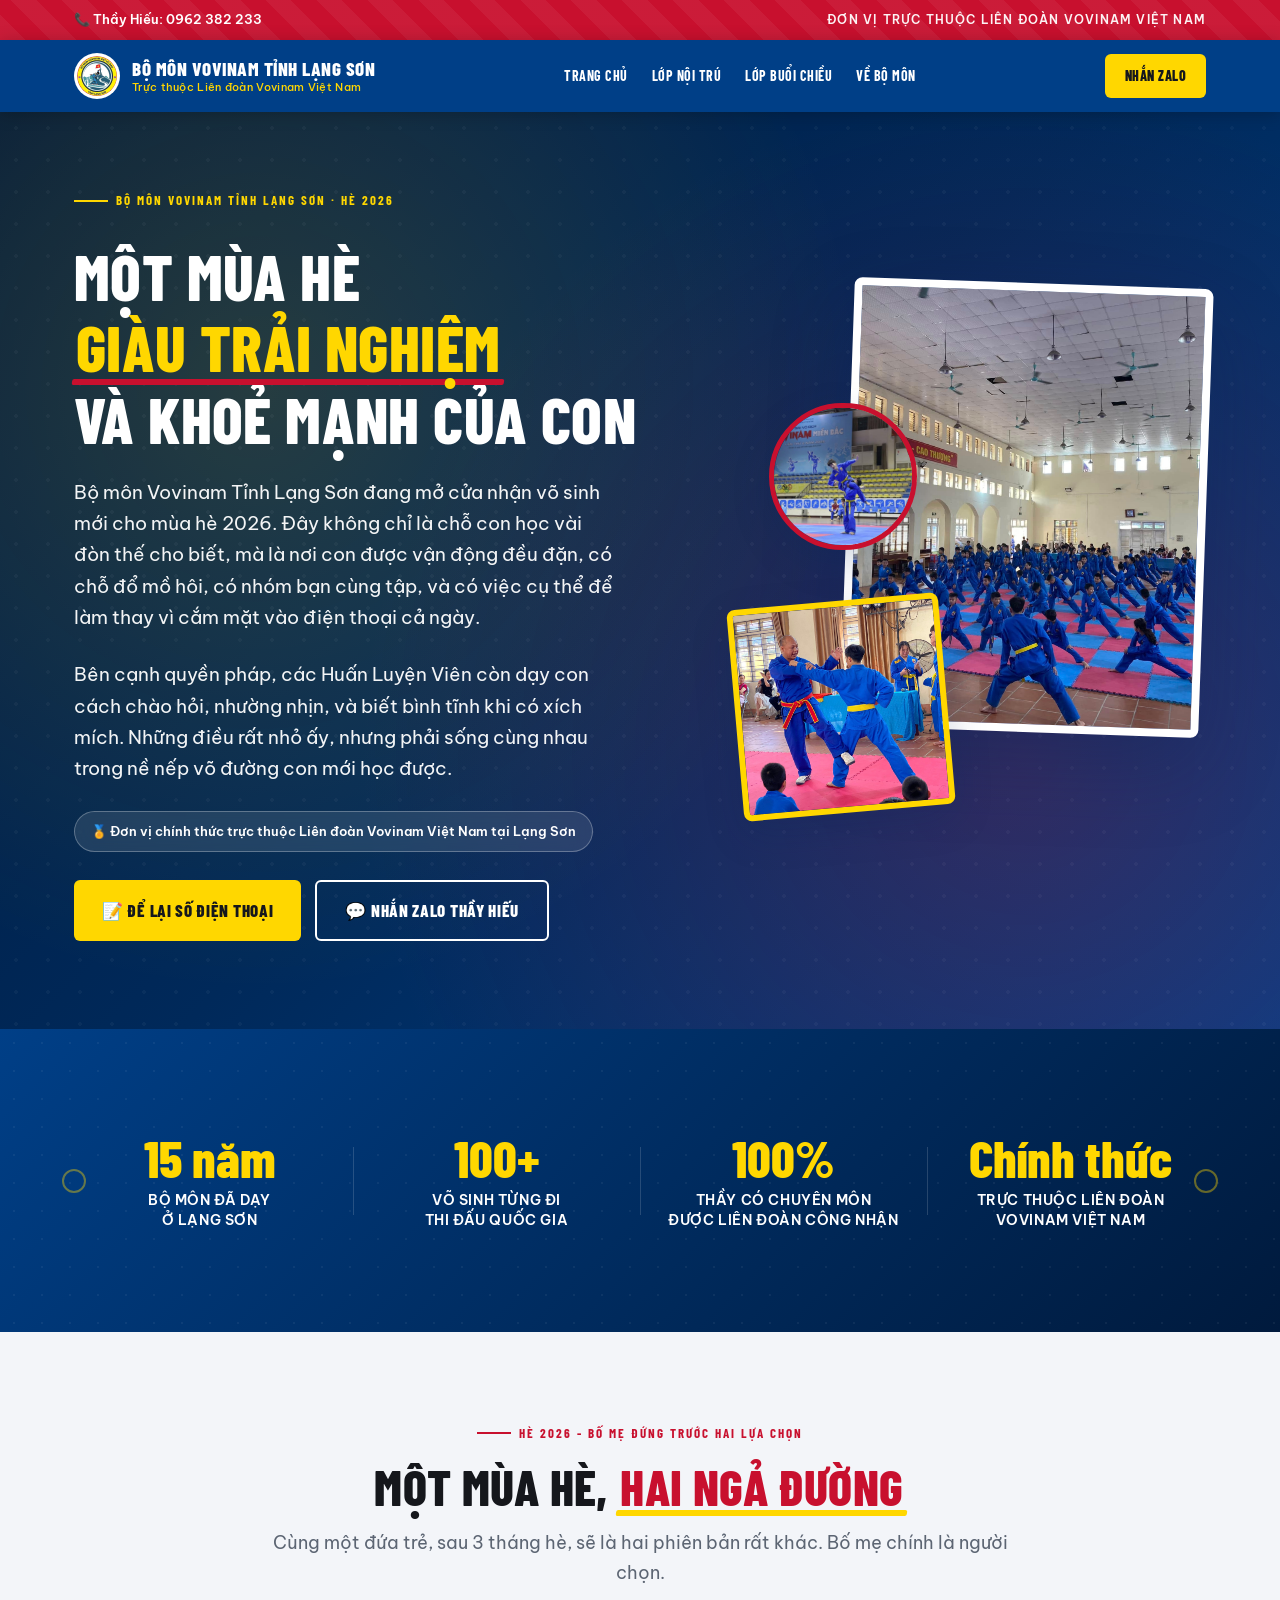
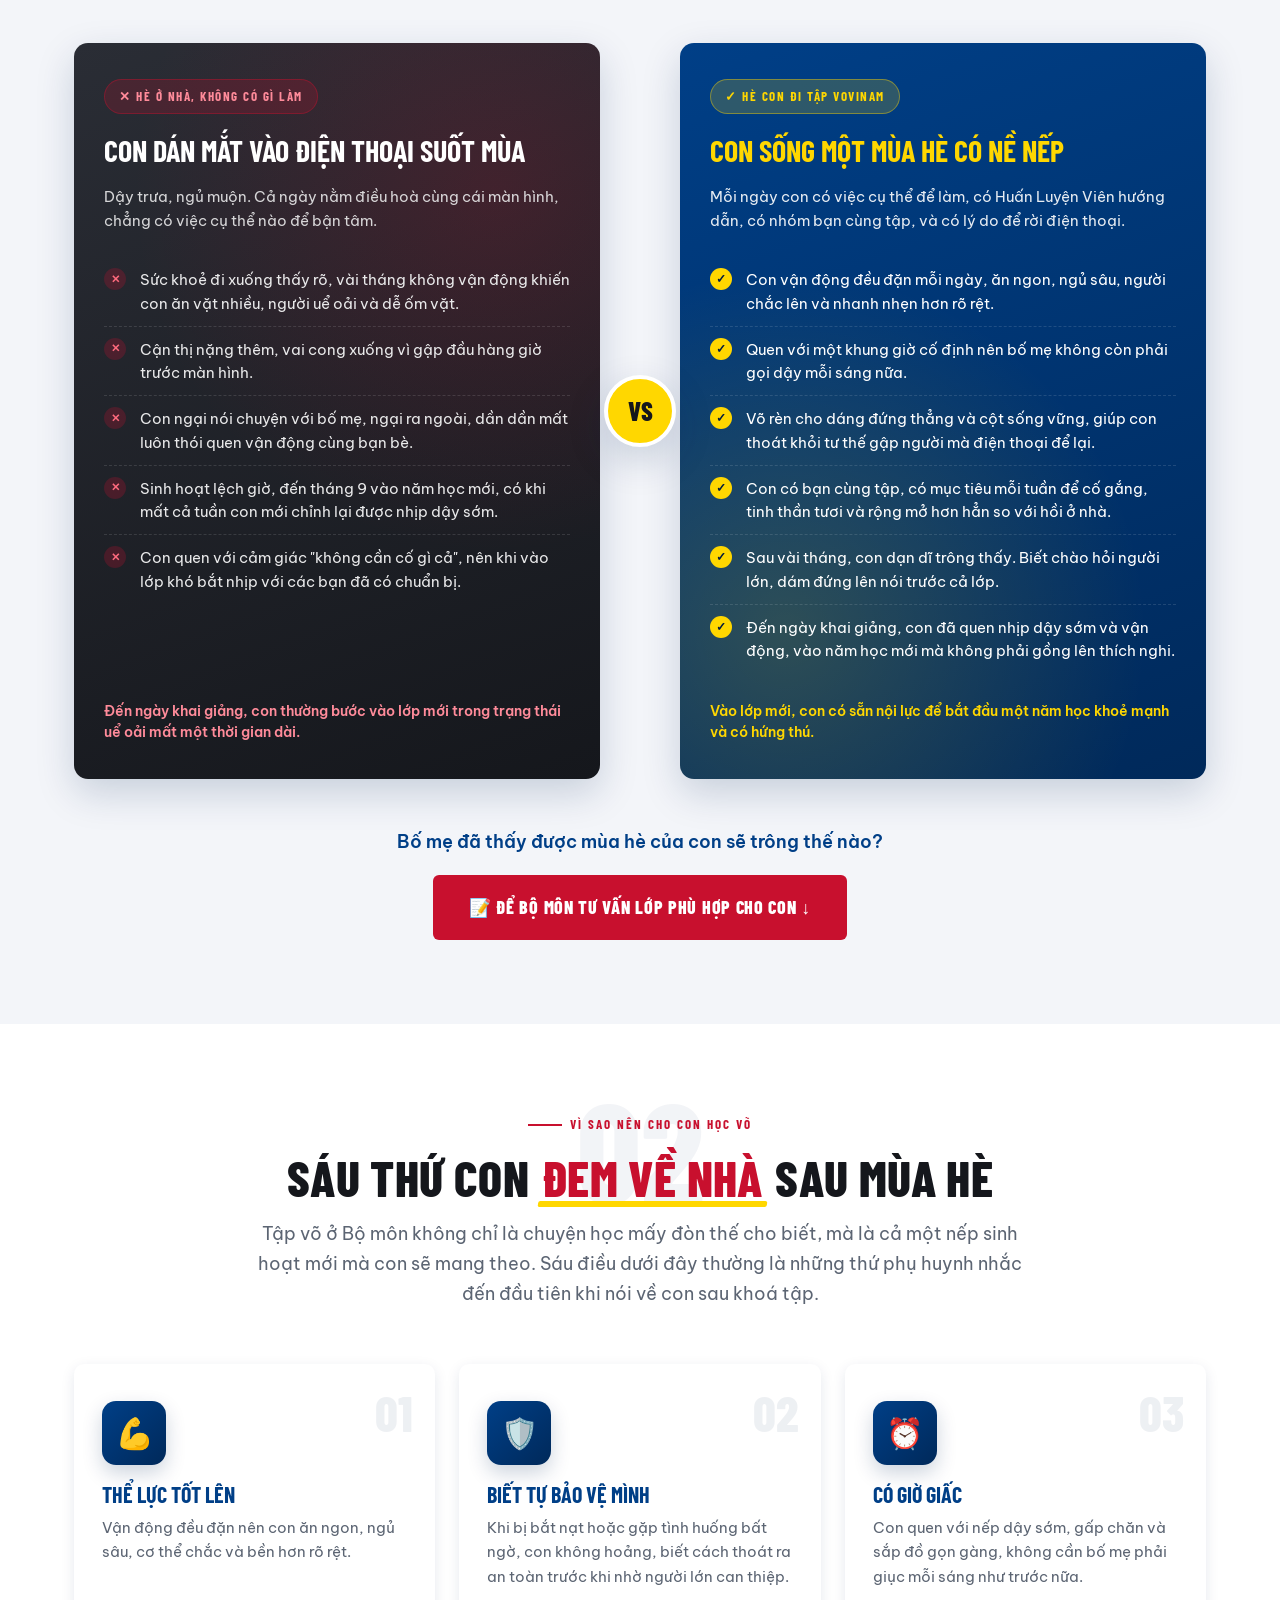
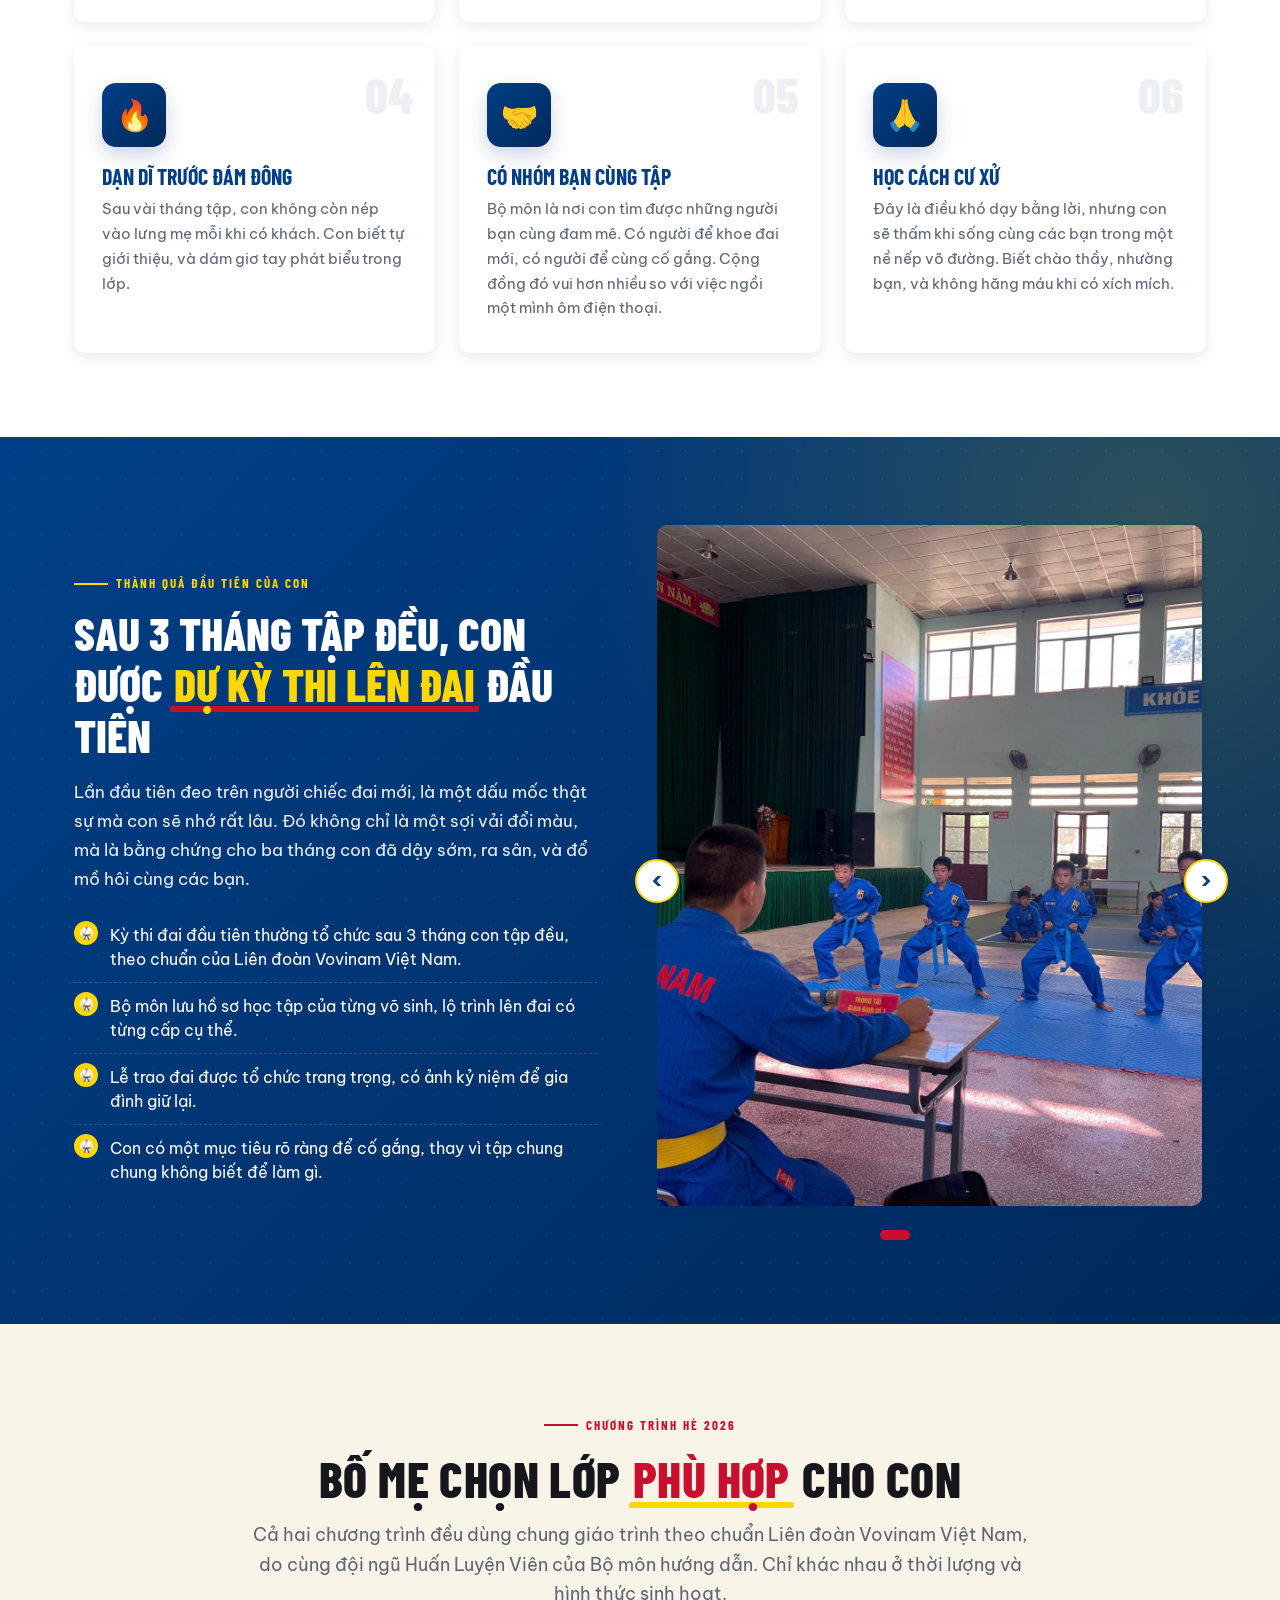
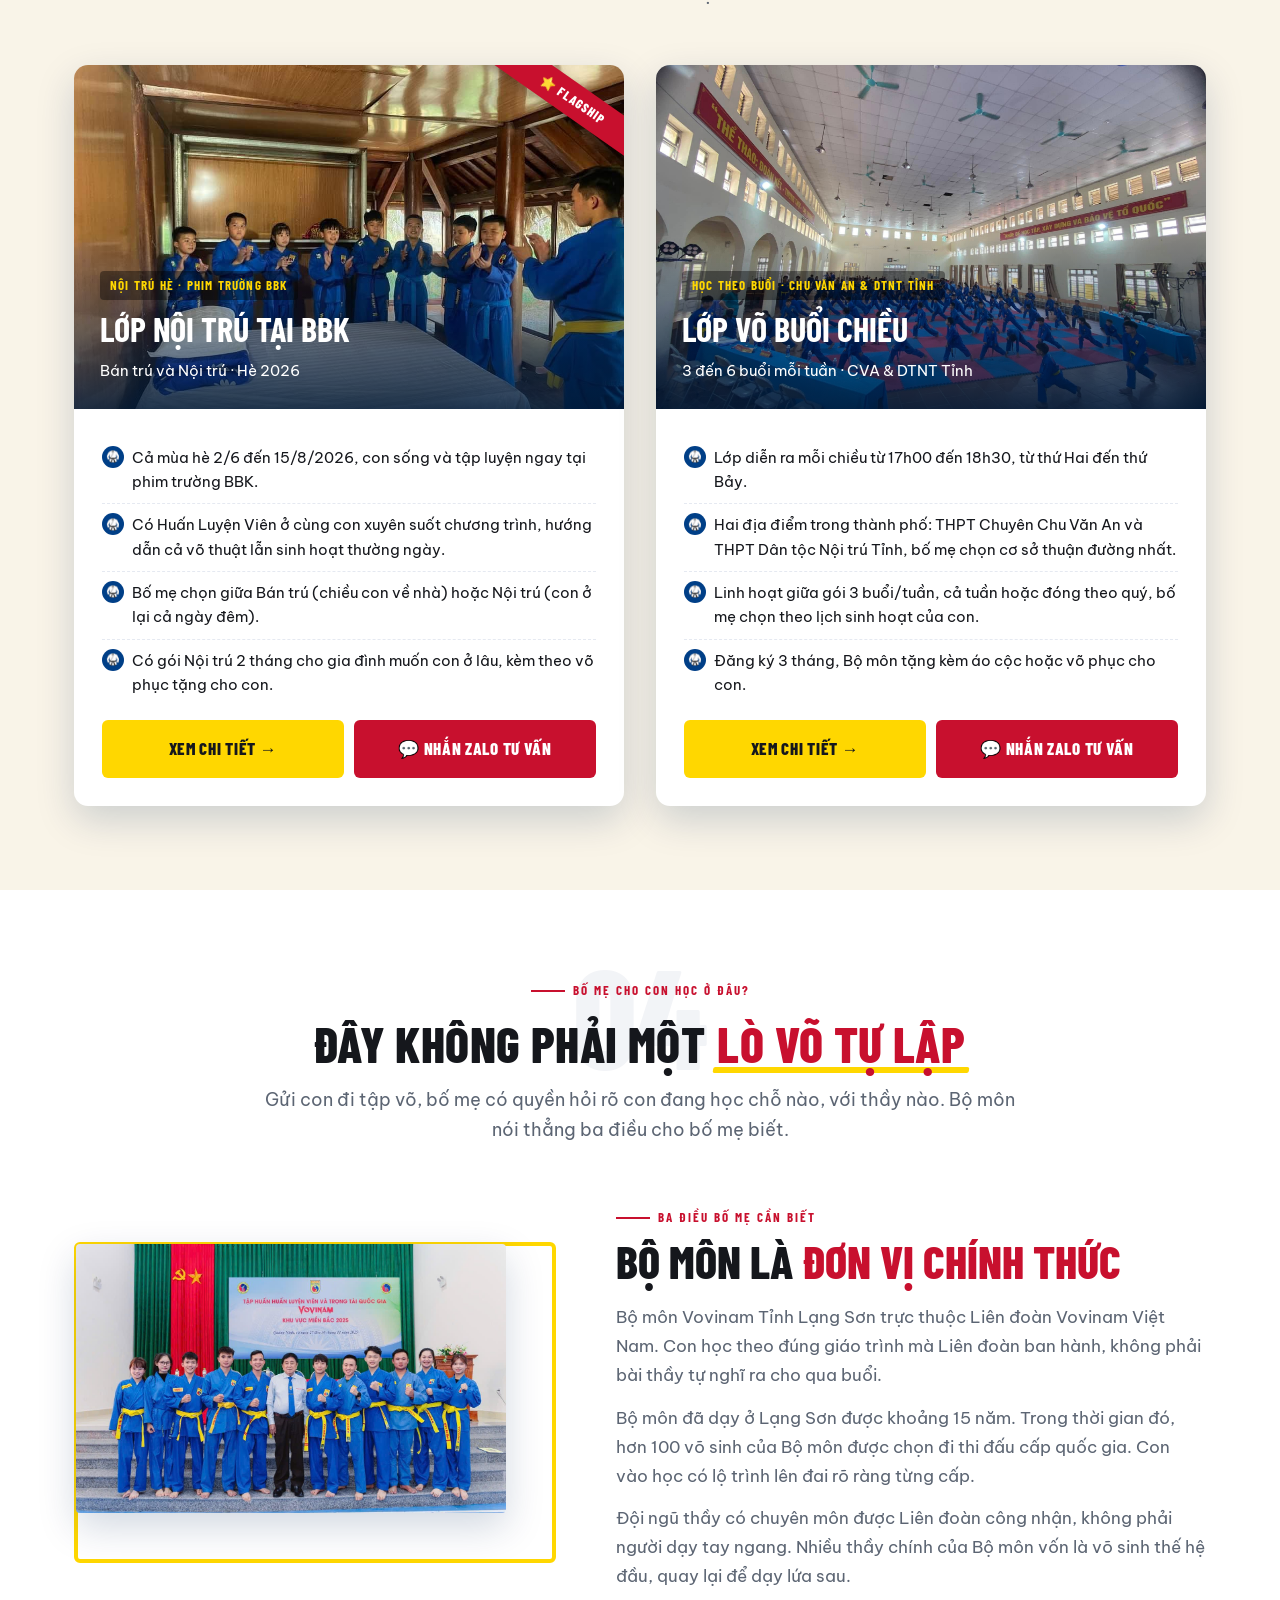
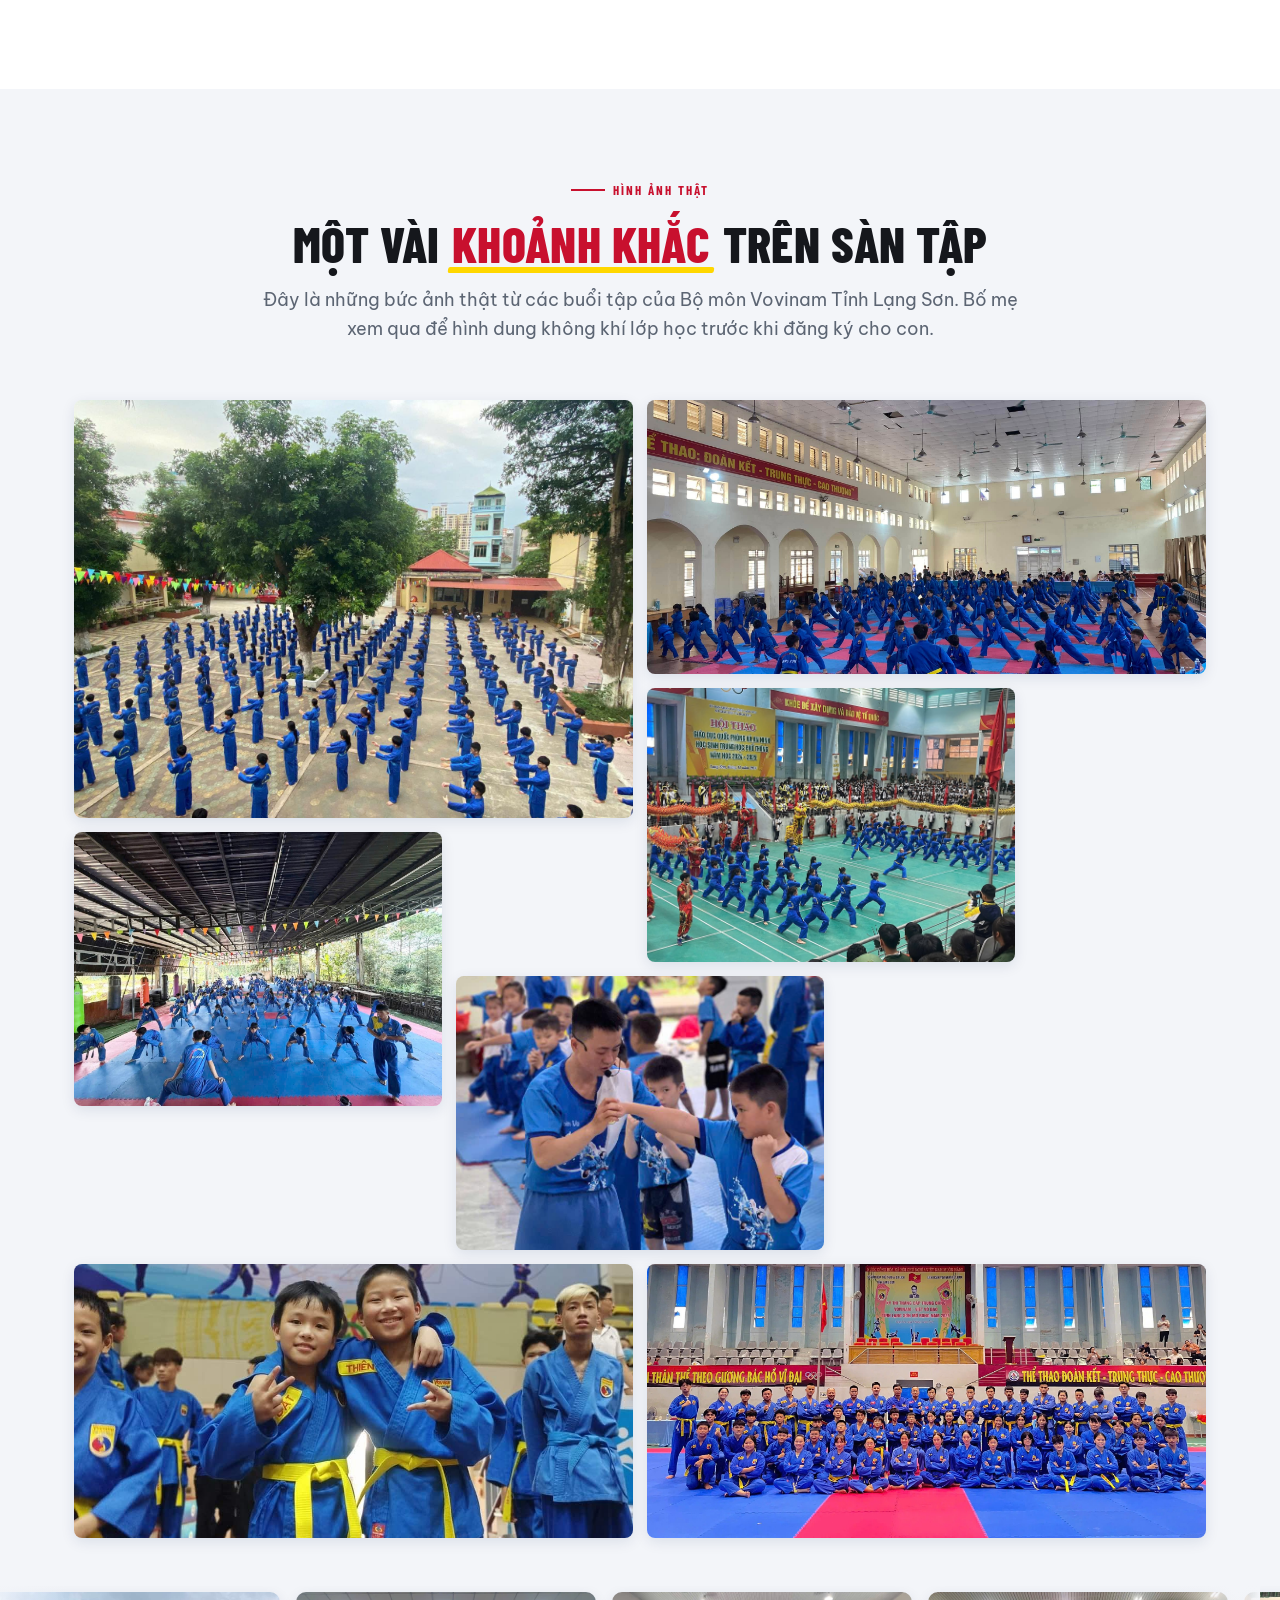
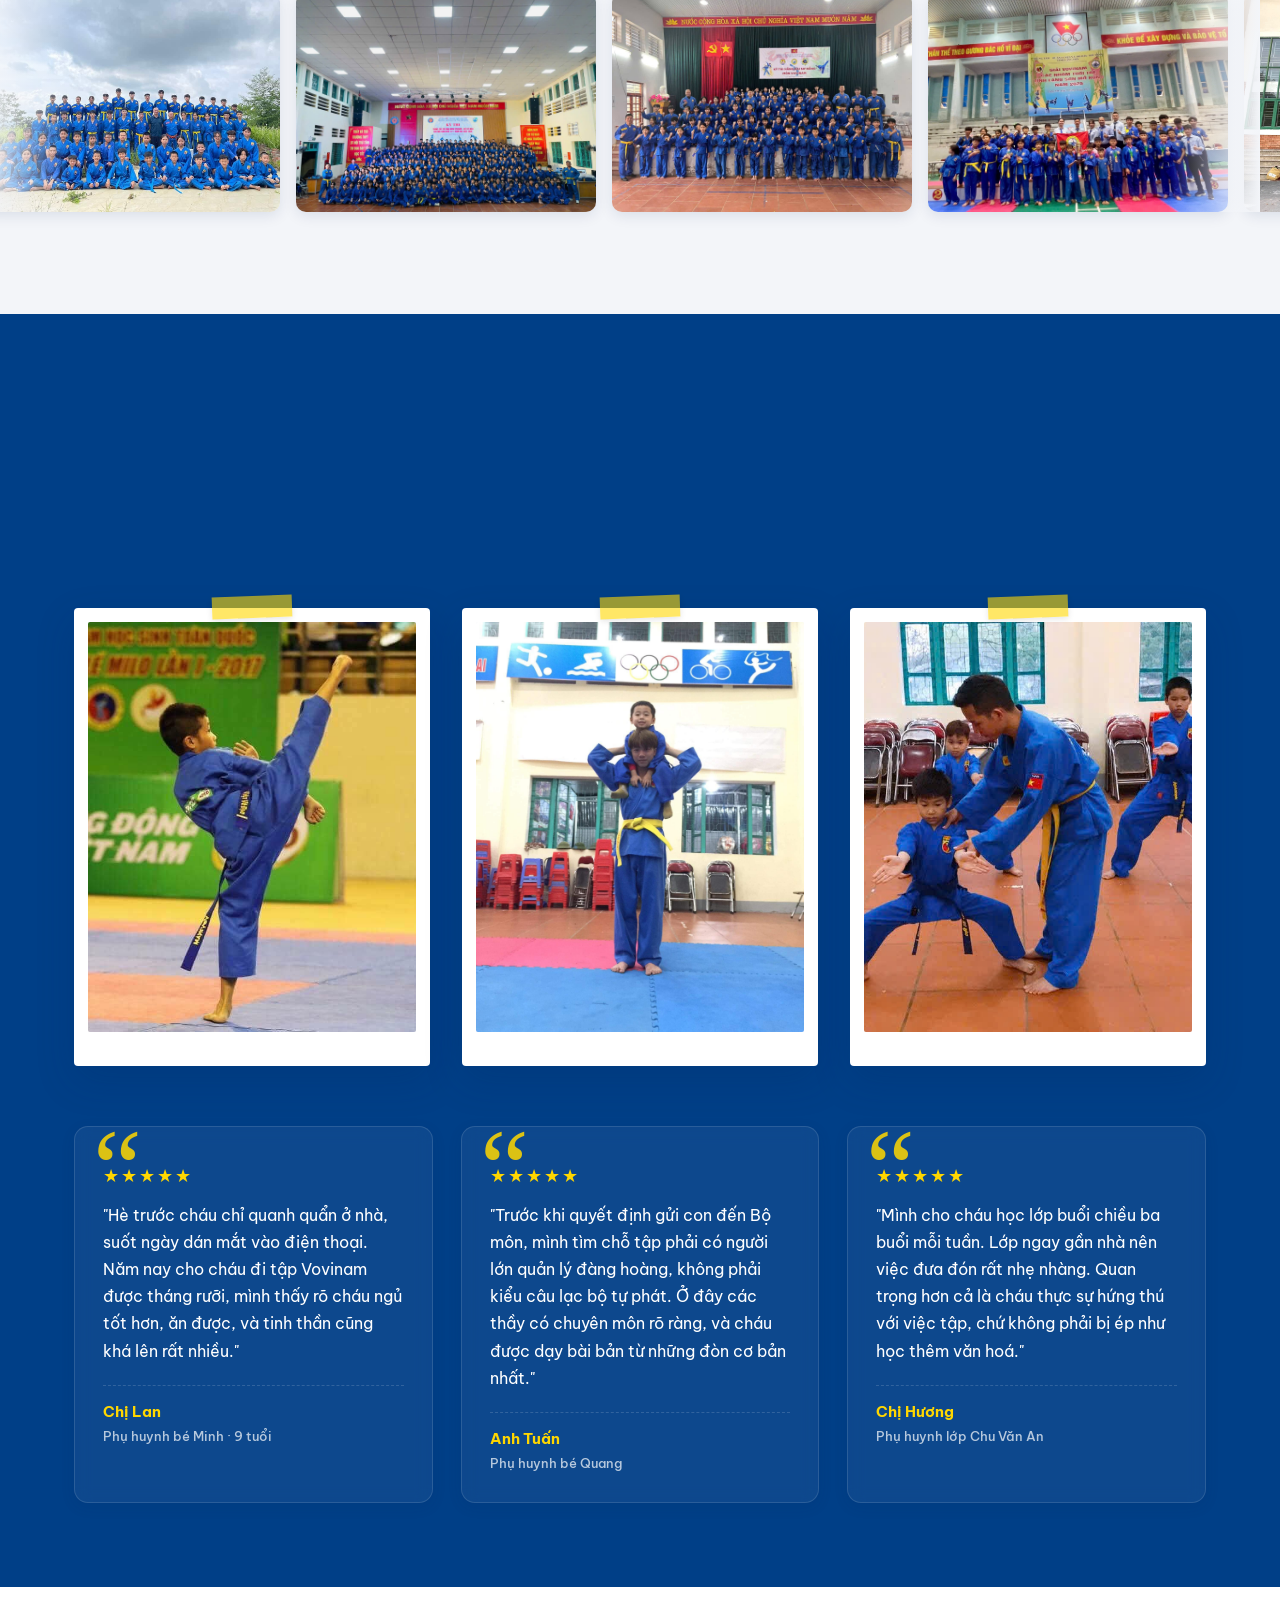
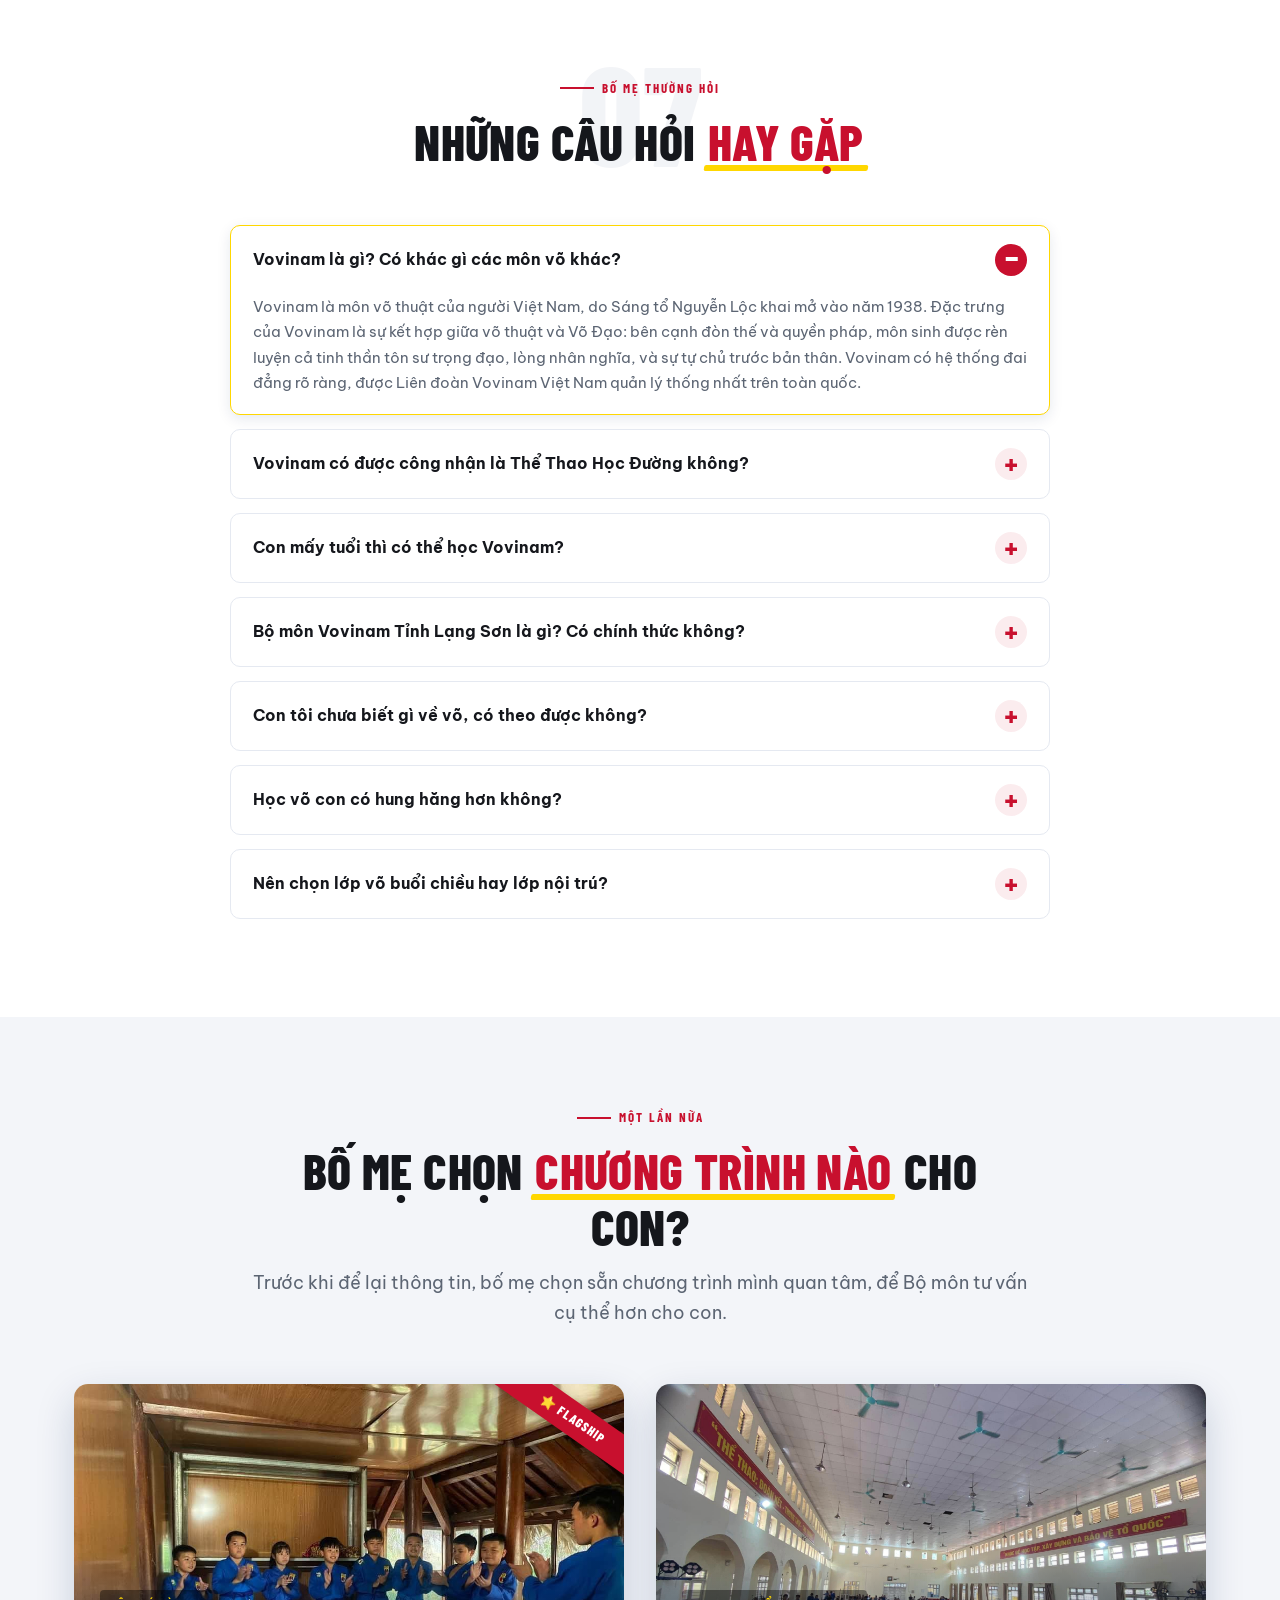
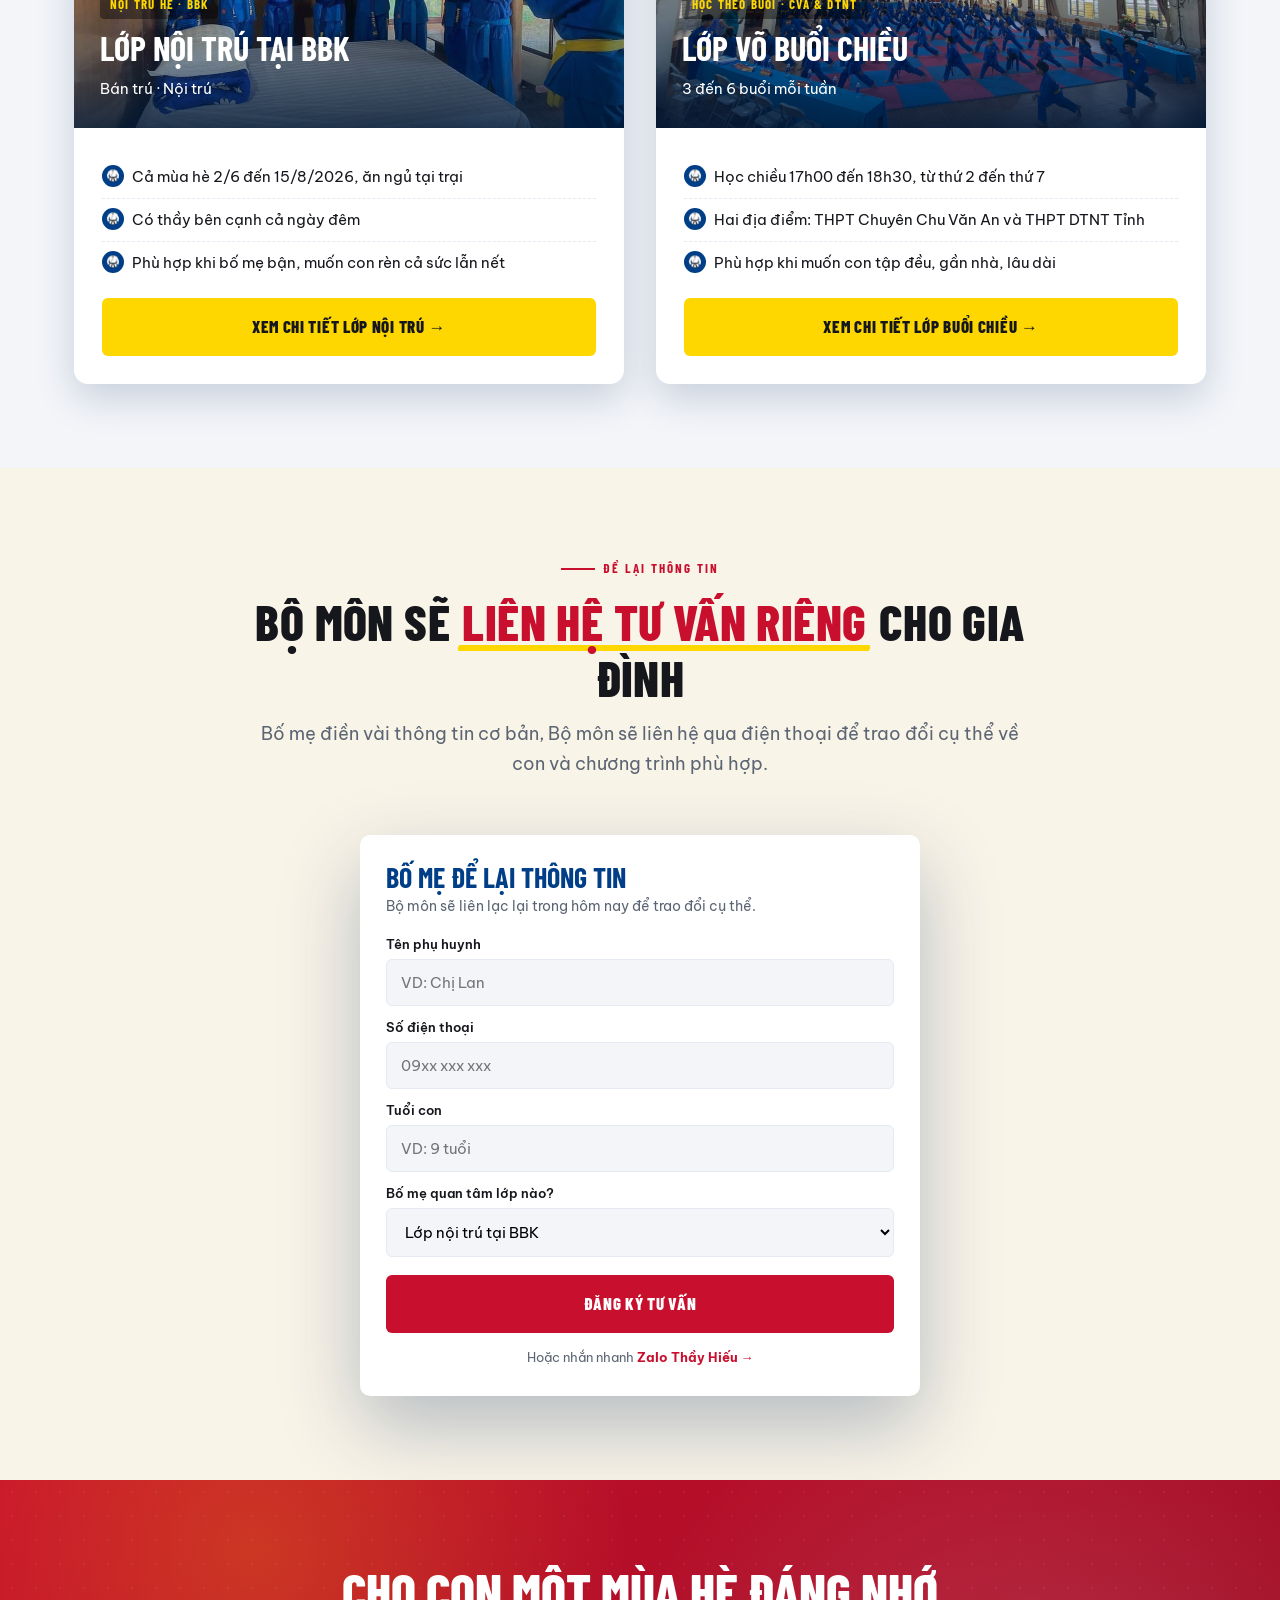
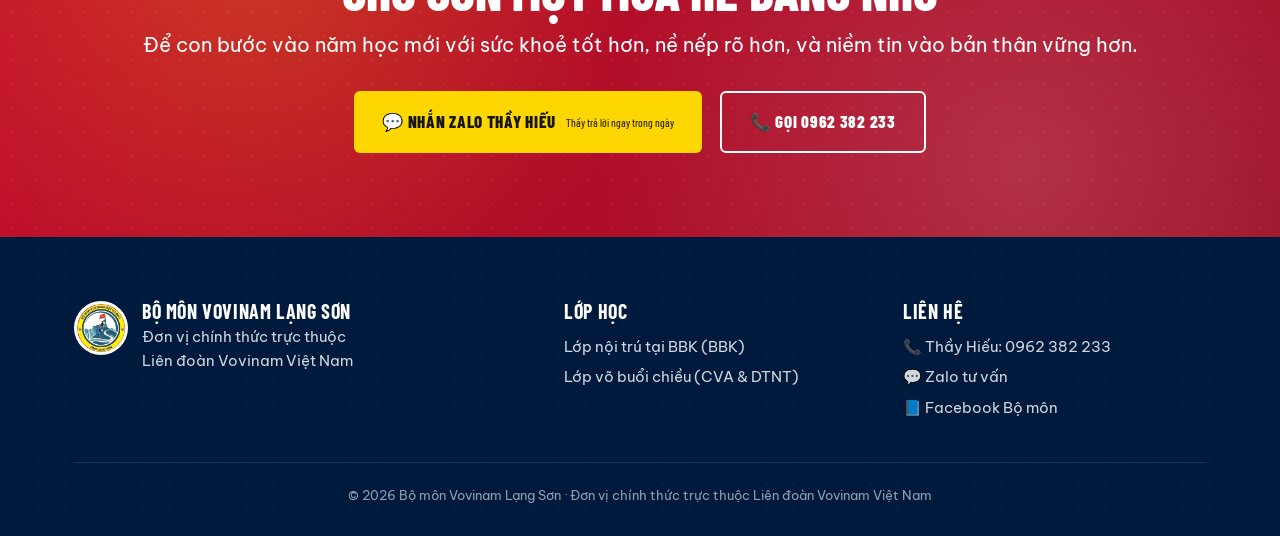
<file: index.html>
<!DOCTYPE html>
<html lang="vi">
<head>
<meta charset="UTF-8">
<meta name="viewport" content="width=device-width, initial-scale=1.0">
<title>Bộ môn Vovinam Lạng Sơn · Hè 2026 cho con</title>
<meta name="description" content="Bộ môn Vovinam Tỉnh Lạng Sơn, đơn vị chính thức trực thuộc Liên đoàn Vovinam Việt Nam. Cho con học võ để khỏe hơn, có nề nếp hơn và tự tin hơn. Lớp võ buổi chiều và lớp nội trú tại BBK hè 2026.">
<link rel="preconnect" href="https://fonts.googleapis.com">
<link rel="preconnect" href="https://fonts.gstatic.com" crossorigin>
<link href="https://fonts.googleapis.com/css2?family=Barlow+Condensed:wght@600;700;800&family=Be+Vietnam+Pro:wght@400;500;600;700&family=Caveat:wght@600;700&display=swap&subset=vietnamese" rel="stylesheet">
<link rel="stylesheet" href="styles.css">
</head>
<body>

<!-- TOP CONTACT BAR -->
<div class="topbar"><div class="wrap">
  <div class="left">
    <span>📞 Thầy Hiếu: 0962 382 233</span>
  </div>
  <div class="right">Đơn vị trực thuộc Liên đoàn Vovinam Việt Nam</div>
</div></div>

<!-- NAV -->
<header class="nav"><div class="wrap">
  <a class="brand" href="index.html">
    <img src="img/logo-vovinam-langson.jpg" alt="Logo Bộ môn Vovinam Lạng Sơn">
    <span class="nm">BỘ MÔN VOVINAM TỈNH LẠNG SƠN<small>Trực thuộc Liên đoàn Vovinam Việt Nam</small></span>
  </a>
  <nav class="links">
    <a href="index.html">Trang chủ</a>
    <a href="lop-an-ngu.html">Lớp nội trú</a>
    <a href="lop-theo-gio.html">Lớp buổi chiều</a>
    <a href="ve-bo-mon.html">Về Bộ môn</a>
  </nav>
  <button class="nav-toggle" aria-label="Menu" type="button"><span></span></button><a class="nav-cta magnetic" href="https://zalo.me/0962382233">Nhắn Zalo</a>
</div></header>

<!-- HERO with photo composition (editorial) -->
<section class="hero">
  <div class="wrap">
    <div class="copy reveal">
      <span class="eyebrow">Bộ môn Vovinam Tỉnh Lạng Sơn · Hè 2026</span>
      <h1>Một mùa hè<br><span class="hl">giàu trải nghiệm</span><br>và khoẻ mạnh của con</h1>
      <p class="sub">Bộ môn Vovinam Tỉnh Lạng Sơn đang mở cửa nhận võ sinh mới cho mùa hè 2026. Đây không chỉ là chỗ con học vài đòn thế cho biết, mà là nơi con được vận động đều đặn, có chỗ đổ mồ hôi, có nhóm bạn cùng tập, và có việc cụ thể để làm thay vì cắm mặt vào điện thoại cả ngày.</p>
      <p class="sub" style="margin-top:14px">Bên cạnh quyền pháp, các Huấn Luyện Viên còn dạy con cách chào hỏi, nhường nhịn, và biết bình tĩnh khi có xích mích. Những điều rất nhỏ ấy, nhưng phải sống cùng nhau trong nề nếp võ đường con mới học được.</p>
      <span class="trust">🏅 Đơn vị chính thức trực thuộc Liên đoàn Vovinam Việt Nam tại Lạng Sơn</span>

      <!-- Hero CTAs -->
      <div style="margin-top:28px; display:flex; gap:14px; flex-wrap:wrap;">
        <a class="btn btn-vang" href="#dangky">📝 Để lại số điện thoại</a>
        <a class="btn btn-outline" href="https://zalo.me/0962382233">💬 Nhắn Zalo Thầy Hiếu</a>
      </div>
    </div>

    <!-- Photo composition: 3 images layered -->
    <div class="hero-photos reveal delay-2">
      <div class="ph-main">
        <img class="slot" src="img/hero-vo-sinh-da.jpg" alt="Võ sinh Vovinam Lạng Sơn đứng tấn đá" data-label="HERO · Võ sinh đứng tấn đá (dọc 4:5)">
      </div>
      <div class="ph-side">
        <img class="slot" src="img/hero-thay-tro.jpg" alt="Thầy hướng dẫn võ sinh" data-label="Thầy & trò (vuông 1:1)">
      </div>
      <div class="ph-tiny">
        <img class="slot" src="img/hero-chao-san.jpg" alt="Chào sàn Vovinam" data-label="Chào sàn (vuông)">
      </div>

    </div>
  </div>
</section>

<!-- TRUST BAND -->
<section class="block dark-grad">
  <div class="wrap">
    <div class="stats">
      <div class="s reveal">
        <div class="n"><span data-count="15" data-suffix=" năm">15 năm</span></div>
        <div class="l">Bộ môn đã dạy<br>ở Lạng Sơn</div>
      </div>
      <div class="s reveal delay-1">
        <div class="n"><span data-count="100" data-suffix="+">100+</span></div>
        <div class="l">Võ sinh từng đi<br>thi đấu quốc gia</div>
      </div>
      <div class="s reveal delay-2">
        <div class="n"><span data-count="100" data-suffix="%">100%</span></div>
        <div class="l">Thầy có chuyên môn<br>được Liên đoàn công nhận</div>
      </div>
      <div class="s reveal delay-3">
        <div class="n">Chính thức</div>
        <div class="l">Trực thuộc Liên đoàn<br>Vovinam Việt Nam</div>
      </div>
    </div>
  </div>
</section>

<!-- TWO-CHOICE COMPARE (hè không võ vs hè có võ) -->
<section class="block alt">
  <div class="wrap">
    <div class="section-head reveal">
      <span class="nm">01</span>
      <span class="eyebrow">Hè 2026 - Bố mẹ đứng trước hai lựa chọn</span>
      <h2>Một mùa hè, <span class="hl">hai ngả đường</span></h2>
      <p class="sub">Cùng một đứa trẻ, sau 3 tháng hè, sẽ là hai phiên bản rất khác. Bố mẹ chính là người chọn.</p>
    </div>

    <div class="compare-grid">
      <div class="compare-card bad reveal">
        <span class="kicker">✕ Hè ở nhà, không có gì làm</span>
        <h3>Con dán mắt vào điện thoại suốt mùa</h3>
        <p class="lead">Dậy trưa, ngủ muộn. Cả ngày nằm điều hoà cùng cái màn hình, chẳng có việc cụ thể nào để bận tâm.</p>
        <ul>
          <li>Sức khoẻ đi xuống thấy rõ, vài tháng không vận động khiến con ăn vặt nhiều, người uể oải và dễ ốm vặt.</li>
          <li>Cận thị nặng thêm, vai cong xuống vì gập đầu hàng giờ trước màn hình.</li>
          <li>Con ngại nói chuyện với bố mẹ, ngại ra ngoài, dần dần mất luôn thói quen vận động cùng bạn bè.</li>
          <li>Sinh hoạt lệch giờ, đến tháng 9 vào năm học mới, có khi mất cả tuần con mới chỉnh lại được nhịp dậy sớm.</li>
          <li>Con quen với cảm giác "không cần cố gì cả", nên khi vào lớp khó bắt nhịp với các bạn đã có chuẩn bị.</li>
        </ul>
        <div class="foot">Đến ngày khai giảng, con thường bước vào lớp mới trong trạng thái uể oải mất một thời gian dài.</div>
      </div>

      <div class="compare-vs">
        <div class="vs-badge">VS</div>
      </div>

      <div class="compare-card good reveal delay-2">
        <span class="kicker">✓ Hè con đi tập Vovinam</span>
        <h3>Con sống một mùa hè có nề nếp</h3>
        <p class="lead">Mỗi ngày con có việc cụ thể để làm, có Huấn Luyện Viên hướng dẫn, có nhóm bạn cùng tập, và có lý do để rời điện thoại.</p>
        <ul>
          <li>Con vận động đều đặn mỗi ngày, ăn ngon, ngủ sâu, người chắc lên và nhanh nhẹn hơn rõ rệt.</li>
          <li>Quen với một khung giờ cố định nên bố mẹ không còn phải gọi dậy mỗi sáng nữa.</li>
          <li>Võ rèn cho dáng đứng thẳng và cột sống vững, giúp con thoát khỏi tư thế gập người mà điện thoại để lại.</li>
          <li>Con có bạn cùng tập, có mục tiêu mỗi tuần để cố gắng, tinh thần tươi và rộng mở hơn hẳn so với hồi ở nhà.</li>
          <li>Sau vài tháng, con dạn dĩ trông thấy. Biết chào hỏi người lớn, dám đứng lên nói trước cả lớp.</li>
          <li>Đến ngày khai giảng, con đã quen nhịp dậy sớm và vận động, vào năm học mới mà không phải gồng lên thích nghi.</li>
        </ul>
        <div class="foot">Vào lớp mới, con có sẵn nội lực để bắt đầu một năm học khoẻ mạnh và có hứng thú.</div>
      </div>
    </div>

    <div class="reveal" style="text-align:center; margin-top:48px;">
      <p style="font-size:18px; font-weight:600; color:var(--xanh); margin-bottom:18px;">
        Bố mẹ đã thấy được mùa hè của con sẽ trông thế nào?
      </p>
      <a class="btn btn-do" href="#dangky" style="font-size:18px; padding:18px 36px;">
        📝 Để Bộ môn tư vấn lớp phù hợp cho con ↓
      </a>
    </div>
  </div>
</section>

<!-- BENEFITS (6 items) -->
<section class="block">
  <div class="wrap">
    <div class="section-head reveal">
      <span class="nm">02</span>
      <span class="eyebrow">Vì sao nên cho con học võ</span>
      <h2>Sáu thứ con <span class="hl">đem về nhà</span> sau mùa hè</h2>
      <p class="sub">Tập võ ở Bộ môn không chỉ là chuyện học mấy đòn thế cho biết, mà là cả một nếp sinh hoạt mới mà con sẽ mang theo. Sáu điều dưới đây thường là những thứ phụ huynh nhắc đến đầu tiên khi nói về con sau khoá tập.</p>
    </div>
    <div class="feat">
      <div class="item reveal"><span class="num">01</span><div class="ico">💪</div><h3>Thể lực tốt lên</h3><p>Vận động đều đặn nên con ăn ngon, ngủ sâu, cơ thể chắc và bền hơn rõ rệt.</p></div>
      <div class="item reveal delay-1"><span class="num">02</span><div class="ico">🛡️</div><h3>Biết tự bảo vệ mình</h3><p>Khi bị bắt nạt hoặc gặp tình huống bất ngờ, con không hoảng, biết cách thoát ra an toàn trước khi nhờ người lớn can thiệp.</p></div>
      <div class="item reveal delay-2"><span class="num">03</span><div class="ico">⏰</div><h3>Có giờ giấc</h3><p>Con quen với nếp dậy sớm, gấp chăn và sắp đồ gọn gàng, không cần bố mẹ phải giục mỗi sáng như trước nữa.</p></div>
      <div class="item reveal"><span class="num">04</span><div class="ico">🔥</div><h3>Dạn dĩ trước đám đông</h3><p>Sau vài tháng tập, con không còn nép vào lưng mẹ mỗi khi có khách. Con biết tự giới thiệu, và dám giơ tay phát biểu trong lớp.</p></div>
      <div class="item reveal delay-1"><span class="num">05</span><div class="ico">🤝</div><h3>Có nhóm bạn cùng tập</h3><p>Bộ môn là nơi con tìm được những người bạn cùng đam mê. Có người để khoe đai mới, có người để cùng cố gắng. Cộng đồng đó vui hơn nhiều so với việc ngồi một mình ôm điện thoại.</p></div>
      <div class="item reveal delay-2"><span class="num">06</span><div class="ico">🙏</div><h3>Học cách cư xử</h3><p>Đây là điều khó dạy bằng lời, nhưng con sẽ thấm khi sống cùng các bạn trong một nề nếp võ đường. Biết chào thầy, nhường bạn, và không hăng máu khi có xích mích.</p></div>
    </div>
  </div>
</section>

<!-- HIGHLIGHT: LÊN ĐAI SAU 3 THÁNG -->
<section class="block highlight-band">
  <div class="wrap">
    <div class="highlight-split">
      <div class="txt reveal">
        <span class="eyebrow">Thành quả đầu tiên của con</span>
        <h2>Sau 3 tháng tập đều, con được <span class="hl">dự kỳ thi lên đai</span> đầu tiên</h2>
        <p>Lần đầu tiên đeo trên người chiếc đai mới, là một dấu mốc thật sự mà con sẽ nhớ rất lâu. Đó không chỉ là một sợi vải đổi màu, mà là bằng chứng cho ba tháng con đã dậy sớm, ra sân, và đổ mồ hôi cùng các bạn.</p>
        <ul>
          <li>Kỳ thi đai đầu tiên thường tổ chức sau 3 tháng con tập đều, theo chuẩn của Liên đoàn Vovinam Việt Nam.</li>
          <li>Bộ môn lưu hồ sơ học tập của từng võ sinh, lộ trình lên đai có từng cấp cụ thể.</li>
          <li>Lễ trao đai được tổ chức trang trọng, có ảnh kỷ niệm để gia đình giữ lại.</li>
          <li>Con có một mục tiêu rõ ràng để cố gắng, thay vì tập chung chung không biết để làm gì.</li>
        </ul>
      </div>

      <div class="reveal delay-2">
        <div class="carousel">
          <button class="carousel-btn prev" aria-label="Ảnh trước">‹</button>
          <button class="carousel-btn next" aria-label="Ảnh tiếp">›</button>
          <div class="carousel-track">
            <div class="carousel-slide">
              <img class="slot" src="img/dai-01-trao-dai.jpg" alt="Lễ trao đai" data-label="ĐAI 01 · Lễ trao đai (dọc 4:5)">
              <div class="cap">Lễ trao đai sau khoá tập</div>
            </div>
            <div class="carousel-slide">
              <img class="slot" src="img/dai-02-chao-thay.jpg" alt="Chào thầy nhận đai" data-label="ĐAI 02 · Chào thầy nhận đai">
              <div class="cap">Chào thầy, nhận đai mới</div>
            </div>
            <div class="carousel-slide">
              <img class="slot" src="img/dai-03-be-cuoi.jpg" alt="Bé khoe đai" data-label="ĐAI 03 · Bé khoe đai mới">
              <div class="cap">Bé hãnh diện với đai đầu tiên</div>
            </div>
            <div class="carousel-slide">
              <img class="slot" src="img/dai-04-doi-hinh.jpg" alt="Đội hình thi đai" data-label="ĐAI 04 · Đội hình thi đai">
              <div class="cap">Cả lớp lên đai cùng đợt</div>
            </div>
            <div class="carousel-slide">
              <img class="slot" src="img/dai-05-bo-me.jpg" alt="Bố mẹ đến dự" data-label="ĐAI 05 · Bố mẹ đến dự">
              <div class="cap">Bố mẹ đến dự lễ trao đai</div>
            </div>
          </div>
          <div class="carousel-dots"></div>
        </div>
      </div>
    </div>
  </div>
</section>

<!-- CHỌN LỚP (2 hub cards) -->
<section class="block kem" id="lop">
  <div class="wrap">
    <div class="section-head reveal">
      <span class="nm">03</span>
      <span class="eyebrow">Chương trình hè 2026</span>
      <h2>Bố mẹ chọn lớp <span class="hl">phù hợp</span> cho con</h2>
      <p class="sub">Cả hai chương trình đều dùng chung giáo trình theo chuẩn Liên đoàn Vovinam Việt Nam, do cùng đội ngũ Huấn Luyện Viên của Bộ môn hướng dẫn. Chỉ khác nhau ở thời lượng và hình thức sinh hoạt.</p>
    </div>

    <div class="hubgrid">
      <article class="hubcard reveal">
        <div class="hub-img">
          <img class="slot" src="img/lop-an-ngu-card.jpg" alt="Lớp nội trú tại BBK" data-label="HUB · Lớp nội trú BBK (16:10)">
          <div class="top">
            <span class="kick">Nội trú hè · Phim trường BBK</span>
            <h3>Lớp nội trú tại BBK</h3>
            <div class="from">Bán trú và Nội trú · Hè 2026</div>
          </div>
        </div>
        <div class="badge-corner">⭐ Flagship</div>
        <div class="body">
          <ul>
            <li>Cả mùa hè 2/6 đến 15/8/2026, con sống và tập luyện ngay tại phim trường BBK.</li>
            <li>Có Huấn Luyện Viên ở cùng con xuyên suốt chương trình, hướng dẫn cả võ thuật lẫn sinh hoạt thường ngày.</li>
            <li>Bố mẹ chọn giữa Bán trú (chiều con về nhà) hoặc Nội trú (con ở lại cả ngày đêm).</li>
            <li>Có gói Nội trú 2 tháng cho gia đình muốn con ở lâu, kèm theo võ phục tặng cho con.</li>
          </ul>
        </div>
        <div class="foot" style="display:flex; gap:10px; flex-wrap:wrap;">
          <a class="btn btn-vang" style="flex:1 1 180px;" href="lop-an-ngu.html">Xem chi tiết →</a>
          <a class="btn btn-do" style="flex:1 1 180px;" href="https://zalo.me/0962382233">💬 Nhắn Zalo tư vấn</a>
        </div>
      </article>

      <article class="hubcard reveal delay-2">
        <div class="hub-img">
          <img class="slot" src="img/lop-theo-gio-card.jpg" alt="Lớp võ buổi chiều" data-label="HUB · Lớp võ buổi chiều (16:10)">
          <div class="top">
            <span class="kick">Học theo buổi · Chu Văn An &amp; DTNT Tỉnh</span>
            <h3>Lớp võ buổi chiều</h3>
            <div class="from">3 đến 6 buổi mỗi tuần · CVA &amp; DTNT Tỉnh</div>
          </div>
        </div>
        <div class="body">
          <ul>
            <li>Lớp diễn ra mỗi chiều từ 17h00 đến 18h30, từ thứ Hai đến thứ Bảy.</li>
            <li>Hai địa điểm trong thành phố: THPT Chuyên Chu Văn An và THPT Dân tộc Nội trú Tỉnh, bố mẹ chọn cơ sở thuận đường nhất.</li>
            <li>Linh hoạt giữa gói 3 buổi/tuần, cả tuần hoặc đóng theo quý, bố mẹ chọn theo lịch sinh hoạt của con.</li>
            <li>Đăng ký 3 tháng, Bộ môn tặng kèm áo cộc hoặc võ phục cho con.</li>
          </ul>
        </div>
        <div class="foot" style="display:flex; gap:10px; flex-wrap:wrap;">
          <a class="btn btn-vang" style="flex:1 1 180px;" href="lop-theo-gio.html">Xem chi tiết →</a>
          <a class="btn btn-do" style="flex:1 1 180px;" href="https://zalo.me/0962382233">💬 Nhắn Zalo tư vấn</a>
        </div>
      </article>
    </div>
  </div>
</section>

<!-- AUTHORITY (split editorial: framed photo + text) -->
<section class="block">
  <div class="wrap">
    <div class="section-head reveal">
      <span class="nm">04</span>
      <span class="eyebrow">Bố mẹ cho con học ở đâu?</span>
      <h2>Đây không phải một <span class="hl">lò võ tự lập</span></h2>
      <p class="sub">Gửi con đi tập võ, bố mẹ có quyền hỏi rõ con đang học chỗ nào, với thầy nào. Bộ môn nói thẳng ba điều cho bố mẹ biết.</p>
    </div>

    <div class="split-editorial">
      <div class="reveal">
        <div class="framed landscape">
          <div class="border vang"></div>
          <div class="framed-img">
            <img class="slot" src="img/authority-hlv.jpg" alt="Huấn luyện viên Vovinam Lạng Sơn" data-label="AUTHORITY · HLV chính (ngang 16:10)">
          </div>
        </div>
      </div>

      <div class="txt reveal delay-2">
        <span class="eyebrow">Ba điều bố mẹ cần biết</span>
        <h2>Bộ môn là <span class="hl">đơn vị chính thức</span></h2>
        <p style="margin-bottom:14px;">Bộ môn Vovinam Tỉnh Lạng Sơn trực thuộc Liên đoàn Vovinam Việt Nam. Con học theo đúng giáo trình mà Liên đoàn ban hành, không phải bài thầy tự nghĩ ra cho qua buổi.</p>
        <p style="margin-bottom:14px;">Bộ môn đã dạy ở Lạng Sơn được khoảng 15 năm. Trong thời gian đó, hơn 100 võ sinh của Bộ môn được chọn đi thi đấu cấp quốc gia. Con vào học có lộ trình lên đai rõ ràng từng cấp.</p>
        <p>Đội ngũ thầy có chuyên môn được Liên đoàn công nhận, không phải người dạy tay ngang. Nhiều thầy chính của Bộ môn vốn là võ sinh thế hệ đầu, quay lại để dạy lứa sau.</p>
      </div>
    </div>
  </div>
</section>

<!-- GALLERY mosaic (broken grid) -->
<section class="block alt">
  <div class="wrap">
    <div class="section-head reveal">
      <span class="nm">05</span>
      <span class="eyebrow">Hình ảnh thật</span>
      <h2>Một vài <span class="hl">khoảnh khắc</span> trên sàn tập</h2>
      <p class="sub">Đây là những bức ảnh thật từ các buổi tập của Bộ môn Vovinam Tỉnh Lạng Sơn. Bố mẹ xem qua để hình dung không khí lớp học trước khi đăng ký cho con.</p>
    </div>

    <div class="mosaic reveal">
      <div class="cell c-1"><img class="slot" src="img/gallery-01.jpg" alt="Tập thể lực buổi sáng" data-label="GALLERY 01 · Tập thể lực (lớn, ngang 16:9)"><div class="cap">Tập thể lực buổi sáng</div></div>
      <div class="cell c-2"><img class="slot" src="img/gallery-02.jpg" alt="Đòn thế Vovinam" data-label="GALLERY 02 · Đòn thế (ngang 3:2)"><div class="cap">Đòn thế Vovinam</div></div>
      <div class="cell c-3"><img class="slot" src="img/gallery-03.jpg" alt="Thi đấu" data-label="GALLERY 03 · Thi đấu (vuông)"><div class="cap">Thi đấu, biểu diễn</div></div>
      <div class="cell c-4"><img class="slot" src="img/gallery-04.jpg" alt="Chào sân lễ nghĩa" data-label="GALLERY 04 · Chào sân (vuông)"><div class="cap">Chào sân, lễ nghĩa</div></div>
      <div class="cell c-5"><img class="slot" src="img/gallery-05.jpg" alt="Thầy kèm từng em" data-label="GALLERY 05 · Thầy kèm (vuông)"><div class="cap">Thầy kèm từng em</div></div>
      <div class="cell c-6"><img class="slot" src="img/gallery-06.jpg" alt="Các con cùng cười" data-label="GALLERY 06 · Cùng cười (ngang 3:2)"><div class="cap">Các con cùng cười</div></div>
      <div class="cell c-7"><img class="slot" src="img/gallery-07.jpg" alt="Đeo đai lên đẳng" data-label="GALLERY 07 · Đeo đai (ngang 3:2)"><div class="cap">Trao đai, lên đẳng</div></div>
    </div>
  </div>

  <!-- Bonus marquee row (extra photos) -->
  <div class="marquee" style="margin-top:48px">
    <div class="marquee-track">
      <div class="shot"><img class="slot" src="img/marquee-01.jpg" alt="Khởi động" data-label="Marquee 01"><div class="cap">Khởi động sáng</div></div>
      <div class="shot"><img class="slot" src="img/marquee-02.jpg" alt="Tập tấn" data-label="Marquee 02"><div class="cap">Tập tấn</div></div>
      <div class="shot"><img class="slot" src="img/marquee-03.jpg" alt="Ăn cơm cùng đội" data-label="Marquee 03"><div class="cap">Bữa cơm võ đường</div></div>
      <div class="shot"><img class="slot" src="img/marquee-04.jpg" alt="Đá vòng cầu" data-label="Marquee 04"><div class="cap">Đá vòng cầu</div></div>
      <div class="shot"><img class="slot" src="img/marquee-05.jpg" alt="Tự vệ đôi" data-label="Marquee 05"><div class="cap">Tự vệ đôi</div></div>
      <div class="shot"><img class="slot" src="img/marquee-06.jpg" alt="Sinh hoạt nhóm" data-label="Marquee 06"><div class="cap">Sinh hoạt nhóm</div></div>
      <!-- duplicate for seamless loop -->
      <div class="shot" aria-hidden="true"><img class="slot" src="img/marquee-01.jpg" alt=""><div class="cap">Khởi động sáng</div></div>
      <div class="shot" aria-hidden="true"><img class="slot" src="img/marquee-02.jpg" alt=""><div class="cap">Tập tấn</div></div>
      <div class="shot" aria-hidden="true"><img class="slot" src="img/marquee-03.jpg" alt=""><div class="cap">Bữa cơm võ đường</div></div>
      <div class="shot" aria-hidden="true"><img class="slot" src="img/marquee-04.jpg" alt=""><div class="cap">Đá vòng cầu</div></div>
      <div class="shot" aria-hidden="true"><img class="slot" src="img/marquee-05.jpg" alt=""><div class="cap">Tự vệ đôi</div></div>
      <div class="shot" aria-hidden="true"><img class="slot" src="img/marquee-06.jpg" alt=""><div class="cap">Sinh hoạt nhóm</div></div>
    </div>
  </div>
</section>

<!-- SUCCESS STORIES (polaroid stack - editorial signature) -->
<section class="block dark">
  <div class="wrap">
    <div class="section-head reveal">
      <span class="nm">06</span>
      <span class="eyebrow">Phụ huynh chia sẻ</span>
      <h2>Một vài lời từ các gia đình <span class="hl">đã gửi con</span> cho Bộ môn</h2>
    </div>

    <div class="polaroid-row">
      <div class="polaroid reveal">
        <div class="ph-img"><img class="slot" src="img/story-01.jpg" alt="Bé sau khoá hè" data-label="STORY 01 · Bé sau khoá hè (dọc 4:5)"></div>
        <div class="cap">"Sau hè cháu khỏe ra, ăn được, ngủ sâu, ít ốm vặt hơn hẳn."</div>
      </div>
      <div class="polaroid reveal delay-1">
        <div class="ph-img"><img class="slot" src="img/story-02.jpg" alt="Bé dạn dĩ hơn" data-label="STORY 02 · Bé dạn dĩ (dọc 4:5)"></div>
        <div class="cap">"Cháu nhút nhát, nay chịu nói chuyện với người lạ và biết chào hỏi."</div>
      </div>
      <div class="polaroid reveal delay-2">
        <div class="ph-img"><img class="slot" src="img/story-03.jpg" alt="Bé khoẻ hẳn" data-label="STORY 03 · Bé khoẻ hẳn (dọc 4:5)"></div>
        <div class="cap">"Lớp gần nhà nên đưa đón nhẹ. Cháu vẫn tập đều, không thấy nản."</div>
      </div>
    </div>

    <div class="testimonials-grid" style="margin-top:60px">
      <div class="tcard reveal">
        <div class="stars">★★★★★</div>
        <blockquote>"Hè trước cháu chỉ quanh quẩn ở nhà, suốt ngày dán mắt vào điện thoại. Năm nay cho cháu đi tập Vovinam được tháng rưỡi, mình thấy rõ cháu ngủ tốt hơn, ăn được, và tinh thần cũng khá lên rất nhiều."</blockquote>
        <div class="who">
          <div class="nm">Chị Lan<small>Phụ huynh bé Minh · 9 tuổi</small></div>
        </div>
      </div>
      <div class="tcard reveal delay-1">
        <div class="stars">★★★★★</div>
        <blockquote>"Trước khi quyết định gửi con đến Bộ môn, mình tìm chỗ tập phải có người lớn quản lý đàng hoàng, không phải kiểu câu lạc bộ tự phát. Ở đây các thầy có chuyên môn rõ ràng, và cháu được dạy bài bản từ những đòn cơ bản nhất."</blockquote>
        <div class="who">
          <div class="nm">Anh Tuấn<small>Phụ huynh bé Quang</small></div>
        </div>
      </div>
      <div class="tcard reveal delay-2">
        <div class="stars">★★★★★</div>
        <blockquote>"Mình cho cháu học lớp buổi chiều ba buổi mỗi tuần. Lớp ngay gần nhà nên việc đưa đón rất nhẹ nhàng. Quan trọng hơn cả là cháu thực sự hứng thú với việc tập, chứ không phải bị ép như học thêm văn hoá."</blockquote>
        <div class="who">
          <div class="nm">Chị Hương<small>Phụ huynh lớp Chu Văn An</small></div>
        </div>
      </div>
    </div>
  </div>
</section>

<!-- FAQ -->
<section class="block">
  <div class="wrap">
    <div class="section-head reveal">
      <span class="nm">07</span>
      <span class="eyebrow">Bố mẹ thường hỏi</span>
      <h2>Những câu hỏi <span class="hl">hay gặp</span></h2>
    </div>
    <div class="faq reveal">
      <details open>
        <summary>Vovinam là gì? Có khác gì các môn võ khác?</summary>
        <p>Vovinam là môn võ thuật của người Việt Nam, do Sáng tổ Nguyễn Lộc khai mở vào năm 1938. Đặc trưng của Vovinam là sự kết hợp giữa võ thuật và Võ Đạo: bên cạnh đòn thế và quyền pháp, môn sinh được rèn luyện cả tinh thần tôn sư trọng đạo, lòng nhân nghĩa, và sự tự chủ trước bản thân. Vovinam có hệ thống đai đẳng rõ ràng, được Liên đoàn Vovinam Việt Nam quản lý thống nhất trên toàn quốc.</p>
      </details>
      <details>
        <summary>Vovinam có được công nhận là Thể Thao Học Đường không?</summary>
        <p>Có. Vovinam là một trong những môn võ được Bộ Giáo Dục &amp; Đào Tạo cùng Tổng Cục Thể Dục Thể Thao công nhận đưa vào hệ thống Thể Thao Học Đường tại Việt Nam. Tại Lạng Sơn, Vovinam có giải dành riêng cho học sinh được tổ chức hàng năm cấp tỉnh.</p>
      </details>
      <details>
        <summary>Con mấy tuổi thì có thể học Vovinam?</summary>
        <p>Đẹp nhất là từ <b>6 tuổi</b> trở lên, khi con đã đủ sức và đủ chú ý cho các bài tập cơ bản. Tuy vậy, Bộ môn vẫn nhận một số cháu từ <b>4 đến 5 tuổi</b> theo yêu cầu của phụ huynh, vì các Huấn Luyện Viên đã có kinh nghiệm dạy lứa mầm non. Trên 6 tuổi, con sẽ vào lớp chính khoá theo lộ trình thông thường.</p>
      </details>
      <details>
        <summary>Bộ môn Vovinam Tỉnh Lạng Sơn là gì? Có chính thức không?</summary>
        <p>Bộ môn Vovinam Tỉnh Lạng Sơn là đơn vị chính thức trực thuộc Liên đoàn Vovinam Việt Nam, đại diện cho hoạt động Vovinam của toàn tỉnh. Đội ngũ Huấn Luyện Viên có chuyên môn được Liên đoàn công nhận, và Bộ môn đã đào tạo hơn một trăm võ sinh đi thi đấu Quốc gia trong nhiều năm qua. Bố mẹ xem thêm hình ảnh, đội ngũ, biểu diễn và thành tích tại trang <a href="ve-bo-mon.html" style="color:var(--do); font-weight:700">Về Bộ môn →</a>.</p>
      </details>
      <details>
        <summary>Con tôi chưa biết gì về võ, có theo được không?</summary>
        <p>Bố mẹ yên tâm, phần lớn các con khi mới đến Bộ môn đều bắt đầu từ con số không. Các Huấn Luyện Viên hướng dẫn từng đòn cơ bản nhất, tăng dần độ khó theo sức của mỗi em, và không có chuyện em nào bị bỏ lại phía sau.</p>
      </details>
      <details>
        <summary>Học võ con có hung hăng hơn không?</summary>
        <p>Ngược lại là khác. Ở Bộ môn, võ thuật luôn đi cùng Võ Đạo. Con được dạy tôn trọng thầy, nhường nhịn bạn, và biết bình tĩnh xử lý tình huống. Những gì con học được chỉ dùng để bảo vệ bản thân khi thực sự cần, không phải để gây sự.</p>
      </details>
      <details>
        <summary>Nên chọn lớp võ buổi chiều hay lớp nội trú?</summary>
        <p>Lớp võ buổi chiều phù hợp với gia đình muốn con tập đều, lâu dài, sinh hoạt gia đình giữ nguyên. Lớp nội trú phù hợp với những phụ huynh bận cả ngày, muốn con có một mùa hè trọn vẹn trong nề nếp võ đường. Nếu bố mẹ vẫn còn phân vân, hãy nhắn Zalo Thầy Hiếu để Bộ môn tư vấn cụ thể theo trường hợp của từng gia đình.</p>
      </details>
    </div>
  </div>
</section>

<!-- REPEAT: CHỌN LỚP (mini hub cards reminder) -->
<section class="block alt">
  <div class="wrap">
    <div class="section-head reveal">
      <span class="eyebrow">Một lần nữa</span>
      <h2>Bố mẹ chọn <span class="hl">chương trình nào</span> cho con?</h2>
      <p class="sub">Trước khi để lại thông tin, bố mẹ chọn sẵn chương trình mình quan tâm, để Bộ môn tư vấn cụ thể hơn cho con.</p>
    </div>

    <div class="hubgrid">
      <article class="hubcard reveal">
        <div class="hub-img">
          <img class="slot" src="img/lop-an-ngu-card.jpg" alt="Lớp nội trú tại BBK" data-label="HUB · Lớp nội trú BBK (16:10)">
          <div class="top">
            <span class="kick">Nội trú hè · BBK</span>
            <h3>Lớp nội trú tại BBK</h3>
            <div class="from">Bán trú · Nội trú</div>
          </div>
        </div>
        <div class="badge-corner">⭐ Flagship</div>
        <div class="body">
          <ul>
            <li>Cả mùa hè 2/6 đến 15/8/2026, ăn ngủ tại trại</li>
            <li>Có thầy bên cạnh cả ngày đêm</li>
            <li>Phù hợp khi bố mẹ bận, muốn con rèn cả sức lẫn nết</li>
          </ul>
        </div>
        <div class="foot"><a class="btn btn-vang btn-block" href="lop-an-ngu.html">Xem chi tiết lớp nội trú →</a></div>
      </article>

      <article class="hubcard reveal delay-2">
        <div class="hub-img">
          <img class="slot" src="img/lop-theo-gio-card.jpg" alt="Lớp võ buổi chiều" data-label="HUB · Lớp võ buổi chiều (16:10)">
          <div class="top">
            <span class="kick">Học theo buổi · CVA &amp; DTNT</span>
            <h3>Lớp võ buổi chiều</h3>
            <div class="from">3 đến 6 buổi mỗi tuần</div>
          </div>
        </div>
        <div class="body">
          <ul>
            <li>Học chiều 17h00 đến 18h30, từ thứ 2 đến thứ 7</li>
            <li>Hai địa điểm: THPT Chuyên Chu Văn An và THPT DTNT Tỉnh</li>
            <li>Phù hợp khi muốn con tập đều, gần nhà, lâu dài</li>
          </ul>
        </div>
        <div class="foot"><a class="btn btn-vang btn-block" href="lop-theo-gio.html">Xem chi tiết lớp buổi chiều →</a></div>
      </article>
    </div>
  </div>
</section>

<!-- LEAD FORM + FINAL CTA -->
<section class="block kem" id="dangky">
  <div class="wrap" style="max-width:880px">
    <div class="section-head reveal">
      <span class="nm">08</span>
      <span class="eyebrow">Để lại thông tin</span>
      <h2>Bộ môn sẽ <span class="hl">liên hệ tư vấn riêng</span> cho gia đình</h2>
      <p class="sub">Bố mẹ điền vài thông tin cơ bản, Bộ môn sẽ liên hệ qua điện thoại để trao đổi cụ thể về con và chương trình phù hợp.</p>
    </div>

    <div class="lead-card reveal" style="max-width:560px; margin:0 auto;">
      <form action="/api/submit-lead" method="post">
        <h3>Bố mẹ để lại thông tin</h3>
        <p class="intro">Bộ môn sẽ liên lạc lại trong hôm nay để trao đổi cụ thể.</p>
        <label>Tên phụ huynh</label>
        <input type="text" name="parent_name" placeholder="VD: Chị Lan" required>
        <label>Số điện thoại</label>
        <input type="tel" name="phone" placeholder="09xx xxx xxx" required>
        <label>Tuổi con</label>
        <input type="text" name="child_age" placeholder="VD: 9 tuổi">
        <label>Bố mẹ quan tâm lớp nào?</label>
        <select name="class_interest">
          <option>Lớp nội trú tại BBK</option>
          <option>Lớp võ buổi chiều (CVA & DTNT)</option>
          <option>Chưa rõ, cần thầy tư vấn</option>
        </select>
        <input type="hidden" name="source" value="Trang chủ v2">
        <input type="text" name="website" tabindex="-1" autocomplete="off" style="position:absolute;left:-9999px;width:1px;height:1px;opacity:0" aria-hidden="true">
        <button type="submit" class="btn btn-do btn-block">Đăng ký tư vấn</button>
        <div class="alt">Hoặc nhắn nhanh <a href="https://zalo.me/0962382233">Zalo Thầy Hiếu →</a></div>
      </form>
      <div class="thanks">
        <div class="big">🙏</div>
        <h3>Cảm ơn bố mẹ</h3>
        <p>Thầy đã nhận được thông tin và sẽ gọi lại trong hôm nay. Cần gấp, bố mẹ nhắn Zalo Thầy Hiếu 0962 382 233.</p>
      </div>
    </div>
  </div>
</section>

<!-- FINAL CTA STRIP -->
<section class="block cta-strip" id="lienhe">
  <div class="wrap">
    <h2 class="reveal">Cho con một mùa hè đáng nhớ</h2>
    <p class="reveal delay-1">Để con bước vào năm học mới với sức khoẻ tốt hơn, nề nếp rõ hơn, và niềm tin vào bản thân vững hơn.</p>
    <div class="cta-row reveal delay-2">
      <a class="btn btn-vang" href="https://zalo.me/0962382233">💬 Nhắn Zalo Thầy Hiếu<small>Thầy trả lời ngay trong ngày</small></a>
      <a class="btn btn-outline" href="tel:0962382233">📞 Gọi 0962 382 233</a>
    </div>
  </div>
</section>

<!-- FOOTER -->
<footer><div class="wrap">
  <div class="cols">
    <div>
      <div class="brand-f">
        <img src="img/logo-vovinam-langson.jpg" alt="Logo Bộ môn Vovinam Lạng Sơn">
        <div>
          <h4>Bộ môn Vovinam Lạng Sơn</h4>
          Đơn vị chính thức trực thuộc<br>Liên đoàn Vovinam Việt Nam
        </div>
      </div>
    </div>
    <div>
      <h4>Lớp học</h4>
      <p><a href="lop-an-ngu.html">Lớp nội trú tại BBK (BBK)</a></p>
      <p><a href="lop-theo-gio.html">Lớp võ buổi chiều (CVA & DTNT)</a></p>
    </div>
    <div>
      <h4>Liên hệ</h4>
      <p>📞 Thầy Hiếu: 0962 382 233</p>
      <p>💬 <a href="https://zalo.me/0962382233">Zalo tư vấn</a></p>
      <p>📘 <a href="https://www.facebook.com/profile.php?id=100049109539162&amp;locale=vi_VN" target="_blank" rel="noopener">Facebook Bộ môn</a></p>
    </div>
  </div>
  <div class="copy">© 2026 Bộ môn Vovinam Lạng Sơn · Đơn vị chính thức trực thuộc Liên đoàn Vovinam Việt Nam</div>
</div></footer>

<!-- STICKY MOBILE CALL BAR -->
<div class="callbar">
  <a class="btn btn-do" href="https://zalo.me/0962382233">💬 Zalo</a>
  <a class="btn btn-vang" href="tel:0962382233">📞 Gọi tư vấn</a>
</div>

<script src="scripts.js?v=20260528-2225" defer></script>
</body>
</html>
</file>
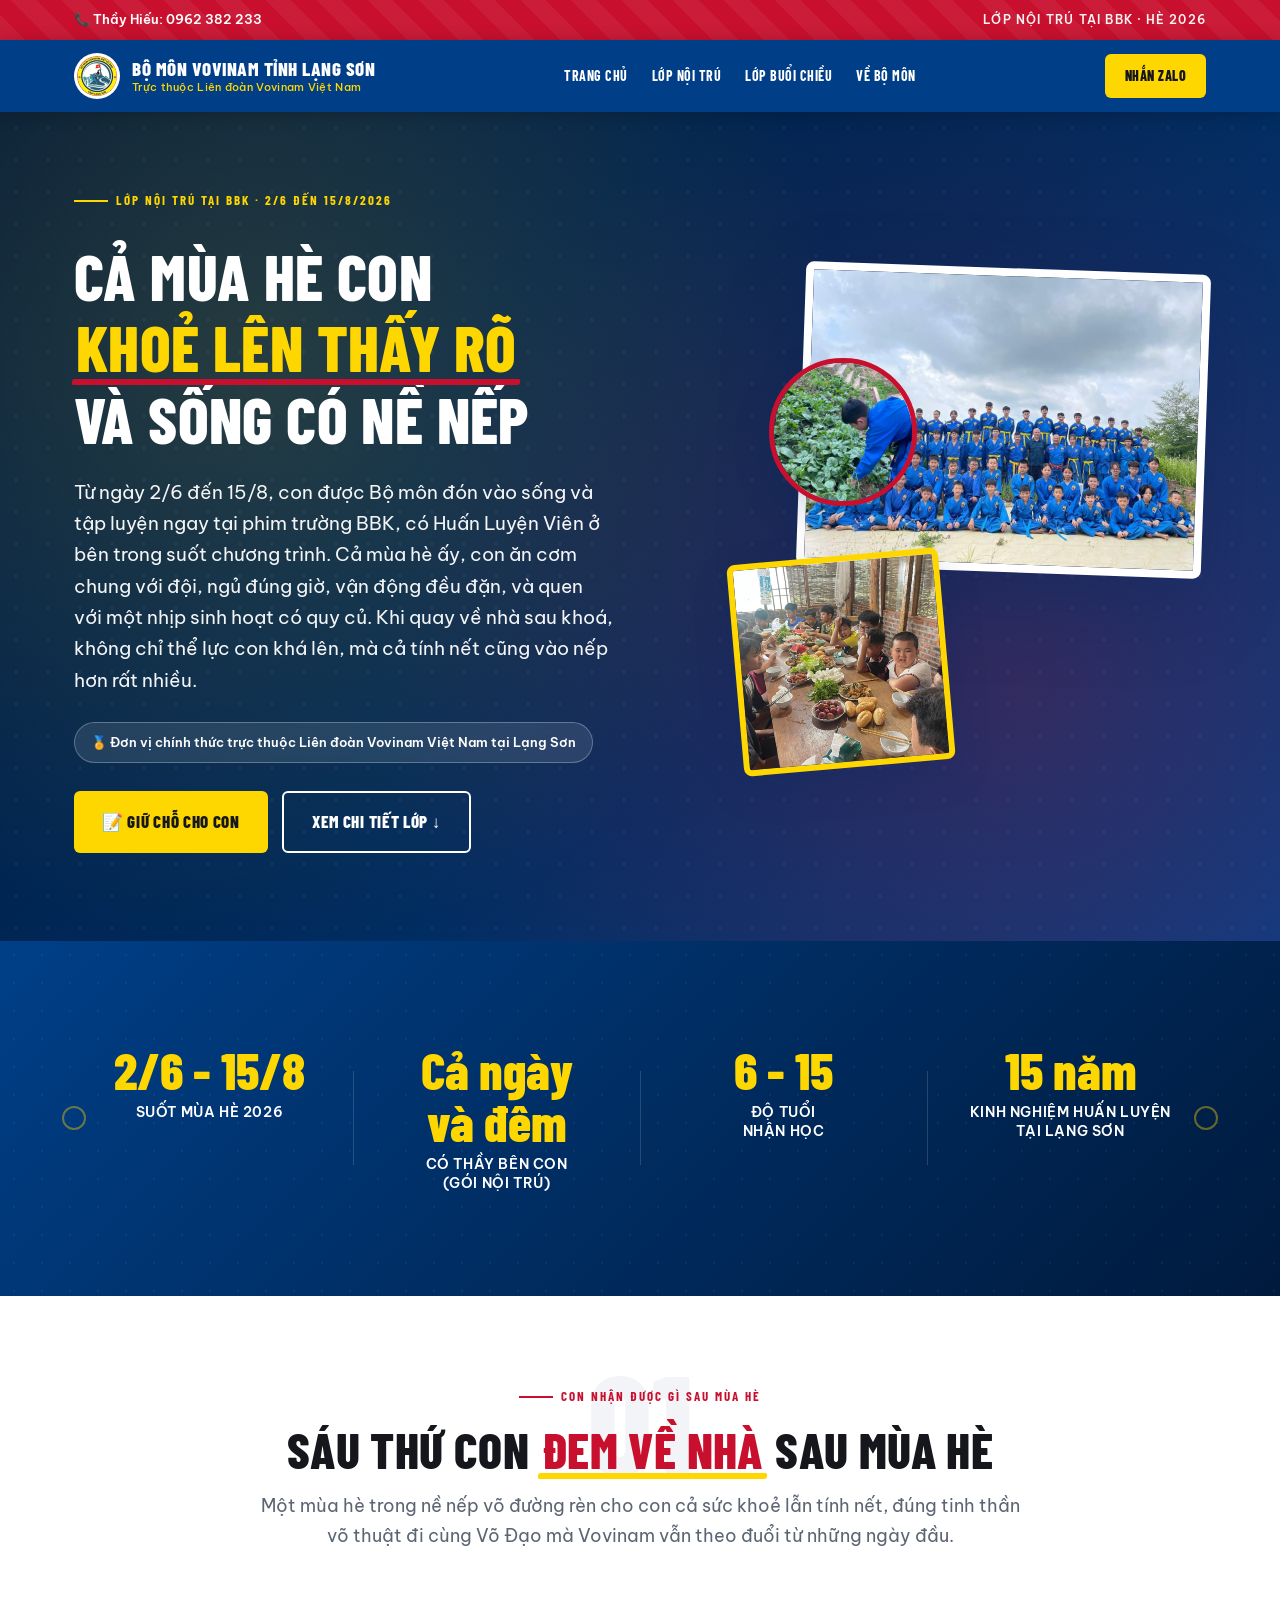
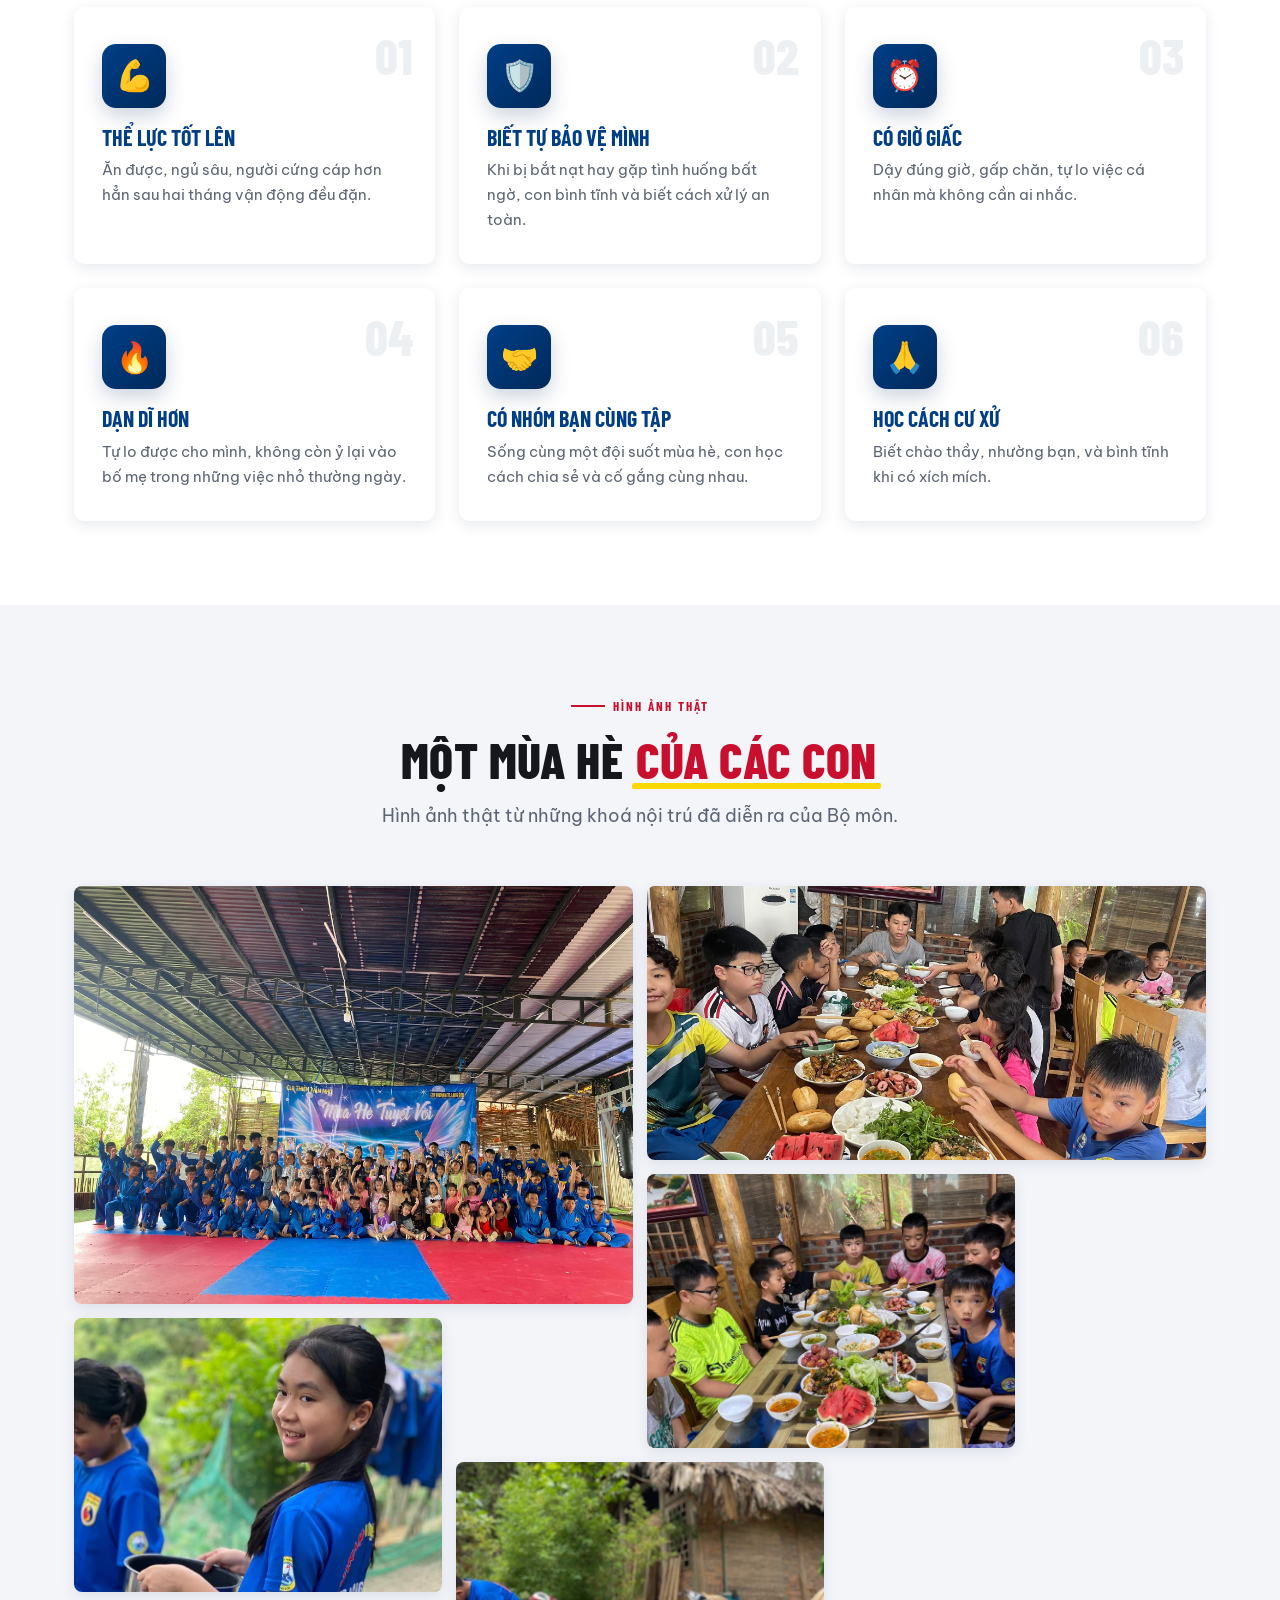
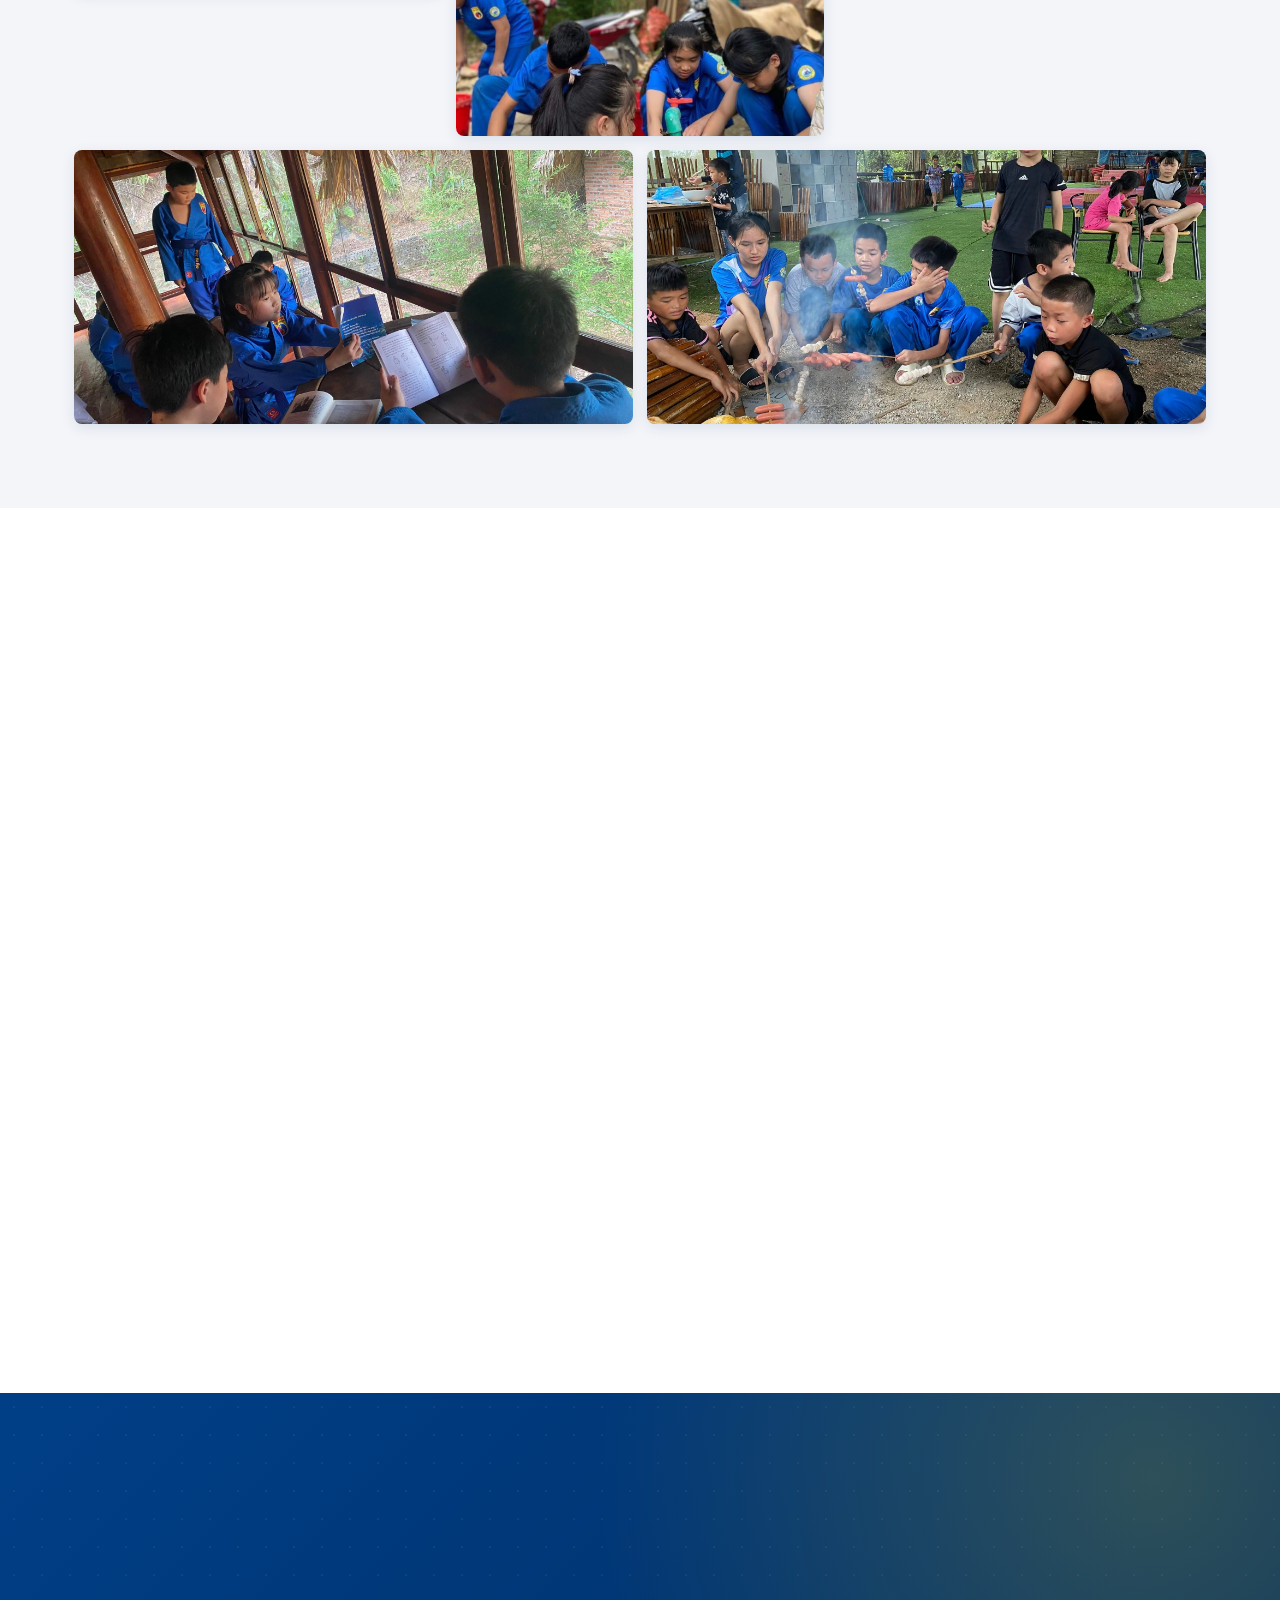
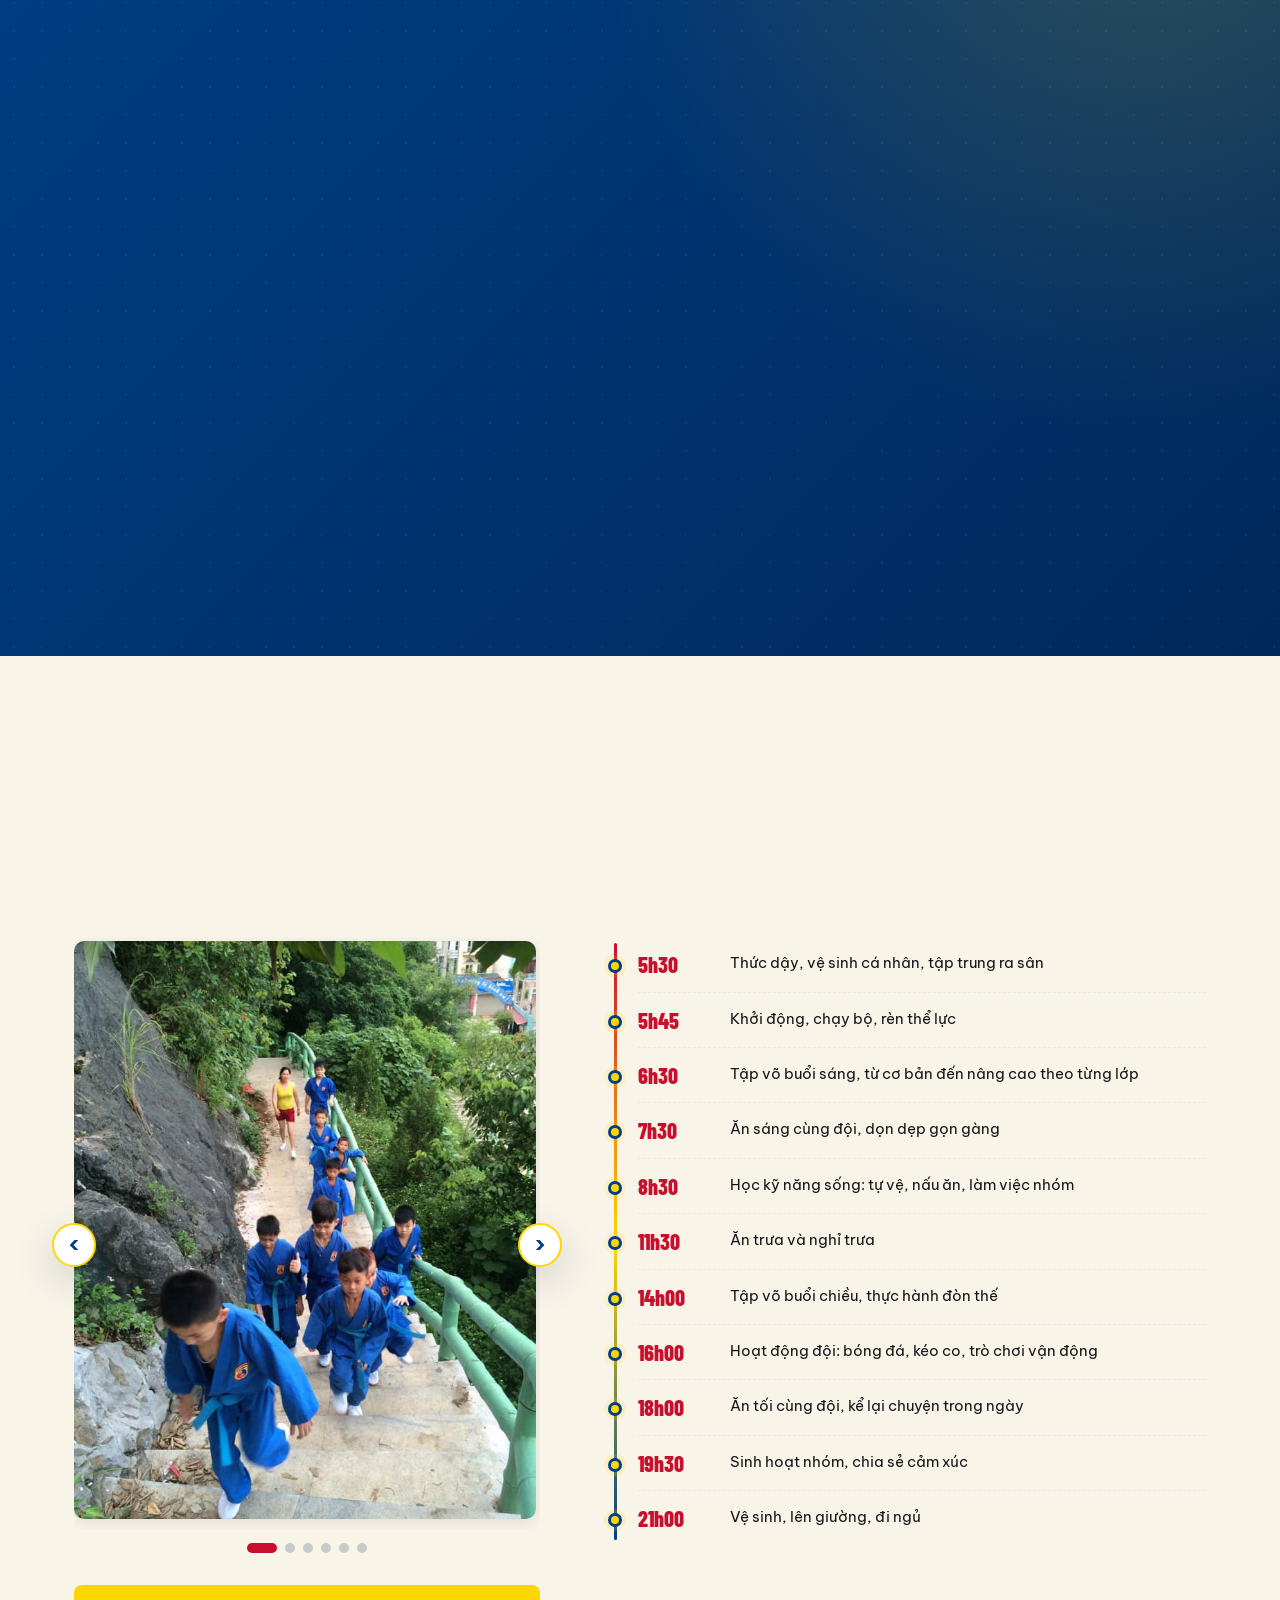
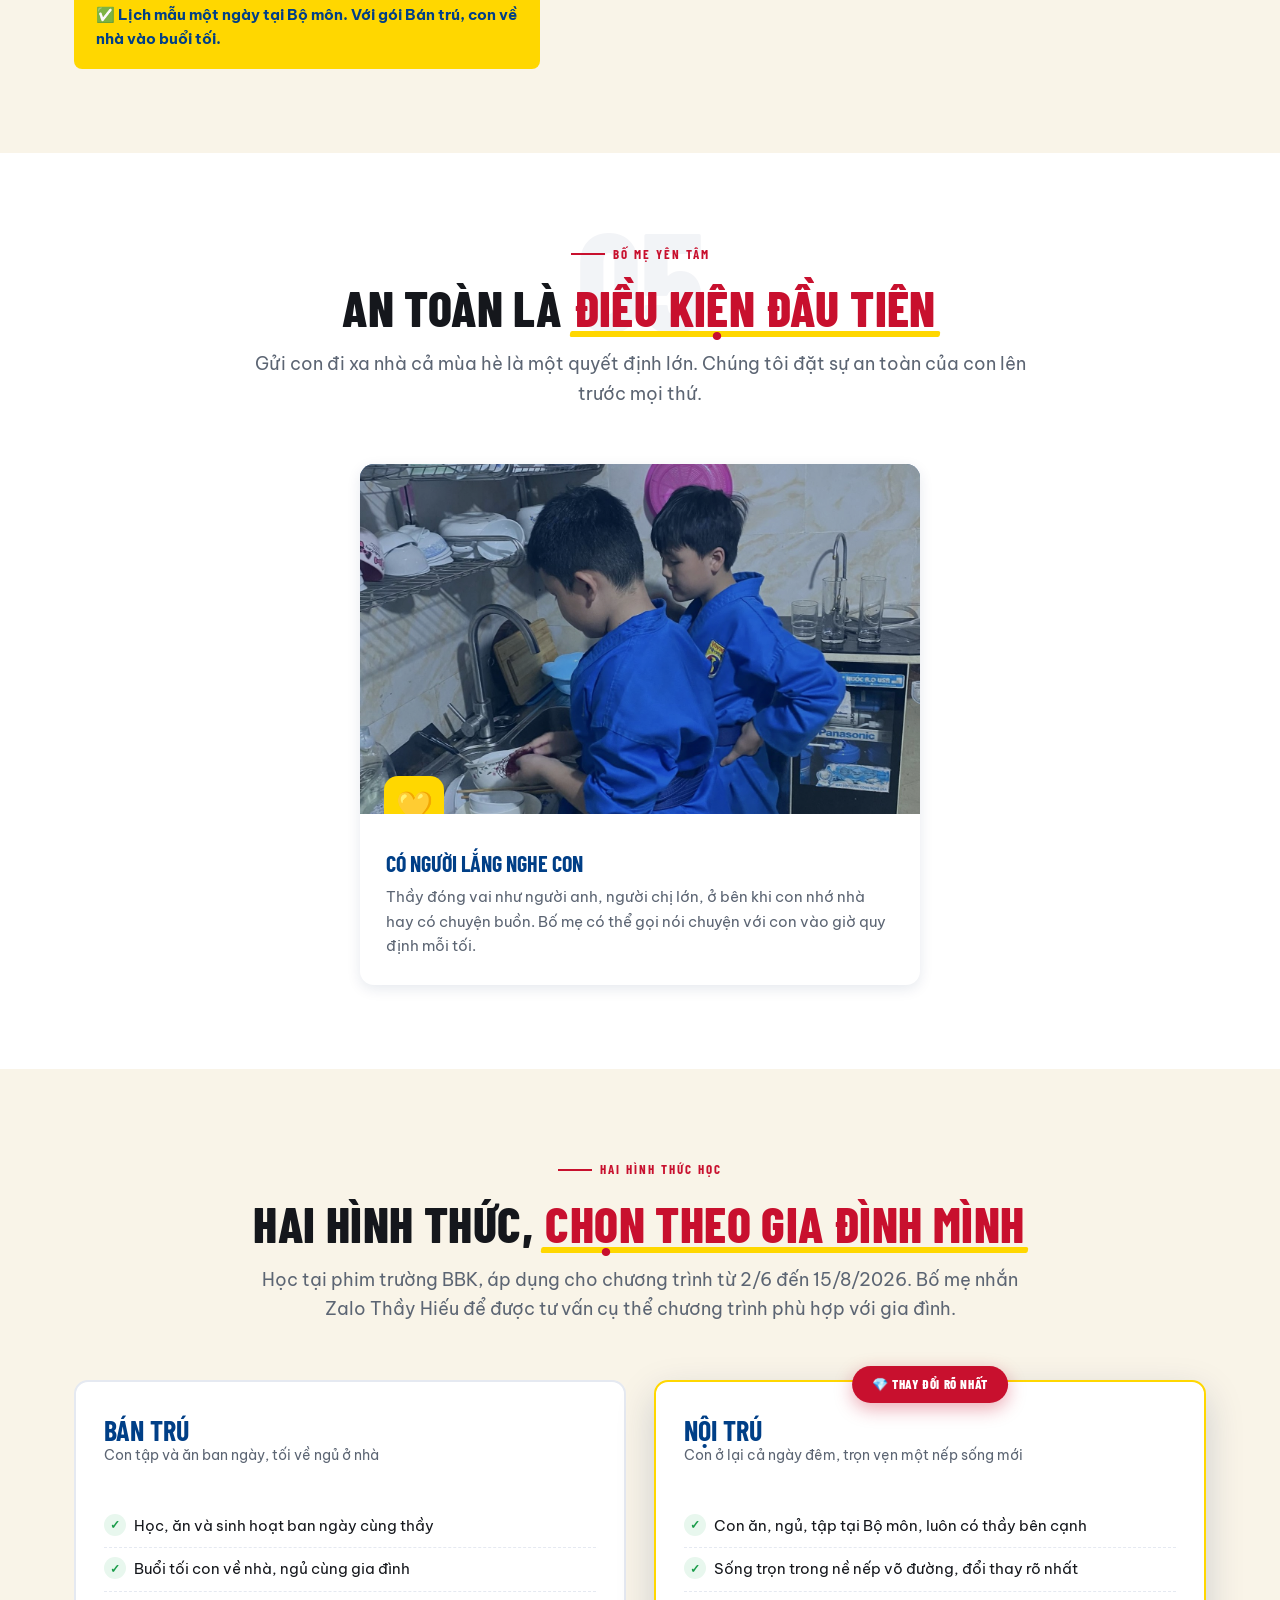
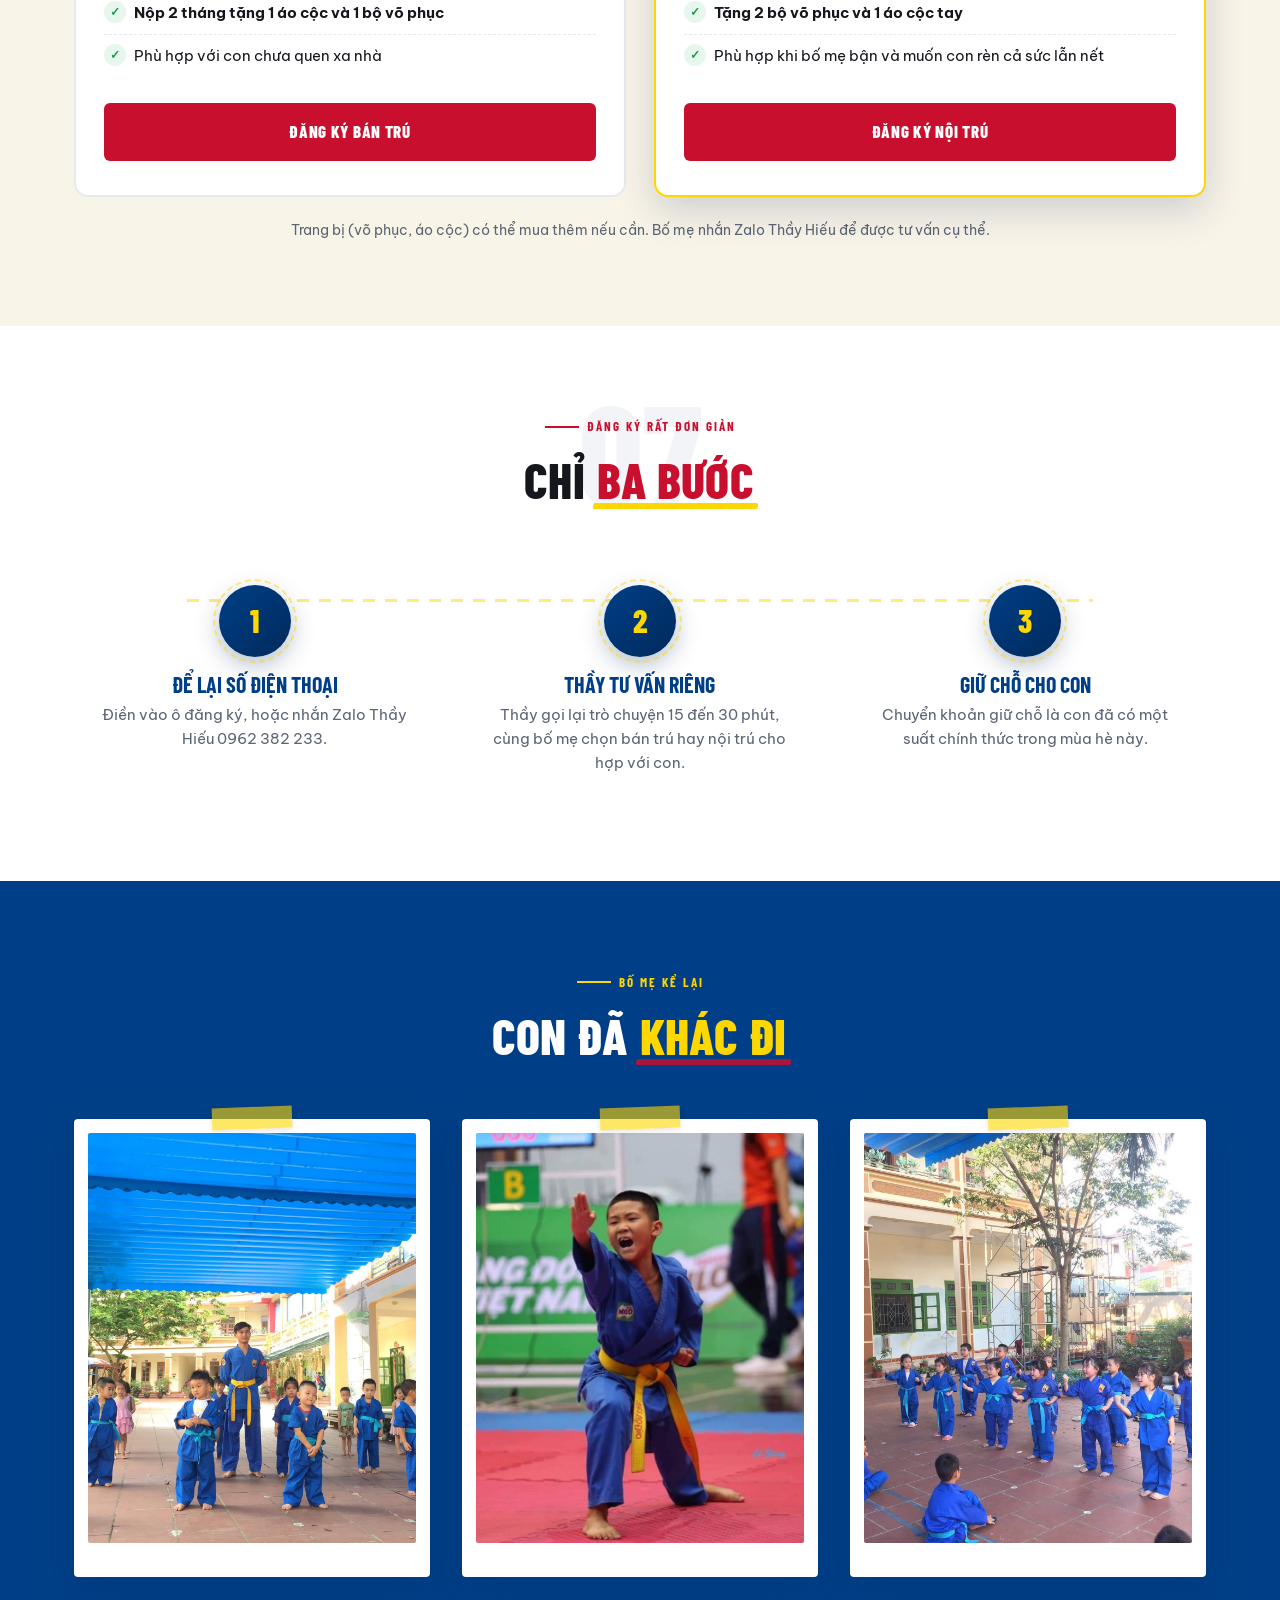
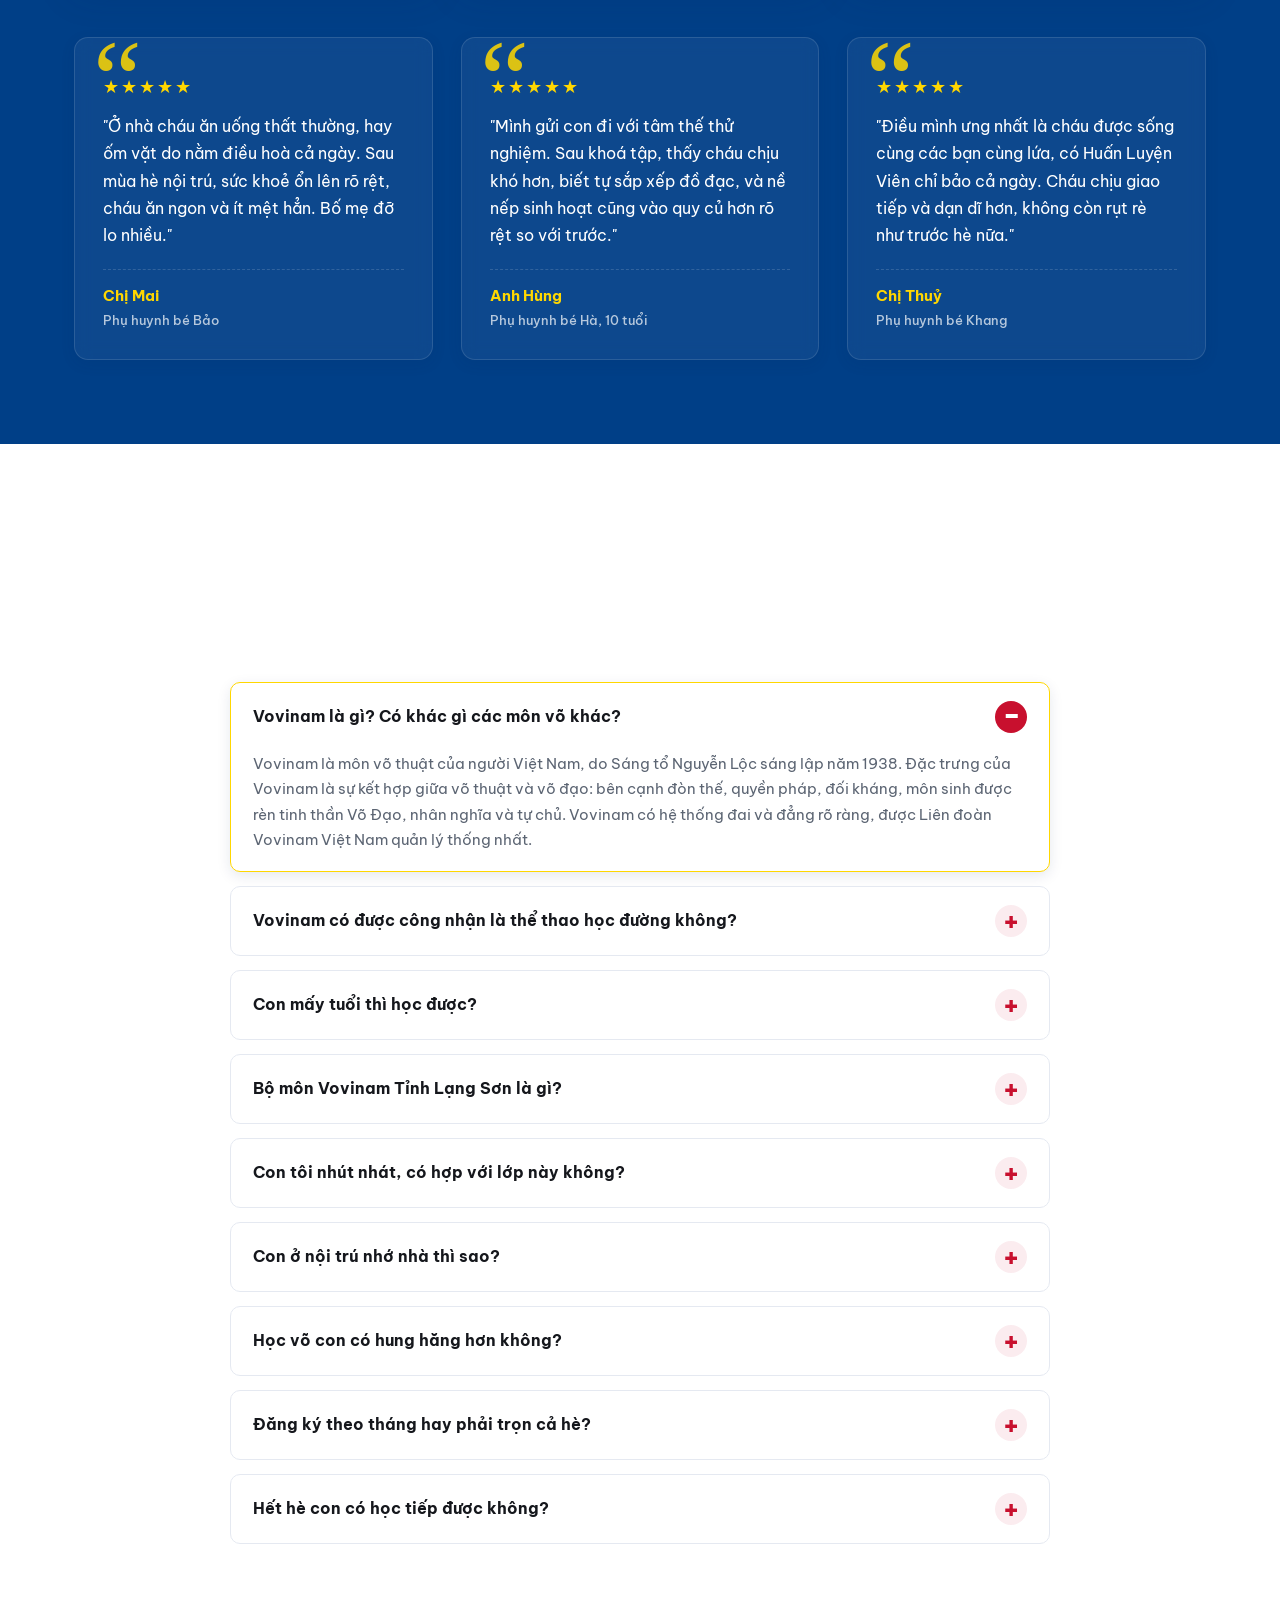
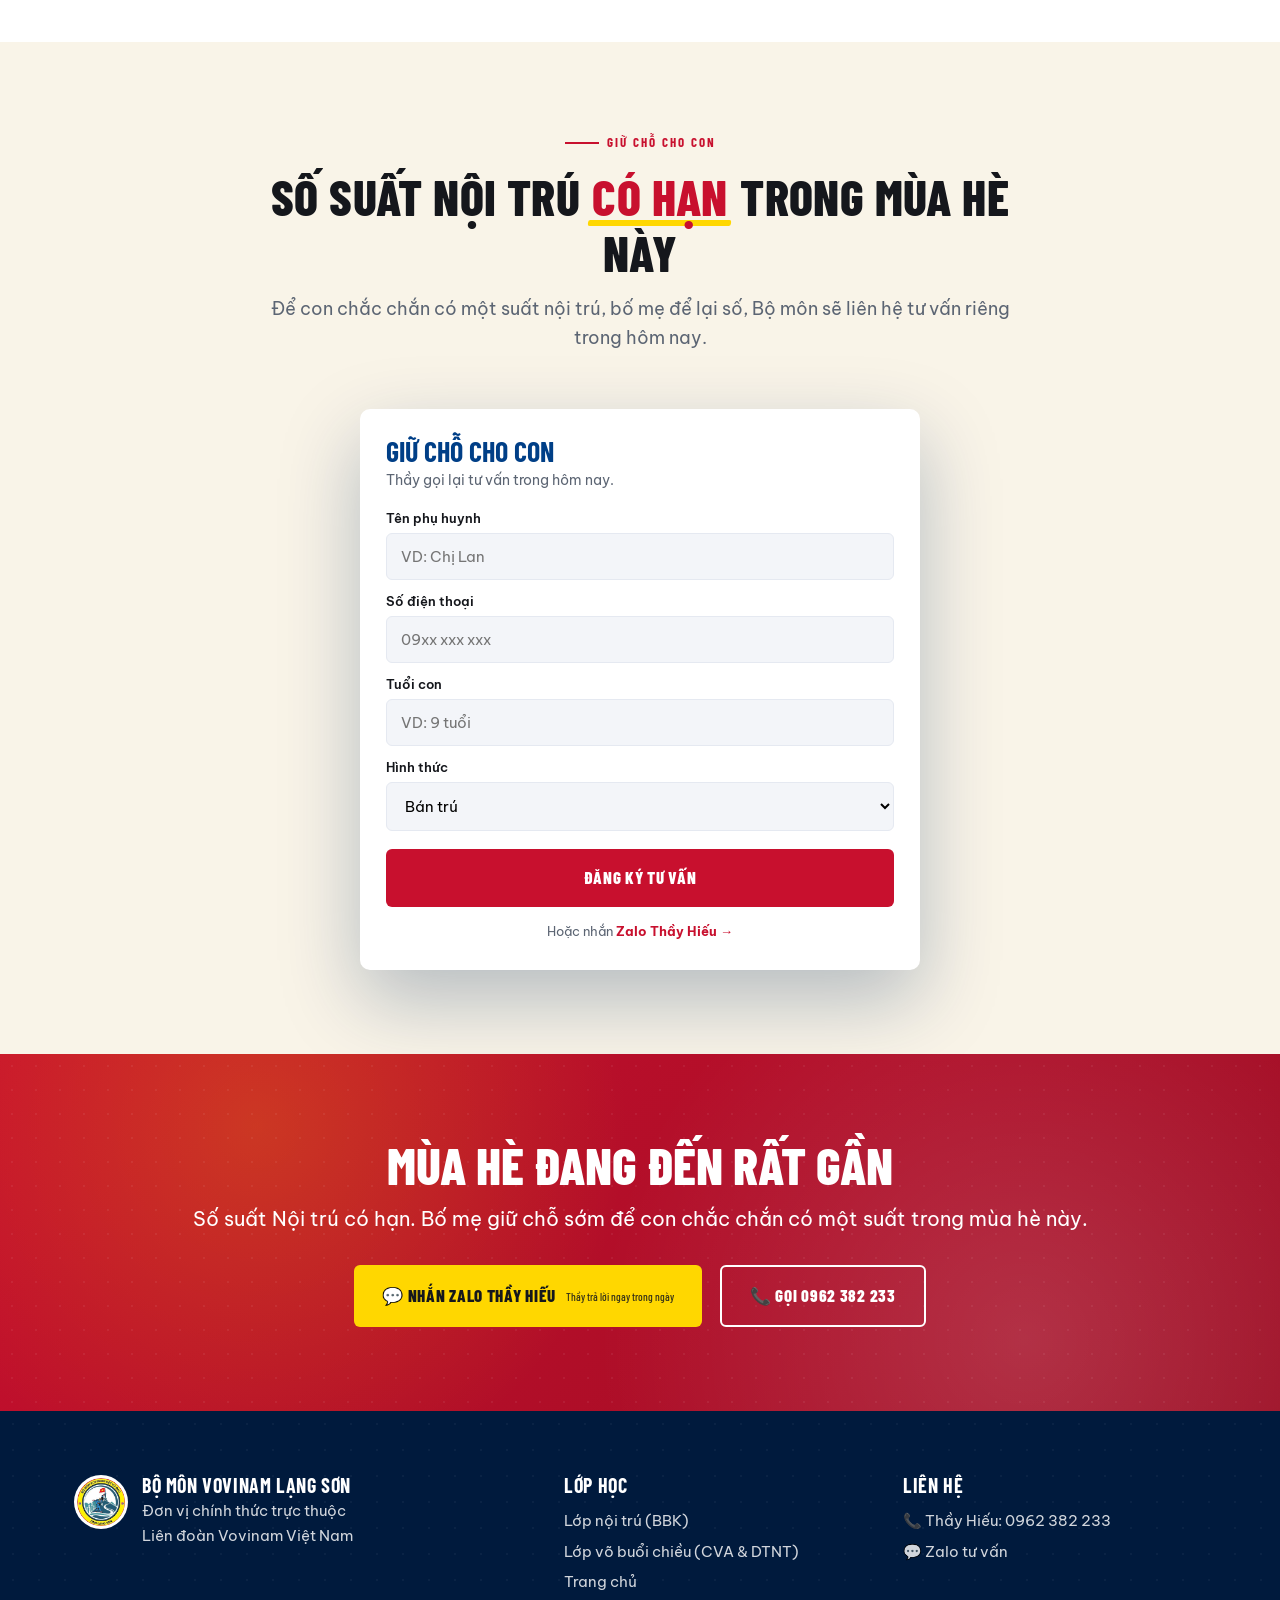
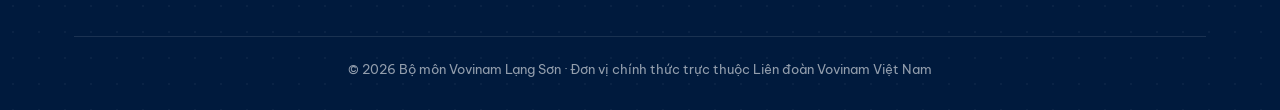
<file: lop-an-ngu.html>
<!DOCTYPE html>
<html lang="vi">
<head>
<meta charset="UTF-8">
<meta name="viewport" content="width=device-width, initial-scale=1.0">
<title>Lớp nội trú tại BBK · Hè 2026 | Bộ môn Vovinam Tỉnh Lạng Sơn</title>
<meta name="description" content="Lớp nội trú Vovinam tại phim trường BBK, hè 2/6 đến 15/8/2026. Hai hình thức Bán trú và Nội trú, bố mẹ chọn theo gia đình. Con khỏe hơn, có nề nếp hơn, tự tin hơn.">
<link rel="preconnect" href="https://fonts.googleapis.com">
<link rel="preconnect" href="https://fonts.gstatic.com" crossorigin>
<link href="https://fonts.googleapis.com/css2?family=Barlow+Condensed:wght@600;700;800&family=Be+Vietnam+Pro:wght@400;500;600;700&family=Caveat:wght@600;700&display=swap&subset=vietnamese" rel="stylesheet">
<link rel="stylesheet" href="styles.css">
</head>
<body>

<div class="topbar"><div class="wrap">
  <div class="left"><span>📞 Thầy Hiếu: 0962 382 233</span></div>
  <div class="right">Lớp nội trú tại BBK · Hè 2026</div>
</div></div>

<header class="nav"><div class="wrap">
  <a class="brand" href="index.html">
    <img src="img/logo-vovinam-langson.jpg" alt="Logo Bộ môn Vovinam Lạng Sơn">
    <span class="nm">BỘ MÔN VOVINAM TỈNH LẠNG SƠN<small>Trực thuộc Liên đoàn Vovinam Việt Nam</small></span>
  </a>
  <nav class="links">
    <a href="index.html">Trang chủ</a>
    <a href="lop-an-ngu.html">Lớp nội trú</a>
    <a href="lop-theo-gio.html">Lớp buổi chiều</a>
    <a href="ve-bo-mon.html">Về Bộ môn</a>
  </nav>
  <button class="nav-toggle" aria-label="Menu" type="button"><span></span></button><a class="nav-cta magnetic" href="https://zalo.me/0962382233">Nhắn Zalo</a>
</div></header>

<!-- HERO -->
<section class="hero">
  <div class="wrap">
    <div class="copy reveal">
      <span class="eyebrow">Lớp nội trú tại BBK · 2/6 đến 15/8/2026</span>
      <h1>Cả mùa hè con<br><span class="hl">khoẻ lên thấy rõ</span><br>và sống có nề nếp</h1>
      <p class="sub">Từ ngày 2/6 đến 15/8, con được Bộ môn đón vào sống và tập luyện ngay tại phim trường BBK, có Huấn Luyện Viên ở bên trong suốt chương trình. Cả mùa hè ấy, con ăn cơm chung với đội, ngủ đúng giờ, vận động đều đặn, và quen với một nhịp sinh hoạt có quy củ. Khi quay về nhà sau khoá, không chỉ thể lực con khá lên, mà cả tính nết cũng vào nếp hơn rất nhiều.</p>
      <span class="trust">🏅 Đơn vị chính thức trực thuộc Liên đoàn Vovinam Việt Nam tại Lạng Sơn</span>

      <div style="margin-top:28px; display:flex; gap:14px; flex-wrap:wrap;">
        <a class="btn btn-vang" href="#dangky">📝 Giữ chỗ cho con</a>
        <a class="btn btn-outline" href="#hocphi">Xem chi tiết lớp ↓</a>
      </div>
    </div>

    <div class="hero-photos reveal delay-2">
      <div class="ph-main landscape">
        <img class="slot" src="img/an-ngu-hero-doi-hinh.jpg" alt="Đội hình lớp nội trú BBK" data-label="HERO · Đội hình lớp nội trú (ngang 4:3)">
      </div>
      <div class="ph-side">
        <img class="slot" src="img/an-ngu-hero-bua-com.jpg" alt="Bữa cơm võ đường" data-label="Bữa cơm võ đường (vuông)">
      </div>
      <div class="ph-tiny">
        <img class="slot" src="img/an-ngu-hero-bbk.jpg" alt="Phim trường BBK" data-label="Phim trường BBK (vuông)">
      </div>

    </div>
  </div>
</section>

<!-- QUICK FACTS -->
<section class="block dark-grad">
  <div class="wrap">
    <div class="stats">
      <div class="s reveal"><div class="n">2/6 - 15/8</div><div class="l">Suốt mùa hè 2026</div></div>
      <div class="s reveal delay-1"><div class="n">Cả ngày<br>và đêm</div><div class="l">Có thầy bên con<br>(gói Nội trú)</div></div>
      <div class="s reveal delay-2"><div class="n">6 - 15</div><div class="l">Độ tuổi<br>nhận học</div></div>
      <div class="s reveal delay-3"><div class="n"><span data-count="15" data-suffix=" năm">15 năm</span></div><div class="l">Kinh nghiệm huấn luyện<br>tại Lạng Sơn</div></div>
    </div>
  </div>
</section>

<!-- BENEFITS -->
<section class="block">
  <div class="wrap">
    <div class="section-head reveal">
      <span class="nm">01</span>
      <span class="eyebrow">Con nhận được gì sau mùa hè</span>
      <h2>Sáu thứ con <span class="hl">đem về nhà</span> sau mùa hè</h2>
      <p class="sub">Một mùa hè trong nề nếp võ đường rèn cho con cả sức khoẻ lẫn tính nết, đúng tinh thần võ thuật đi cùng Võ Đạo mà Vovinam vẫn theo đuổi từ những ngày đầu.</p>
    </div>
    <div class="feat">
      <div class="item reveal"><span class="num">01</span><div class="ico">💪</div><h3>Thể lực tốt lên</h3><p>Ăn được, ngủ sâu, người cứng cáp hơn hẳn sau hai tháng vận động đều đặn.</p></div>
      <div class="item reveal delay-1"><span class="num">02</span><div class="ico">🛡️</div><h3>Biết tự bảo vệ mình</h3><p>Khi bị bắt nạt hay gặp tình huống bất ngờ, con bình tĩnh và biết cách xử lý an toàn.</p></div>
      <div class="item reveal delay-2"><span class="num">03</span><div class="ico">⏰</div><h3>Có giờ giấc</h3><p>Dậy đúng giờ, gấp chăn, tự lo việc cá nhân mà không cần ai nhắc.</p></div>
      <div class="item reveal"><span class="num">04</span><div class="ico">🔥</div><h3>Dạn dĩ hơn</h3><p>Tự lo được cho mình, không còn ỷ lại vào bố mẹ trong những việc nhỏ thường ngày.</p></div>
      <div class="item reveal delay-1"><span class="num">05</span><div class="ico">🤝</div><h3>Có nhóm bạn cùng tập</h3><p>Sống cùng một đội suốt mùa hè, con học cách chia sẻ và cố gắng cùng nhau.</p></div>
      <div class="item reveal delay-2"><span class="num">06</span><div class="ico">🙏</div><h3>Học cách cư xử</h3><p>Biết chào thầy, nhường bạn, và bình tĩnh khi có xích mích.</p></div>
    </div>
  </div>
</section>

<!-- GALLERY mosaic -->
<section class="block alt">
  <div class="wrap">
    <div class="section-head reveal">
      <span class="nm">02</span>
      <span class="eyebrow">Hình ảnh thật</span>
      <h2>Một mùa hè <span class="hl">của các con</span></h2>
      <p class="sub">Hình ảnh thật từ những khoá nội trú đã diễn ra của Bộ môn.</p>
    </div>

    <div class="mosaic reveal">
      <div class="cell c-1"><img class="slot" src="img/an-ngu-gallery-01.jpg" alt="Tập buổi sáng" data-label="AN NGU 01 · Tập sáng (lớn)"><div class="cap">Tập buổi sáng - sương còn chưa tan</div></div>
      <div class="cell c-2"><img class="slot" src="img/an-ngu-gallery-02.jpg" alt="Bữa cơm tập thể" data-label="AN NGU 02 · Bữa cơm"><div class="cap">Bữa cơm cùng đội</div></div>
      <div class="cell c-3"><img class="slot" src="img/an-ngu-gallery-03.jpg" alt="Đòn thế Vovinam" data-label="AN NGU 03 · Đòn thế"><div class="cap">Đòn thế Vovinam</div></div>
      <div class="cell c-4"><img class="slot" src="img/an-ngu-gallery-04.jpg" alt="Sinh hoạt nhóm" data-label="AN NGU 04 · Sinh hoạt"><div class="cap">Sinh hoạt nhóm tối</div></div>
      <div class="cell c-5"><img class="slot" src="img/an-ngu-gallery-05.jpg" alt="Chào thầy" data-label="AN NGU 05 · Chào thầy"><div class="cap">Chào thầy, học lễ</div></div>
      <div class="cell c-6"><img class="slot" src="img/an-ngu-gallery-06.jpg" alt="Các con cùng cười" data-label="AN NGU 06 · Cùng cười"><div class="cap">Các con cùng cười</div></div>
      <div class="cell c-7"><img class="slot" src="img/an-ngu-gallery-07.jpg" alt="Lễ chào sàn" data-label="AN NGU 07 · Chào sàn"><div class="cap">Lễ chào sàn võ đường</div></div>
    </div>
  </div>
</section>

<!-- AUTHORITY (split editorial) -->
<section class="block">
  <div class="wrap">
    <div class="section-head reveal">
      <span class="nm">03</span>
      <span class="eyebrow">Bố mẹ gửi con cho ai?</span>
      <h2>Bố mẹ <span class="hl">biết rõ</span> con đang học ở đâu, với ai</h2>
      <p class="sub">Gửi con ăn ở cả một mùa hè là việc hệ trọng. Bố mẹ xứng đáng được biết rõ con đang ở trong tay những người như thế nào.</p>
    </div>

    <div class="split-editorial">
      <div class="reveal">
        <div class="framed landscape">
          <div class="border vang"></div>
          <div class="framed-img">
            <img class="slot" src="img/an-ngu-authority-thay.jpg" alt="Thầy hướng dẫn võ sinh" data-label="AUTHORITY · Thầy hướng dẫn (ngang 16:10)">
          </div>
        </div>
      </div>
      <div class="txt reveal delay-2">
        <span class="eyebrow">Ba điều bố mẹ cần biết</span>
        <h2>Bộ môn là <span class="hl">đơn vị chính thức</span></h2>
        <p style="margin-bottom:14px;">Bộ môn Vovinam Tỉnh Lạng Sơn trực thuộc Liên đoàn Vovinam Việt Nam, là đơn vị chính thức đại diện cho hoạt động Vovinam của toàn tỉnh. Con học theo đúng giáo trình của Liên đoàn, có hồ sơ và lộ trình rõ ràng.</p>
        <p style="margin-bottom:14px;">Bộ môn đã gắn bó với võ thuật Lạng Sơn 15 năm qua, đã đào tạo hơn một trăm võ sinh đi thi đấu Quốc gia. Con được dạy bởi những người thật sự gắn bó với nghề, hiểu trẻ em và biết cách dẫn dắt lứa nhỏ.</p>
        <p>Đội ngũ Huấn Luyện Viên có chuyên môn được Liên đoàn công nhận. Nhiều thầy chính của Bộ môn vốn là võ sinh thế hệ đầu, sau khi trưởng thành quay lại để dạy lứa sau.</p>
      </div>
    </div>
  </div>
</section>

<!-- KỸ NĂNG SỐNG & TỰ LẬP -->
<section class="block highlight-band" id="ky-nang-song">
  <div class="wrap">
    <div class="highlight-split">
      <div class="txt reveal">
        <span class="eyebrow">Không chỉ là võ thuật</span>
        <h2>Con học thêm <span class="hl">kỹ năng sống và tự lập</span></h2>
        <p>Ở lớp nội trú, con không chỉ học đá thế và quyền pháp. Một mùa hè cách xa bố mẹ là một mùa hè con buộc phải lớn lên: tự gấp chăn, tự xếp đồ, tự ăn uống đúng giờ, tự sắp xếp việc cá nhân.</p>
        <ul>
          <li>Tự lo việc cá nhân: gấp chăn, xếp đồ, vệ sinh, dọn dẹp khu ở</li>
          <li>Kỹ năng nhóm: ăn cùng đội, sinh hoạt theo nhóm, biết chia sẻ và nhường nhịn</li>
          <li>Kỹ năng tự bảo vệ: nhận biết nguy hiểm, xử lý khi bị bắt nạt, kêu cứu đúng cách</li>
          <li>Kỹ năng nội trợ cơ bản: phụ bếp, dọn bàn, rửa bát, biết phụ giúp gia đình khi về nhà</li>
          <li>Kỹ năng giao tiếp: chào hỏi người lớn, nói chuyện trước nhóm, dám đứng lên phát biểu</li>
          <li>Kỹ năng cảm xúc: nói ra khi buồn, kiểm soát giận, chia sẻ chuyện trong ngày với thầy</li>
        </ul>
      </div>

      <div class="reveal delay-2">
        <div class="carousel">
          <button class="carousel-btn prev" aria-label="Ảnh trước">‹</button>
          <button class="carousel-btn next" aria-label="Ảnh tiếp">›</button>
          <div class="carousel-track">
            <div class="carousel-slide big"><img class="slot" src="img/an-ngu-kns-01.jpg" alt="Tự gấp chăn" data-label="KNS 01 · Tự gấp chăn"><div class="cap">Tự gấp chăn, xếp đồ</div></div>
            <div class="carousel-slide big"><img class="slot" src="img/an-ngu-kns-02.jpg" alt="Phụ bếp" data-label="KNS 02 · Phụ bếp"><div class="cap">Học phụ bếp, dọn bàn</div></div>
            <div class="carousel-slide big"><img class="slot" src="img/an-ngu-kns-03.jpg" alt="Sinh hoạt nhóm" data-label="KNS 03 · Sinh hoạt nhóm"><div class="cap">Sinh hoạt nhóm, chia sẻ cảm xúc</div></div>
            <div class="carousel-slide big"><img class="slot" src="img/an-ngu-kns-04.jpg" alt="Hoạt động ngoài trời" data-label="KNS 04 · Hoạt động ngoài trời"><div class="cap">Hoạt động ngoài trời, làm việc nhóm</div></div>
            <div class="carousel-slide big"><img class="slot" src="img/an-ngu-kns-05.jpg" alt="Tự vệ" data-label="KNS 05 · Tự vệ"><div class="cap">Học kỹ năng tự vệ và xử lý nguy hiểm</div></div>
            <div class="carousel-slide big"><img class="slot" src="img/an-ngu-kns-06.jpg" alt="Trò chơi đội" data-label="KNS 06 · Trò chơi đội"><div class="cap">Trò chơi đội, kéo co, làm việc tập thể</div></div>
            <div class="carousel-slide big"><img class="slot" src="img/an-ngu-kns-07.jpg" alt="Tự dọn dẹp" data-label="KNS 07 · Tự dọn dẹp"><div class="cap">Tự dọn dẹp khu ở sau khi tập</div></div>
          </div>
          <div class="carousel-dots"></div>
        </div>
      </div>
    </div>
  </div>
</section>

<!-- DAY IN LIFE (timeline + photo) -->
<section class="block kem">
  <div class="wrap">
    <div class="section-head reveal">
      <span class="nm">04</span>
      <span class="eyebrow">Một ngày của con</span>
      <h2>Rõ ràng <span class="hl">từng giờ một</span></h2>
      <p class="sub">Mỗi giờ trong ngày con đều có việc để làm và có thầy bên cạnh.</p>
    </div>

    <div class="timeline-grid">
      <div class="timeline-side reveal">
        <div class="carousel">
          <button class="carousel-btn prev" aria-label="Ảnh trước">‹</button>
          <button class="carousel-btn next" aria-label="Ảnh tiếp">›</button>
          <div class="carousel-track">
            <div class="carousel-slide">
              <img class="slot" src="img/an-ngu-day-binh-minh.jpg" alt="Buổi tập bình minh" data-label="DAY 01 · Tập trung ra sân">
              <div class="cap">5h30 sáng. Tập trung ra sân</div>
            </div>
            <div class="carousel-slide">
              <img class="slot" src="img/an-ngu-day-an-sang.jpg" alt="Ăn sáng cùng đội" data-label="DAY 02 · Bữa sáng tập thể">
              <div class="cap">7h30. Bữa sáng cùng đội</div>
            </div>
            <div class="carousel-slide">
              <img class="slot" src="img/an-ngu-day-tap-chieu.jpg" alt="Tập võ buổi chiều" data-label="DAY 03 · Tập võ chiều">
              <div class="cap">14h. Tập đòn thế buổi chiều</div>
            </div>
            <div class="carousel-slide">
              <img class="slot" src="img/an-ngu-day-choi-doi.jpg" alt="Hoạt động đội" data-label="DAY 04 · Hoạt động đội">
              <div class="cap">16h. Hoạt động đội, trò chơi vận động</div>
            </div>
            <div class="carousel-slide">
              <img class="slot" src="img/an-ngu-day-sinh-hoat.jpg" alt="Sinh hoạt nhóm tối" data-label="DAY 05 · Sinh hoạt nhóm">
              <div class="cap">19h30. Sinh hoạt nhóm, chia sẻ</div>
            </div>
            <div class="carousel-slide">
              <img class="slot" src="img/an-ngu-day-di-ngu.jpg" alt="Lên giường" data-label="DAY 06 · Đi ngủ">
              <div class="cap">21h. Vệ sinh, đi ngủ</div>
            </div>
          </div>
          <div class="carousel-dots"></div>
        </div>
        <div class="note">
          ✅ Lịch mẫu một ngày tại Bộ môn. Với gói Bán trú, con về nhà vào buổi tối.
        </div>
      </div>

      <div class="timeline reveal delay-1">
        <div class="row"><div class="t">5h30</div><div class="d">Thức dậy, vệ sinh cá nhân, tập trung ra sân</div></div>
        <div class="row"><div class="t">5h45</div><div class="d">Khởi động, chạy bộ, rèn thể lực</div></div>
        <div class="row"><div class="t">6h30</div><div class="d">Tập võ buổi sáng, từ cơ bản đến nâng cao theo từng lớp</div></div>
        <div class="row"><div class="t">7h30</div><div class="d">Ăn sáng cùng đội, dọn dẹp gọn gàng</div></div>
        <div class="row"><div class="t">8h30</div><div class="d">Học kỹ năng sống: tự vệ, nấu ăn, làm việc nhóm</div></div>
        <div class="row"><div class="t">11h30</div><div class="d">Ăn trưa và nghỉ trưa</div></div>
        <div class="row"><div class="t">14h00</div><div class="d">Tập võ buổi chiều, thực hành đòn thế</div></div>
        <div class="row"><div class="t">16h00</div><div class="d">Hoạt động đội: bóng đá, kéo co, trò chơi vận động</div></div>
        <div class="row"><div class="t">18h00</div><div class="d">Ăn tối cùng đội, kể lại chuyện trong ngày</div></div>
        <div class="row"><div class="t">19h30</div><div class="d">Sinh hoạt nhóm, chia sẻ cảm xúc</div></div>
        <div class="row"><div class="t">21h00</div><div class="d">Vệ sinh, lên giường, đi ngủ</div></div>
      </div>
    </div>
  </div>
</section>

<!-- AN TOÀN (safety cards) -->
<section class="block">
  <div class="wrap">
    <div class="section-head reveal">
      <span class="nm">05</span>
      <span class="eyebrow">Bố mẹ yên tâm</span>
      <h2>An toàn là <span class="hl">điều kiện đầu tiên</span></h2>
      <p class="sub">Gửi con đi xa nhà cả mùa hè là một quyết định lớn. Chúng tôi đặt sự an toàn của con lên trước mọi thứ.</p>
    </div>
    <div class="safety-grid" style="grid-template-columns:1fr; max-width:560px; margin:0 auto;">
      <div class="safety-card reveal">
        <div class="head"><img class="slot" src="img/an-ngu-safe-lang-nghe.jpg" alt="Người lớn lắng nghe con" data-label="SAFETY · Lắng nghe con (16:10)"><div class="ico">💛</div></div>
        <div class="body">
          <h3>Có người lắng nghe con</h3>
          <p>Thầy đóng vai như người anh, người chị lớn, ở bên khi con nhớ nhà hay có chuyện buồn. Bố mẹ có thể gọi nói chuyện với con vào giờ quy định mỗi tối.</p>
        </div>
      </div>
    </div>
  </div>
</section>

<!-- HAI HÌNH THỨC HỌC -->
<section class="block kem" id="hocphi">
  <div class="wrap">
    <div class="section-head reveal">
      <span class="nm">06</span>
      <span class="eyebrow">Hai hình thức học</span>
      <h2>Hai hình thức, <span class="hl">chọn theo gia đình mình</span></h2>
      <p class="sub">Học tại phim trường BBK, áp dụng cho chương trình từ 2/6 đến 15/8/2026. Bố mẹ nhắn Zalo Thầy Hiếu để được tư vấn cụ thể chương trình phù hợp với gia đình.</p>
    </div>
    <div class="price-grid">
      <div class="price reveal">
        <h3>Bán trú</h3>
        <div class="meta">Con tập và ăn ban ngày, tối về ngủ ở nhà</div>
        <ul>
          <li>Học, ăn và sinh hoạt ban ngày cùng thầy</li>
          <li>Buổi tối con về nhà, ngủ cùng gia đình</li>
          <li><b>Nộp 2 tháng tặng 1 áo cộc và 1 bộ võ phục</b></li>
          <li>Phù hợp với con chưa quen xa nhà</li>
        </ul>
        <div class="foot"><a class="btn btn-do btn-block" href="https://zalo.me/0962382233">Đăng ký bán trú</a></div>
      </div>
      <div class="price featured reveal delay-1">
        <div class="tag">💎 Thay đổi rõ nhất</div>
        <h3>Nội trú</h3>
        <div class="meta">Con ở lại cả ngày đêm, trọn vẹn một nếp sống mới</div>
        <ul>
          <li>Con ăn, ngủ, tập tại Bộ môn, luôn có thầy bên cạnh</li>
          <li>Sống trọn trong nề nếp võ đường, đổi thay rõ nhất</li>
          <li><b>Tặng 2 bộ võ phục và 1 áo cộc tay</b></li>
          <li>Phù hợp khi bố mẹ bận và muốn con rèn cả sức lẫn nết</li>
        </ul>
        <div class="foot"><a class="btn btn-do btn-block" href="https://zalo.me/0962382233">Đăng ký nội trú</a></div>
      </div>
    </div>
    <p style="margin-top:22px; text-align:center; font-size:14px; color:var(--xam);">
      Trang bị (võ phục, áo cộc) có thể mua thêm nếu cần. Bố mẹ nhắn Zalo Thầy Hiếu để được tư vấn cụ thể.
    </p>
  </div>
</section>

<!-- STEPS -->
<section class="block">
  <div class="wrap">
    <div class="section-head reveal">
      <span class="nm">07</span>
      <span class="eyebrow">Đăng ký rất đơn giản</span>
      <h2>Chỉ <span class="hl">ba bước</span></h2>
    </div>
    <div class="steps">
      <div class="step reveal"><div class="n">1</div><h3>Để lại số điện thoại</h3><p>Điền vào ô đăng ký, hoặc nhắn Zalo Thầy Hiếu 0962 382 233.</p></div>
      <div class="step reveal delay-1"><div class="n">2</div><h3>Thầy tư vấn riêng</h3><p>Thầy gọi lại trò chuyện 15 đến 30 phút, cùng bố mẹ chọn bán trú hay nội trú cho hợp với con.</p></div>
      <div class="step reveal delay-2"><div class="n">3</div><h3>Giữ chỗ cho con</h3><p>Chuyển khoản giữ chỗ là con đã có một suất chính thức trong mùa hè này.</p></div>
    </div>
  </div>
</section>

<!-- TESTIMONIALS (polaroid + cards) -->
<section class="block dark">
  <div class="wrap">
    <div class="section-head reveal">
      <span class="nm">08</span>
      <span class="eyebrow">Bố mẹ kể lại</span>
      <h2>Con đã <span class="hl">khác đi</span></h2>
    </div>

    <div class="polaroid-row">
      <div class="polaroid reveal">
        <div class="ph-img"><img class="slot" src="img/an-ngu-story-01.jpg" alt="Bé khoẻ hẳn sau khoá hè" data-label="STORY 01 · Khoẻ hẳn (dọc 4:5)"></div>
        <div class="cap">"Hè xong cháu khoẻ ra, ăn được, dáng đứng thẳng hơn hẳn."</div>
      </div>
      <div class="polaroid reveal delay-1">
        <div class="ph-img"><img class="slot" src="img/an-ngu-story-02.jpg" alt="Bé tự lập" data-label="STORY 02 · Tự lập (dọc 4:5)"></div>
        <div class="cap">"Ở Bộ môn 2 tháng, cháu quen giờ giấc, tự lo việc cá nhân tốt hơn."</div>
      </div>
      <div class="polaroid reveal delay-2">
        <div class="ph-img"><img class="slot" src="img/an-ngu-story-03.jpg" alt="Bé lễ phép" data-label="STORY 03 · Lễ phép (dọc 4:5)"></div>
        <div class="cap">"Cháu biết chào hỏi, biết phụ việc nhà - không như hè năm trước."</div>
      </div>
    </div>

    <div class="testimonials-grid" style="margin-top:60px">
      <div class="tcard reveal">
        <div class="stars">★★★★★</div>
        <blockquote>"Ở nhà cháu ăn uống thất thường, hay ốm vặt do nằm điều hoà cả ngày. Sau mùa hè nội trú, sức khoẻ ổn lên rõ rệt, cháu ăn ngon và ít mệt hẳn. Bố mẹ đỡ lo nhiều."</blockquote>
        <div class="who">
          <div class="nm">Chị Mai<small>Phụ huynh bé Bảo</small></div>
        </div>
      </div>
      <div class="tcard reveal delay-1">
        <div class="stars">★★★★★</div>
        <blockquote>"Mình gửi con đi với tâm thế thử nghiệm. Sau khoá tập, thấy cháu chịu khó hơn, biết tự sắp xếp đồ đạc, và nề nếp sinh hoạt cũng vào quy củ hơn rõ rệt so với trước."</blockquote>
        <div class="who">
          <div class="nm">Anh Hùng<small>Phụ huynh bé Hà, 10 tuổi</small></div>
        </div>
      </div>
      <div class="tcard reveal delay-2">
        <div class="stars">★★★★★</div>
        <blockquote>"Điều mình ưng nhất là cháu được sống cùng các bạn cùng lứa, có Huấn Luyện Viên chỉ bảo cả ngày. Cháu chịu giao tiếp và dạn dĩ hơn, không còn rụt rè như trước hè nữa."</blockquote>
        <div class="who">
          <div class="nm">Chị Thuỷ<small>Phụ huynh bé Khang</small></div>
        </div>
      </div>
    </div>
  </div>
</section>

<!-- FAQ -->
<section class="block">
  <div class="wrap">
    <div class="section-head reveal">
      <span class="nm">09</span>
      <span class="eyebrow">Bố mẹ thường hỏi</span>
      <h2>Những câu hỏi <span class="hl">hay gặp</span></h2>
    </div>
    <div class="faq reveal">
      <details open>
        <summary>Vovinam là gì? Có khác gì các môn võ khác?</summary>
        <p>Vovinam là môn võ thuật của người Việt Nam, do Sáng tổ Nguyễn Lộc sáng lập năm 1938. Đặc trưng của Vovinam là sự kết hợp giữa võ thuật và võ đạo: bên cạnh đòn thế, quyền pháp, đối kháng, môn sinh được rèn tinh thần Võ Đạo, nhân nghĩa và tự chủ. Vovinam có hệ thống đai và đẳng rõ ràng, được Liên đoàn Vovinam Việt Nam quản lý thống nhất.</p>
      </details>
      <details>
        <summary>Vovinam có được công nhận là thể thao học đường không?</summary>
        <p>Có. Vovinam là một trong những môn võ được Bộ Giáo dục &amp; Đào tạo và Tổng cục Thể dục Thể thao công nhận đưa vào hệ thống thể thao học đường tại Việt Nam. Lạng Sơn nằm trong hệ thống đó, có giải Vovinam học sinh cấp tỉnh hằng năm.</p>
      </details>
      <details>
        <summary>Con mấy tuổi thì học được?</summary>
        <p>Đẹp nhất là từ <b>6 tuổi</b> trở lên. Tuy nhiên Bộ môn vẫn nhận một số cháu <b>4-5 tuổi</b> theo yêu cầu của phụ huynh, các thầy có kinh nghiệm dạy trẻ mầm non. Riêng lớp nội trú tại BBK, độ tuổi nhận từ 6 đến 15.</p>
      </details>
      <details>
        <summary>Bộ môn Vovinam Tỉnh Lạng Sơn là gì?</summary>
        <p>Bộ môn Vovinam Tỉnh Lạng Sơn là đơn vị chính thức trực thuộc Liên đoàn Vovinam Việt Nam tại Lạng Sơn, không phải câu lạc bộ tự lập. Bố mẹ xem chi tiết tại trang <a href="ve-bo-mon.html" style="color:var(--do); font-weight:700">Về Bộ môn →</a> để thấy hình ảnh lớp học, HLV, biểu diễn và thành tích.</p>
      </details>
      <details>
        <summary>Con tôi nhút nhát, có hợp với lớp này không?</summary>
        <p>Rất hợp. Phần lớn các con ngày đầu đều bỡ ngỡ và rụt rè. Thầy dẫn dắt từng chút một, chỉ vài ngày là con quen môi trường, rồi tự tin lên nhanh hơn cả bố mẹ nghĩ.</p>
      </details>
      <details>
        <summary>Con ở nội trú nhớ nhà thì sao?</summary>
        <p>Hai ba ngày đầu con nhớ nhà là chuyện rất bình thường. Bố mẹ vẫn nhận hình của con mỗi ngày và có giờ gọi nói chuyện với con. Thầy luôn ở bên giúp con vượt qua, nhiều bé về sau còn chẳng muốn về.</p>
      </details>
      <details>
        <summary>Học võ con có hung hăng hơn không?</summary>
        <p>Ngược lại. Ở đây võ thuật luôn đi cùng võ đạo. Con được dạy tôn trọng thầy, nhường nhịn bạn và biết kiềm chế, chỉ dùng những gì học được để tự bảo vệ mình khi thật sự cần.</p>
      </details>
      <details>
        <summary>Đăng ký theo tháng hay phải trọn cả hè?</summary>
        <p>Bố mẹ có thể đăng ký từng tháng, không bắt buộc phải theo trọn chương trình 2/6 đến 15/8. Riêng gói nội trú, có gói 2 tháng phù hợp cho gia đình muốn con ở lâu. Bố mẹ nhắn Zalo Thầy Hiếu để được tư vấn cụ thể.</p>
      </details>
      <details>
        <summary>Hết hè con có học tiếp được không?</summary>
        <p>Được. Bộ môn có <a href="lop-theo-gio.html" style="color:var(--do); font-weight:700">lớp võ buổi chiều tại 2 địa điểm (THPT Chu Văn An và THPT DTNT Tỉnh)</a>, học 3 buổi mỗi tuần, để con duy trì sau khi mùa hè kết thúc.</p>
      </details>
    </div>
  </div>
</section>

<!-- LEAD FORM -->
<section class="block kem" id="dangky">
  <div class="wrap" style="max-width:880px">
    <div class="section-head reveal">
      <span class="nm">10</span>
      <span class="eyebrow">Giữ chỗ cho con</span>
      <h2>Số suất nội trú <span class="hl">có hạn</span> trong mùa hè này</h2>
      <p class="sub">Để con chắc chắn có một suất nội trú, bố mẹ để lại số, Bộ môn sẽ liên hệ tư vấn riêng trong hôm nay.</p>
    </div>

    <div class="lead-card reveal" style="max-width:560px; margin:0 auto;">
      <form action="/api/submit-lead" method="post">
        <h3>Giữ chỗ cho con</h3>
        <p class="intro">Thầy gọi lại tư vấn trong hôm nay.</p>
        <label>Tên phụ huynh</label>
        <input type="text" name="parent_name" placeholder="VD: Chị Lan" required>
        <label>Số điện thoại</label>
        <input type="tel" name="phone" placeholder="09xx xxx xxx" required>
        <label>Tuổi con</label>
        <input type="text" name="child_age" placeholder="VD: 9 tuổi">
        <label>Hình thức</label>
        <select name="class_interest">
          <option>Bán trú</option>
          <option>Nội trú</option>
          <option>Cần thầy tư vấn</option>
        </select>
        <input type="hidden" name="source" value="Lớp nội trú v2">
        <input type="text" name="website" tabindex="-1" autocomplete="off" style="position:absolute;left:-9999px;width:1px;height:1px;opacity:0" aria-hidden="true">
        <button type="submit" class="btn btn-do btn-block">Đăng ký tư vấn</button>
        <div class="alt">Hoặc nhắn <a href="https://zalo.me/0962382233">Zalo Thầy Hiếu →</a></div>
      </form>
      <div class="thanks">
        <div class="big">🙏</div>
        <h3>Cảm ơn bố mẹ</h3>
        <p>Thầy đã nhận được thông tin và sẽ gọi lại trong hôm nay. Cần gấp, bố mẹ nhắn Zalo Thầy Hiếu 0962 382 233.</p>
      </div>
    </div>
  </div>
</section>

<!-- CTA STRIP -->
<section class="block cta-strip">
  <div class="wrap">
    <h2 class="reveal">Mùa hè đang đến rất gần</h2>
    <p class="reveal delay-1">Số suất Nội trú có hạn. Bố mẹ giữ chỗ sớm để con chắc chắn có một suất trong mùa hè này.</p>
    <div class="cta-row reveal delay-2">
      <a class="btn btn-vang" href="https://zalo.me/0962382233">💬 Nhắn Zalo Thầy Hiếu<small>Thầy trả lời ngay trong ngày</small></a>
      <a class="btn btn-outline" href="tel:0962382233">📞 Gọi 0962 382 233</a>
    </div>
  </div>
</section>

<footer><div class="wrap">
  <div class="cols">
    <div><div class="brand-f"><img src="img/logo-vovinam-langson.jpg" alt="Logo"><div><h4>Bộ môn Vovinam Lạng Sơn</h4>Đơn vị chính thức trực thuộc<br>Liên đoàn Vovinam Việt Nam</div></div></div>
    <div><h4>Lớp học</h4><p><a href="lop-an-ngu.html">Lớp nội trú (BBK)</a></p><p><a href="lop-theo-gio.html">Lớp võ buổi chiều (CVA & DTNT)</a></p><p><a href="index.html">Trang chủ</a></p></div>
    <div><h4>Liên hệ</h4><p>📞 Thầy Hiếu: 0962 382 233</p><p>💬 <a href="https://zalo.me/0962382233">Zalo tư vấn</a></p></div>
  </div>
  <div class="copy">© 2026 Bộ môn Vovinam Lạng Sơn · Đơn vị chính thức trực thuộc Liên đoàn Vovinam Việt Nam</div>
</div></footer>

<div class="callbar">
  <a class="btn btn-do" href="https://zalo.me/0962382233">💬 Zalo</a>
  <a class="btn btn-vang" href="tel:0962382233">📞 Gọi tư vấn</a>
</div>

<script src="scripts.js?v=20260528-2225" defer></script>
</body>
</html>
</file>
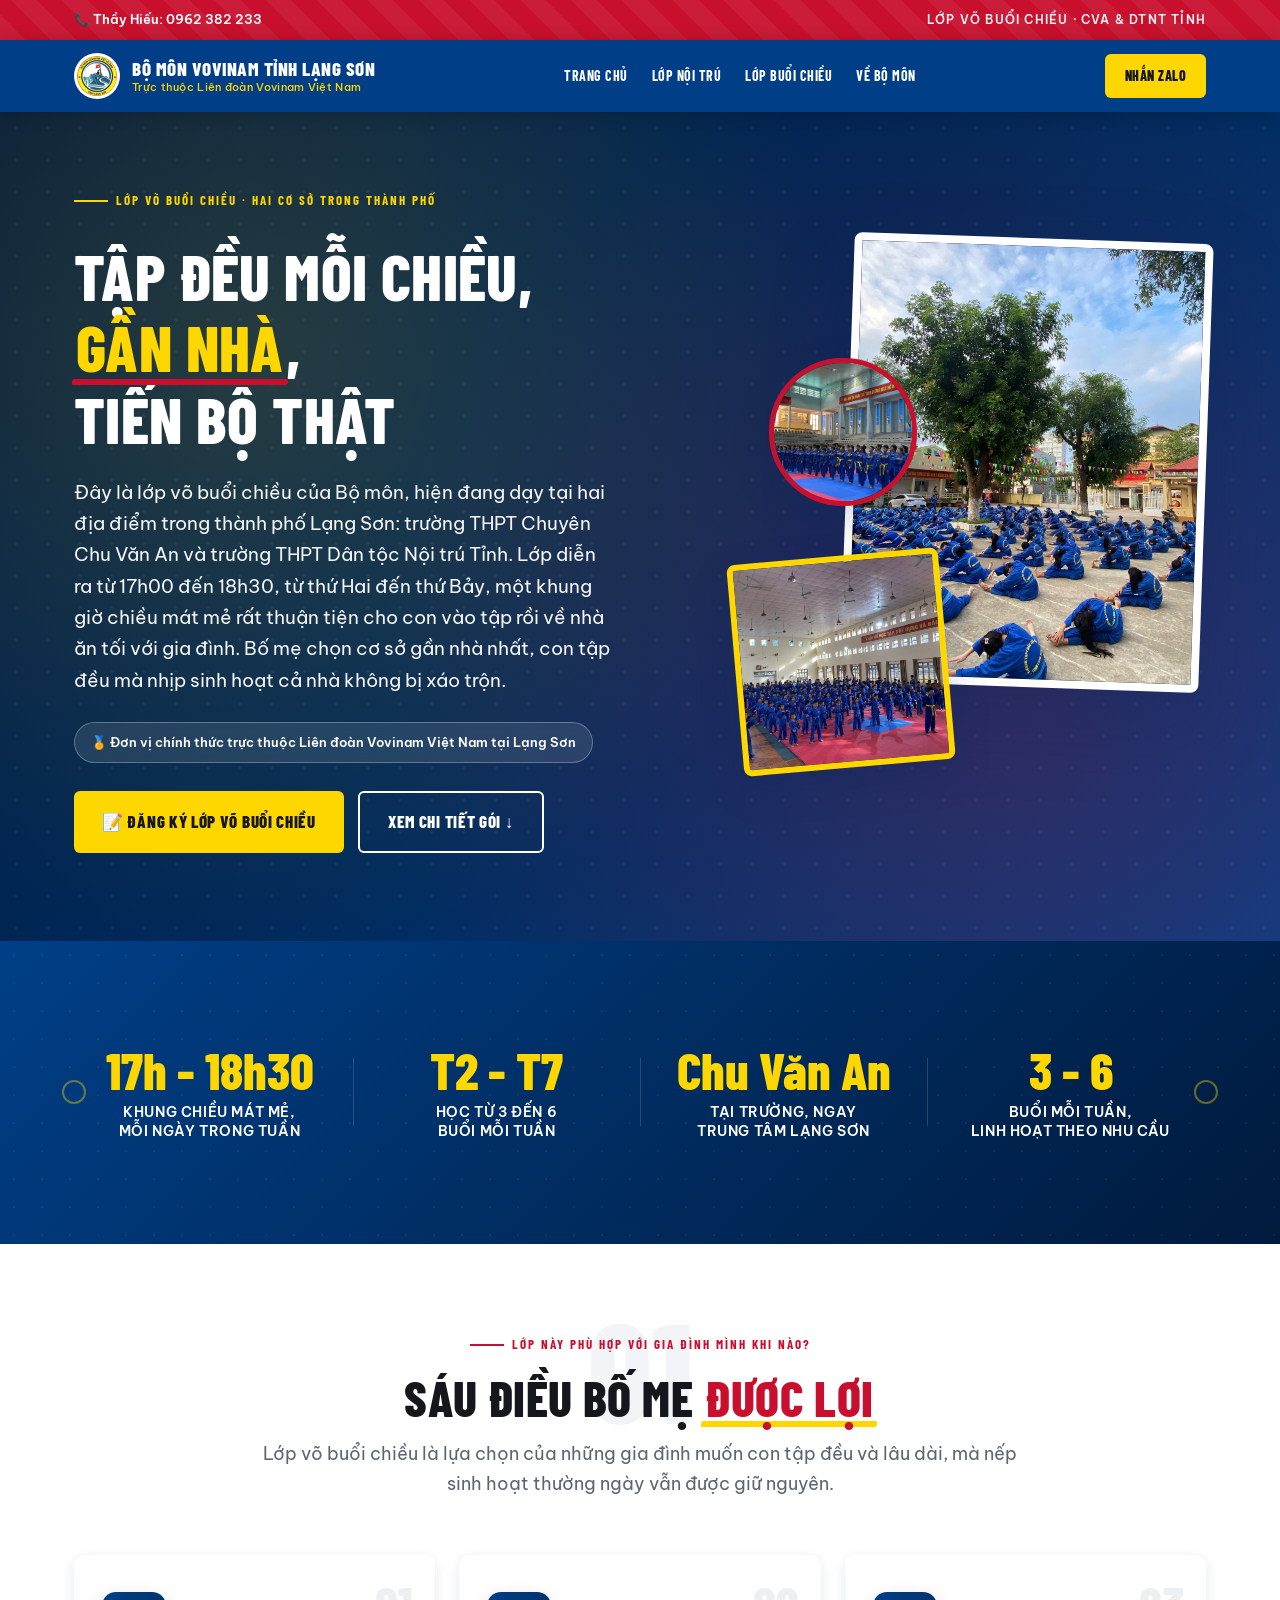
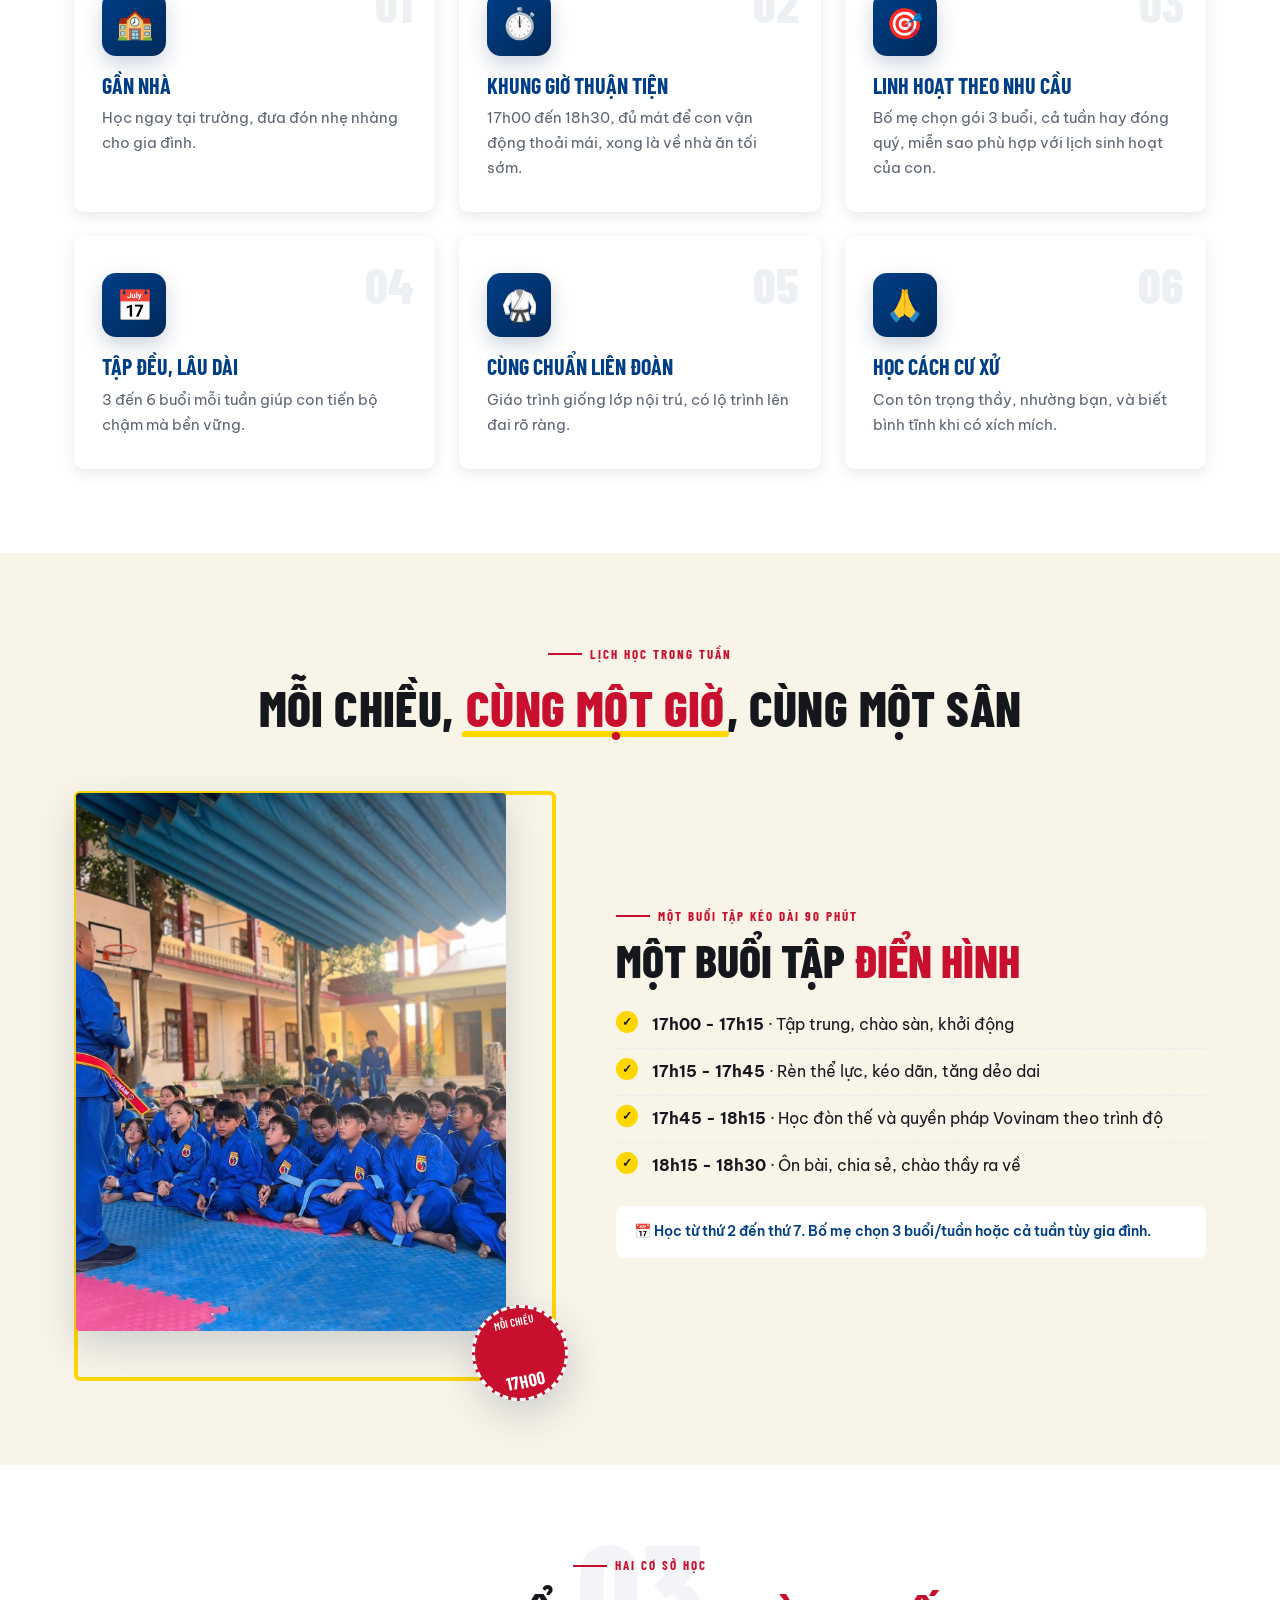
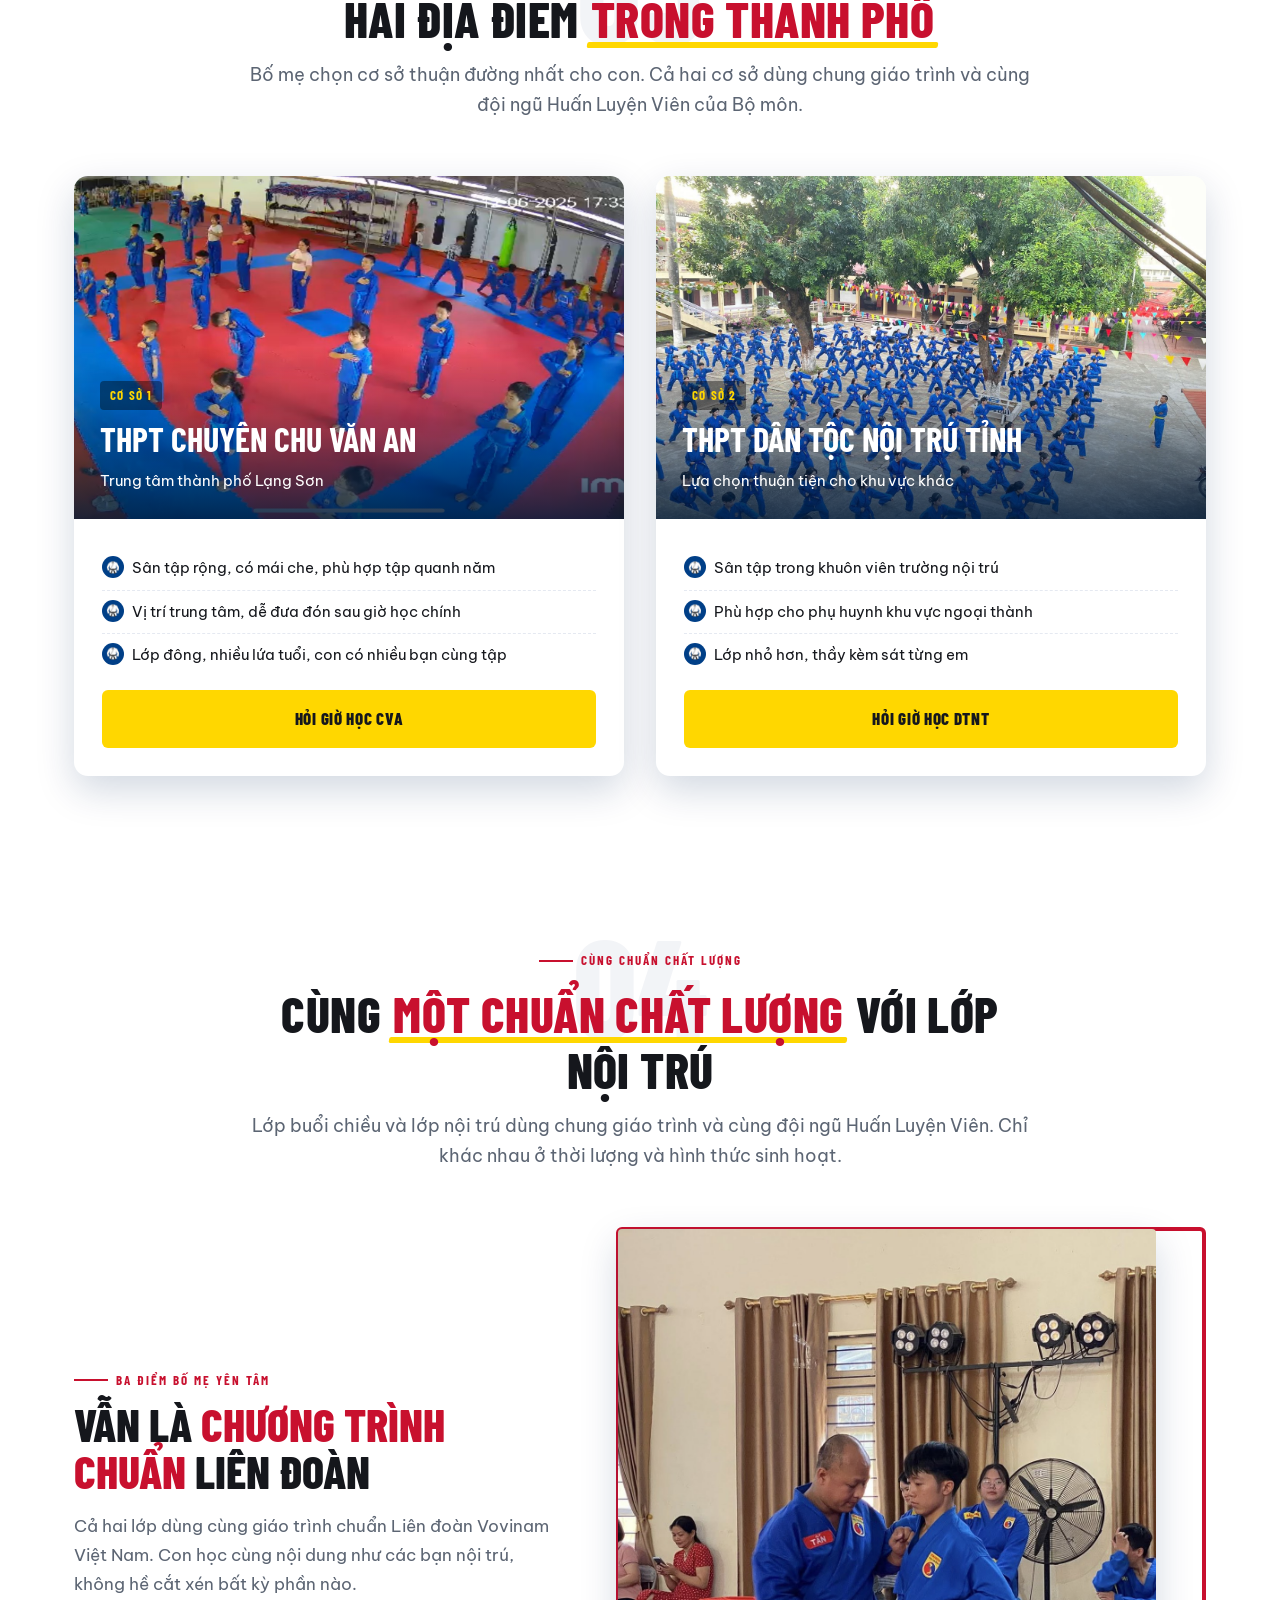
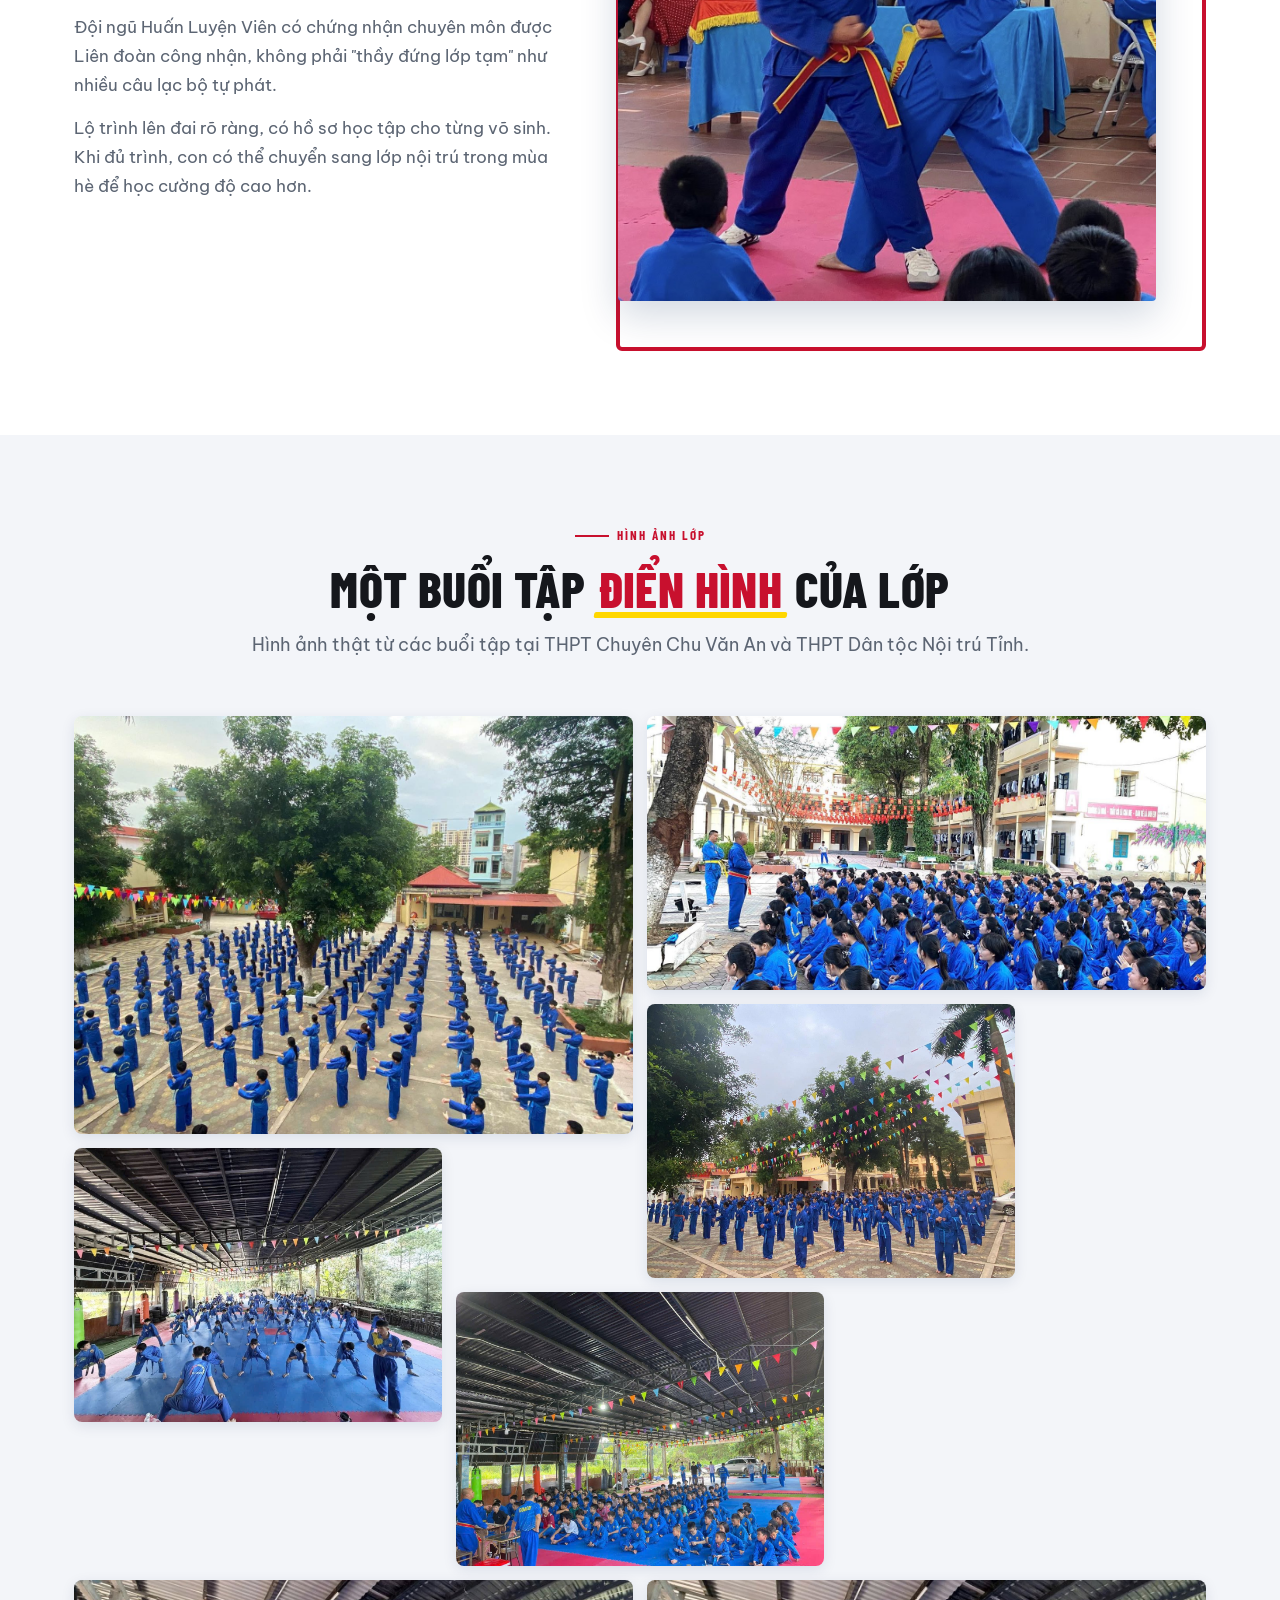
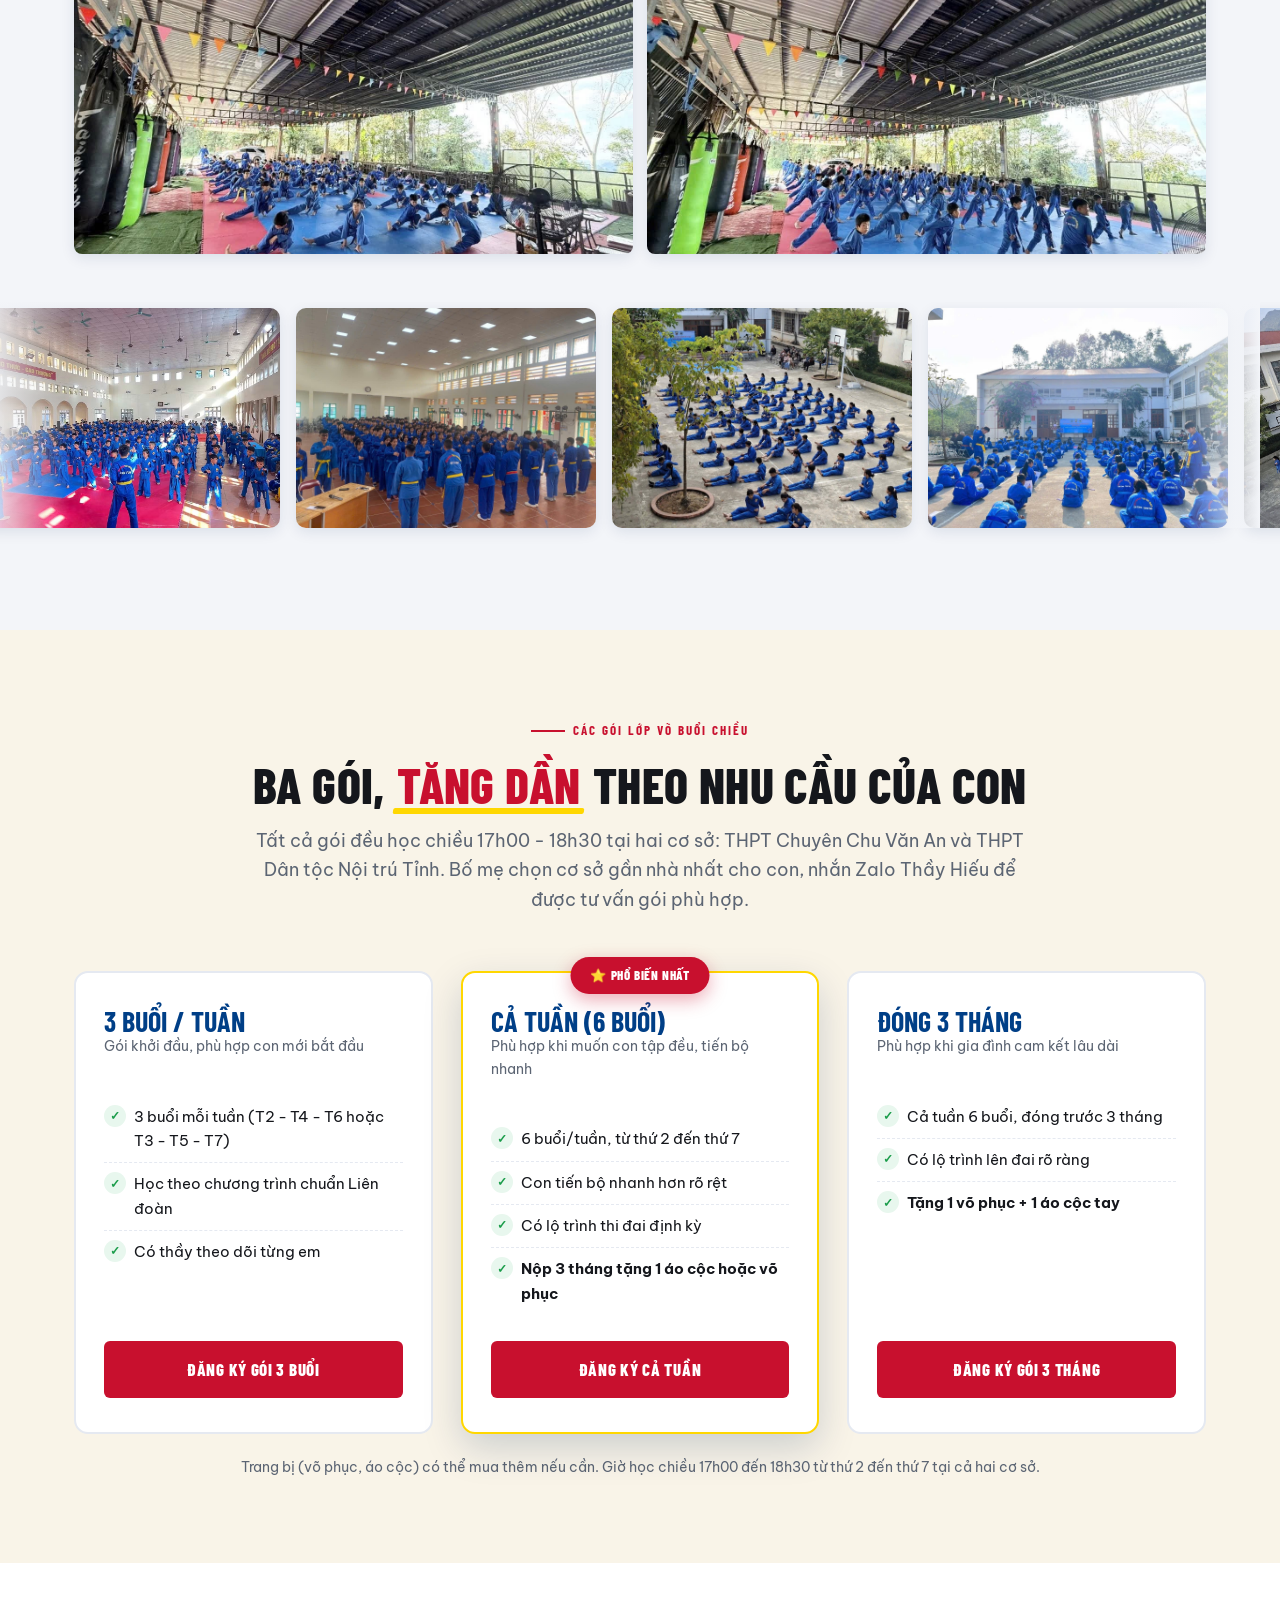
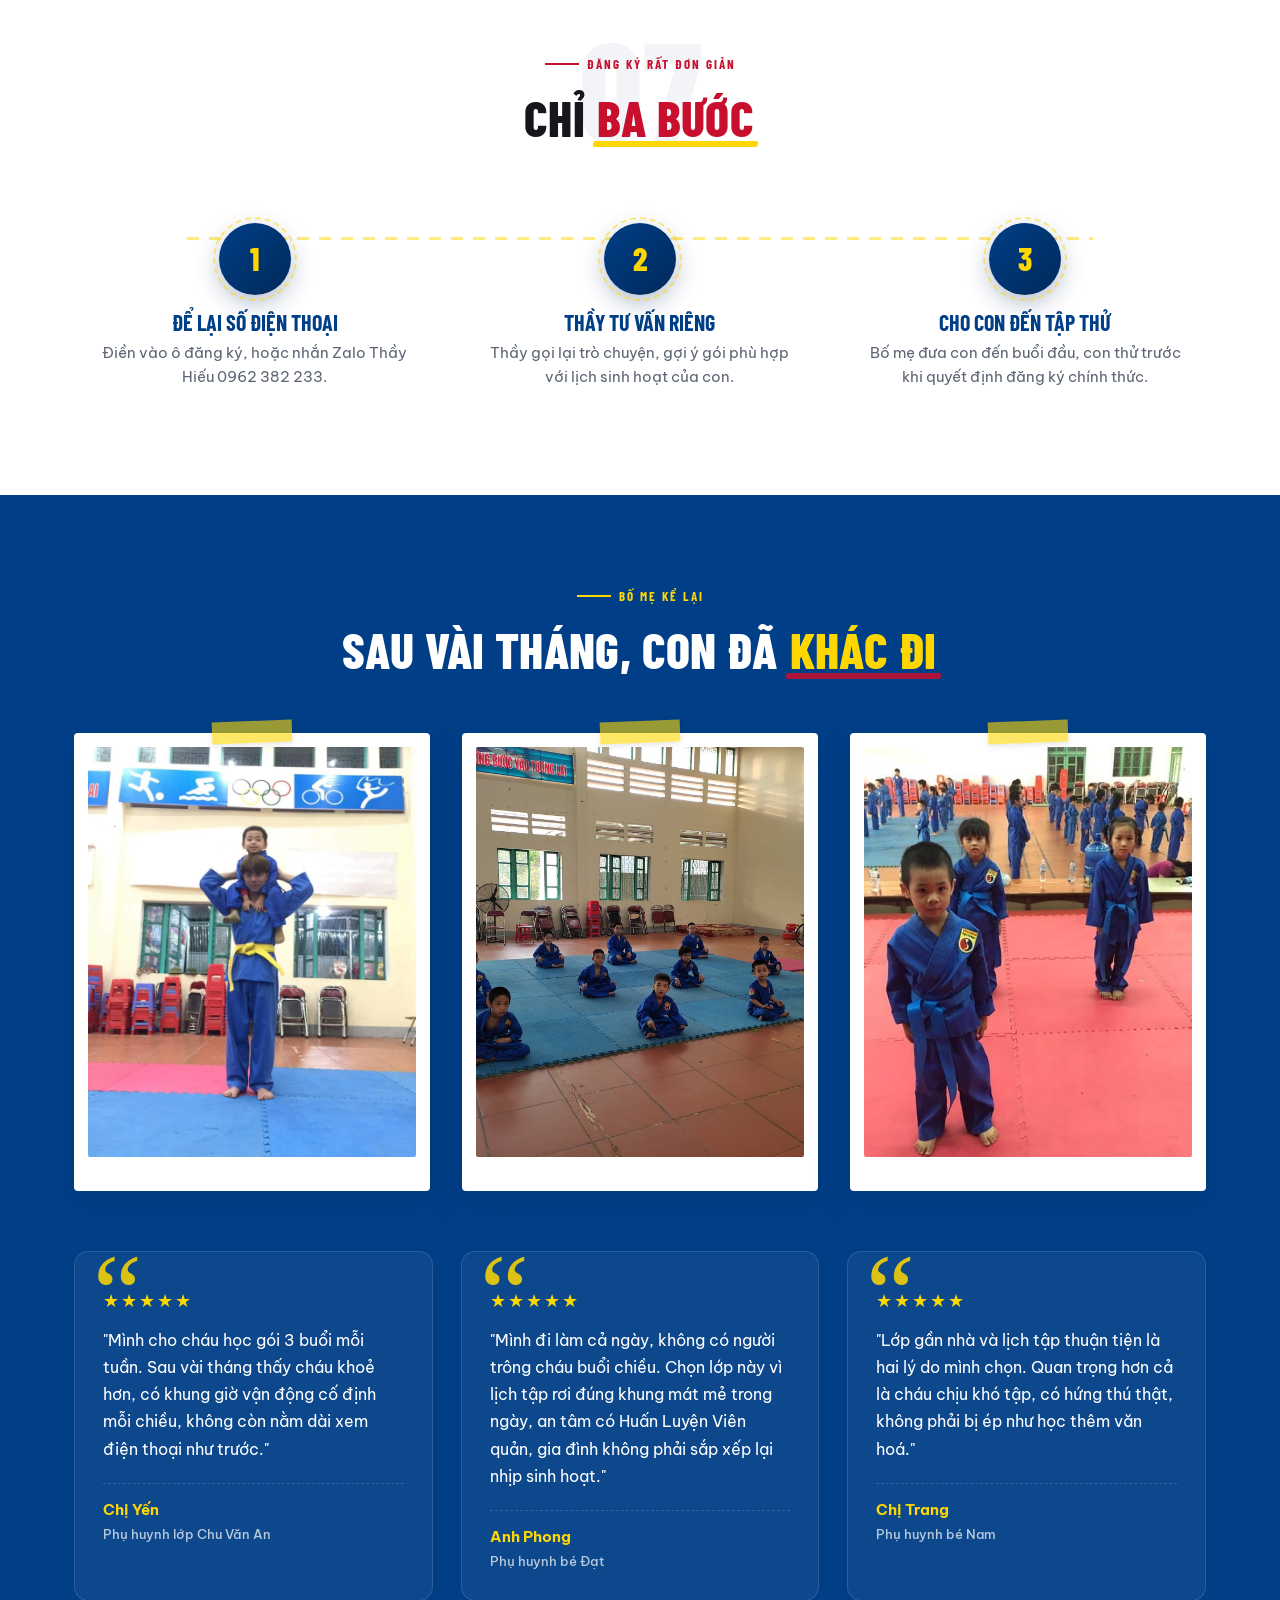
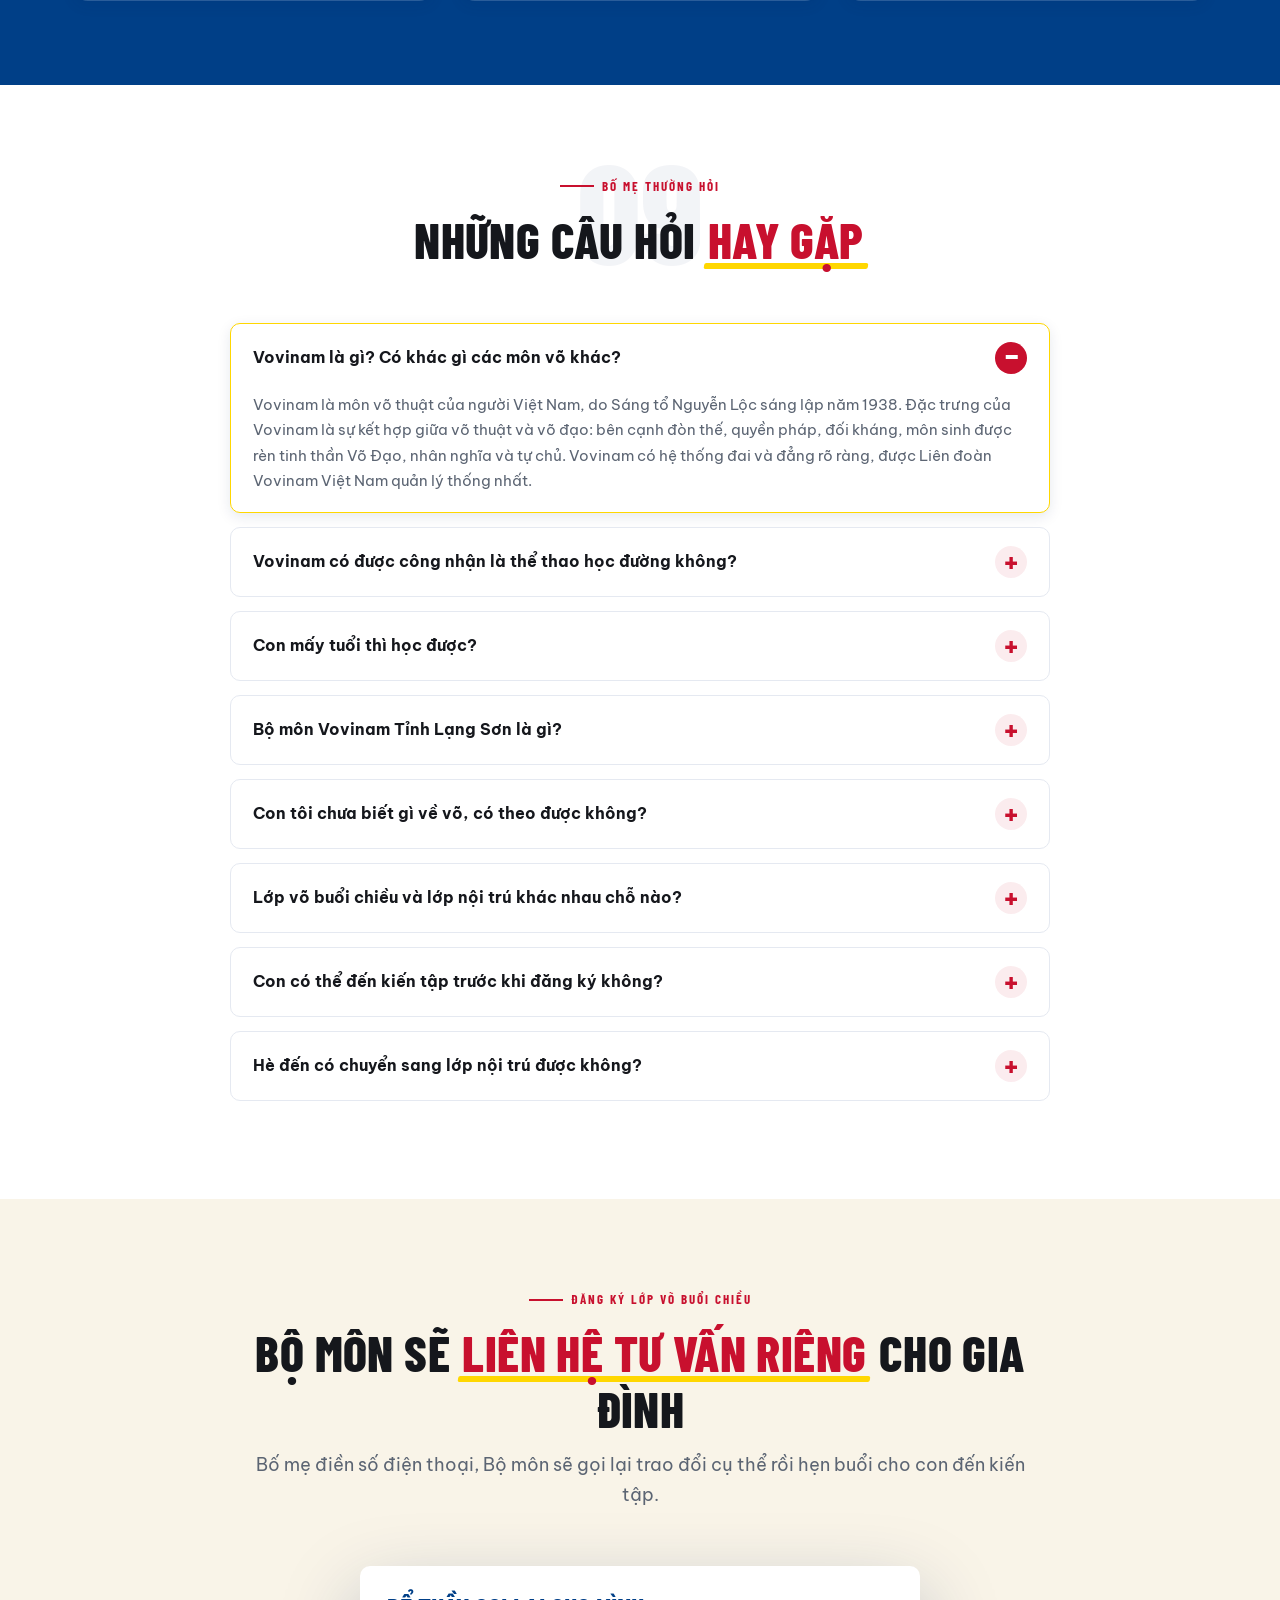
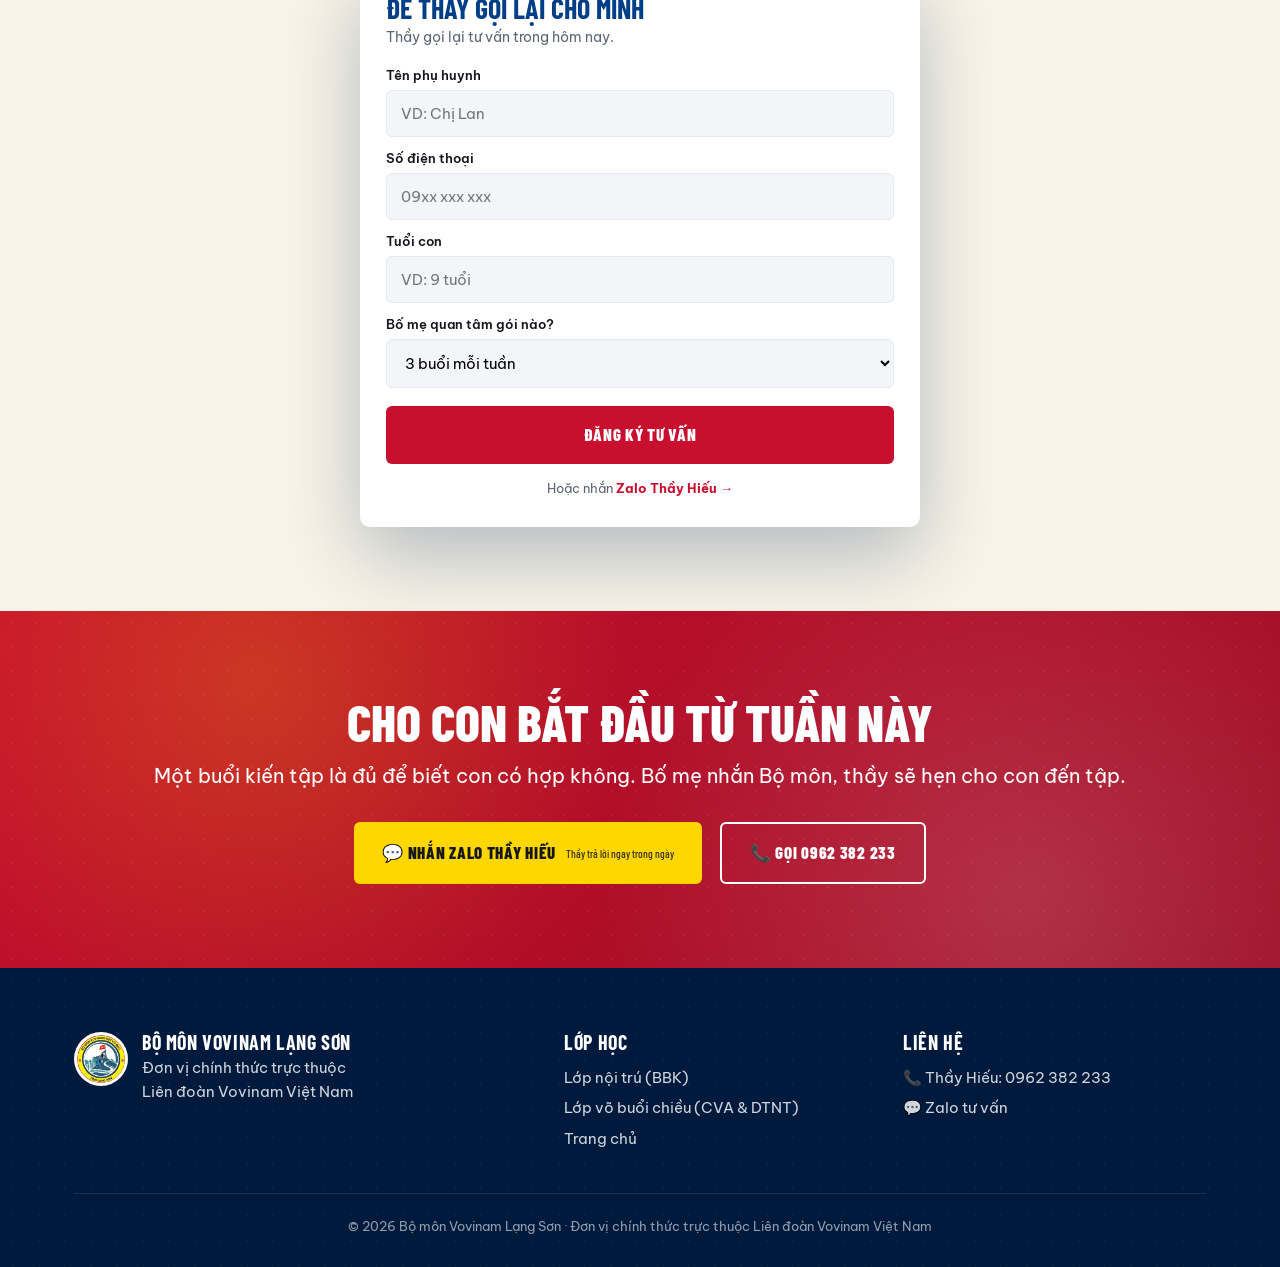
<file: lop-theo-gio.html>
<!DOCTYPE html>
<html lang="vi">
<head>
<meta charset="UTF-8">
<meta name="viewport" content="width=device-width, initial-scale=1.0">
<title>Lớp võ buổi chiều · Chu Văn An & DTNT Tỉnh · Hè 2026 | Bộ môn Vovinam Tỉnh Lạng Sơn</title>
<meta name="description" content="Lớp võ buổi chiều của Bộ môn Vovinam Tỉnh Lạng Sơn tại hai địa điểm: THPT Chuyên Chu Văn An và THPT Dân tộc Nội trú Tỉnh. Học chiều 17h00 đến 18h30, từ thứ 2 đến thứ 7. Linh hoạt từ 3 đến 6 buổi mỗi tuần. Gần nhà, tiến bộ đều.">
<link rel="preconnect" href="https://fonts.googleapis.com">
<link rel="preconnect" href="https://fonts.gstatic.com" crossorigin>
<link href="https://fonts.googleapis.com/css2?family=Barlow+Condensed:wght@600;700;800&family=Be+Vietnam+Pro:wght@400;500;600;700&family=Caveat:wght@600;700&display=swap&subset=vietnamese" rel="stylesheet">
<link rel="stylesheet" href="styles.css">
</head>
<body>

<div class="topbar"><div class="wrap">
  <div class="left"><span>📞 Thầy Hiếu: 0962 382 233</span></div>
  <div class="right">Lớp võ buổi chiều · CVA & DTNT Tỉnh</div>
</div></div>

<header class="nav"><div class="wrap">
  <a class="brand" href="index.html">
    <img src="img/logo-vovinam-langson.jpg" alt="Logo Bộ môn Vovinam Lạng Sơn">
    <span class="nm">BỘ MÔN VOVINAM TỈNH LẠNG SƠN<small>Trực thuộc Liên đoàn Vovinam Việt Nam</small></span>
  </a>
  <nav class="links">
    <a href="index.html">Trang chủ</a>
    <a href="lop-an-ngu.html">Lớp nội trú</a>
    <a href="lop-theo-gio.html">Lớp buổi chiều</a>
    <a href="ve-bo-mon.html">Về Bộ môn</a>
  </nav>
  <button class="nav-toggle" aria-label="Menu" type="button"><span></span></button><a class="nav-cta magnetic" href="https://zalo.me/0962382233">Nhắn Zalo</a>
</div></header>

<!-- HERO -->
<section class="hero">
  <div class="wrap">
    <div class="copy reveal">
      <span class="eyebrow">Lớp võ buổi chiều · Hai cơ sở trong thành phố</span>
      <h1>Tập đều mỗi chiều,<br><span class="hl">gần nhà</span>,<br>tiến bộ thật</h1>
      <p class="sub">Đây là lớp võ buổi chiều của Bộ môn, hiện đang dạy tại hai địa điểm trong thành phố Lạng Sơn: trường THPT Chuyên Chu Văn An và trường THPT Dân tộc Nội trú Tỉnh. Lớp diễn ra từ 17h00 đến 18h30, từ thứ Hai đến thứ Bảy, một khung giờ chiều mát mẻ rất thuận tiện cho con vào tập rồi về nhà ăn tối với gia đình. Bố mẹ chọn cơ sở gần nhà nhất, con tập đều mà nhịp sinh hoạt cả nhà không bị xáo trộn.</p>
      <span class="trust">🏅 Đơn vị chính thức trực thuộc Liên đoàn Vovinam Việt Nam tại Lạng Sơn</span>

      <div style="margin-top:28px; display:flex; gap:14px; flex-wrap:wrap;">
        <a class="btn btn-vang" href="#dangky">📝 Đăng ký lớp võ buổi chiều</a>
        <a class="btn btn-outline" href="#hocphi">Xem chi tiết gói ↓</a>
      </div>
    </div>

    <div class="hero-photos reveal delay-2">
      <div class="ph-main">
        <img class="slot" src="img/theo-gio-hero-tap-chieu.jpg" alt="Lớp tập chiều tại Chu Văn An" data-label="HERO · Tập chiều CVA (dọc 4:5)">
      </div>
      <div class="ph-side">
        <img class="slot" src="img/theo-gio-hero-doi-hinh.jpg" alt="Đội hình lớp võ buổi chiều" data-label="Đội hình lớp (vuông)">
      </div>
      <div class="ph-tiny">
        <img class="slot" src="img/theo-gio-hero-truong-cva.jpg" alt="Trường Chu Văn An" data-label="Trường CVA (vuông)">
      </div>

    </div>
  </div>
</section>

<!-- QUICK FACTS -->
<section class="block dark-grad">
  <div class="wrap">
    <div class="stats">
      <div class="s reveal"><div class="n">17h - 18h30</div><div class="l">Khung chiều mát mẻ,<br>mỗi ngày trong tuần</div></div>
      <div class="s reveal delay-1"><div class="n">T2 - T7</div><div class="l">Học từ 3 đến 6<br>buổi mỗi tuần</div></div>
      <div class="s reveal delay-2"><div class="n">Chu Văn An</div><div class="l">Tại trường, ngay<br>trung tâm Lạng Sơn</div></div>
      <div class="s reveal delay-3"><div class="n">3 - 6</div><div class="l">Buổi mỗi tuần,<br>linh hoạt theo nhu cầu</div></div>
    </div>
  </div>
</section>

<!-- BENEFITS -->
<section class="block">
  <div class="wrap">
    <div class="section-head reveal">
      <span class="nm">01</span>
      <span class="eyebrow">Lớp này phù hợp với gia đình mình khi nào?</span>
      <h2>Sáu điều bố mẹ <span class="hl">được lợi</span></h2>
      <p class="sub">Lớp võ buổi chiều là lựa chọn của những gia đình muốn con tập đều và lâu dài, mà nếp sinh hoạt thường ngày vẫn được giữ nguyên.</p>
    </div>
    <div class="feat">
      <div class="item reveal"><span class="num">01</span><div class="ico">🏫</div><h3>Gần nhà</h3><p>Học ngay tại trường, đưa đón nhẹ nhàng cho gia đình.</p></div>
      <div class="item reveal delay-1"><span class="num">02</span><div class="ico">⏱️</div><h3>Khung giờ thuận tiện</h3><p>17h00 đến 18h30, đủ mát để con vận động thoải mái, xong là về nhà ăn tối sớm.</p></div>
      <div class="item reveal delay-2"><span class="num">03</span><div class="ico">🎯</div><h3>Linh hoạt theo nhu cầu</h3><p>Bố mẹ chọn gói 3 buổi, cả tuần hay đóng quý, miễn sao phù hợp với lịch sinh hoạt của con.</p></div>
      <div class="item reveal"><span class="num">04</span><div class="ico">📅</div><h3>Tập đều, lâu dài</h3><p>3 đến 6 buổi mỗi tuần giúp con tiến bộ chậm mà bền vững.</p></div>
      <div class="item reveal delay-1"><span class="num">05</span><div class="ico">🥋</div><h3>Cùng chuẩn Liên đoàn</h3><p>Giáo trình giống lớp nội trú, có lộ trình lên đai rõ ràng.</p></div>
      <div class="item reveal delay-2"><span class="num">06</span><div class="ico">🙏</div><h3>Học cách cư xử</h3><p>Con tôn trọng thầy, nhường bạn, và biết bình tĩnh khi có xích mích.</p></div>
    </div>
  </div>
</section>

<!-- LỊCH HỌC (split editorial) -->
<section class="block kem">
  <div class="wrap">
    <div class="section-head reveal">
      <span class="nm">02</span>
      <span class="eyebrow">Lịch học trong tuần</span>
      <h2>Mỗi chiều, <span class="hl">cùng một giờ</span>, cùng một sân</h2>
    </div>

    <div class="split-editorial">
      <div class="reveal">
        <div class="framed">
          <div class="border vang"></div>
          <div class="framed-img">
            <img class="slot" src="img/theo-gio-lich-hoc.jpg" alt="Lớp tập tại Chu Văn An" data-label="LỊCH · Lớp tập CVA (dọc 4:5)">
          </div>
          <div class="sticker do" style="bottom:-20px; right:-12px;">
            <small style="font-size:11px;font-weight:600">Mỗi chiều</small><br><b style="font-size:18px">17h00</b>
          </div>
        </div>
      </div>
      <div class="txt reveal delay-2">
        <span class="eyebrow">Một buổi tập kéo dài 90 phút</span>
        <h2>Một buổi tập <span class="hl">điển hình</span></h2>
        <ul>
          <li><b>17h00 - 17h15</b> · Tập trung, chào sàn, khởi động</li>
          <li><b>17h15 - 17h45</b> · Rèn thể lực, kéo dãn, tăng dẻo dai</li>
          <li><b>17h45 - 18h15</b> · Học đòn thế và quyền pháp Vovinam theo trình độ</li>
          <li><b>18h15 - 18h30</b> · Ôn bài, chia sẻ, chào thầy ra về</li>
        </ul>
        <p style="margin-top:18px; padding:14px 18px; background:#fff; border-radius:8px; font-size:14px; color:var(--xanh); font-weight:600;">
          📅 Học từ thứ 2 đến thứ 7. Bố mẹ chọn 3 buổi/tuần hoặc cả tuần tùy gia đình.
        </p>
      </div>
    </div>
  </div>
</section>

<!-- 2 ĐỊA ĐIỂM -->
<section class="block">
  <div class="wrap">
    <div class="section-head reveal">
      <span class="nm">03</span>
      <span class="eyebrow">Hai cơ sở học</span>
      <h2>Hai địa điểm <span class="hl">trong thành phố</span></h2>
      <p class="sub">Bố mẹ chọn cơ sở thuận đường nhất cho con. Cả hai cơ sở dùng chung giáo trình và cùng đội ngũ Huấn Luyện Viên của Bộ môn.</p>
    </div>

    <div class="hubgrid">
      <article class="hubcard reveal">
        <div class="hub-img">
          <img class="slot" src="img/theo-gio-co-so-cva.jpg" alt="Trường THPT Chuyên Chu Văn An" data-label="CƠ SỞ 1 · THPT Chuyên Chu Văn An (16:10)">
          <div class="top">
            <span class="kick">Cơ sở 1</span>
            <h3>THPT Chuyên Chu Văn An</h3>
            <div class="from">Trung tâm thành phố Lạng Sơn</div>
          </div>
        </div>
        <div class="body">
          <ul>
            <li>Sân tập rộng, có mái che, phù hợp tập quanh năm</li>
            <li>Vị trí trung tâm, dễ đưa đón sau giờ học chính</li>
            <li>Lớp đông, nhiều lứa tuổi, con có nhiều bạn cùng tập</li>
          </ul>
        </div>
        <div class="foot"><a class="btn btn-vang btn-block" href="https://zalo.me/0962382233">Hỏi giờ học CVA</a></div>
      </article>

      <article class="hubcard reveal delay-2">
        <div class="hub-img">
          <img class="slot" src="img/theo-gio-co-so-dtnt.jpg" alt="Trường THPT Dân tộc Nội trú Tỉnh" data-label="CƠ SỞ 2 · THPT DTNT Tỉnh (16:10)">
          <div class="top">
            <span class="kick">Cơ sở 2</span>
            <h3>THPT Dân tộc Nội trú Tỉnh</h3>
            <div class="from">Lựa chọn thuận tiện cho khu vực khác</div>
          </div>
        </div>
        <div class="body">
          <ul>
            <li>Sân tập trong khuôn viên trường nội trú</li>
            <li>Phù hợp cho phụ huynh khu vực ngoại thành</li>
            <li>Lớp nhỏ hơn, thầy kèm sát từng em</li>
          </ul>
        </div>
        <div class="foot"><a class="btn btn-vang btn-block" href="https://zalo.me/0962382233">Hỏi giờ học DTNT</a></div>
      </article>
    </div>
  </div>
</section>

<!-- AUTHORITY -->
<section class="block">
  <div class="wrap">
    <div class="section-head reveal">
      <span class="nm">04</span>
      <span class="eyebrow">Cùng chuẩn chất lượng</span>
      <h2>Cùng <span class="hl">một chuẩn chất lượng</span> với lớp nội trú</h2>
      <p class="sub">Lớp buổi chiều và lớp nội trú dùng chung giáo trình và cùng đội ngũ Huấn Luyện Viên. Chỉ khác nhau ở thời lượng và hình thức sinh hoạt.</p>
    </div>

    <div class="split-editorial">
      <div class="txt reveal">
        <span class="eyebrow">Ba điểm bố mẹ yên tâm</span>
        <h2>Vẫn là <span class="hl">chương trình chuẩn</span> Liên đoàn</h2>
        <p style="margin-bottom:14px;">Cả hai lớp dùng cùng giáo trình chuẩn Liên đoàn Vovinam Việt Nam. Con học cùng nội dung như các bạn nội trú, không hề cắt xén bất kỳ phần nào.</p>
        <p style="margin-bottom:14px;">Đội ngũ Huấn Luyện Viên có chứng nhận chuyên môn được Liên đoàn công nhận, không phải "thầy đứng lớp tạm" như nhiều câu lạc bộ tự phát.</p>
        <p>Lộ trình lên đai rõ ràng, có hồ sơ học tập cho từng võ sinh. Khi đủ trình, con có thể chuyển sang lớp nội trú trong mùa hè để học cường độ cao hơn.</p>
      </div>
      <div class="reveal delay-2">
        <div class="framed">
          <div class="border"></div>
          <div class="framed-img">
            <img class="slot" src="img/theo-gio-authority-thay.jpg" alt="HLV hướng dẫn từng em" data-label="AUTHORITY · HLV (dọc 4:5)">
          </div>
        </div>
      </div>
    </div>
  </div>
</section>

<!-- GALLERY mosaic -->
<section class="block alt">
  <div class="wrap">
    <div class="section-head reveal">
      <span class="nm">05</span>
      <span class="eyebrow">Hình ảnh lớp</span>
      <h2>Một buổi tập <span class="hl">điển hình</span> của lớp</h2>
      <p class="sub">Hình ảnh thật từ các buổi tập tại THPT Chuyên Chu Văn An và THPT Dân tộc Nội trú Tỉnh.</p>
    </div>

    <div class="mosaic reveal">
      <div class="cell c-1"><img class="slot" src="img/theo-gio-gallery-01.jpg" alt="Khởi động đầu buổi" data-label="THEO GIO 01 · Khởi động (lớn)"><div class="cap">Khởi động đầu buổi</div></div>
      <div class="cell c-2"><img class="slot" src="img/theo-gio-gallery-02.jpg" alt="Đòn thế cơ bản" data-label="THEO GIO 02 · Đòn thế"><div class="cap">Đòn thế cơ bản</div></div>
      <div class="cell c-3"><img class="slot" src="img/theo-gio-gallery-03.jpg" alt="Tập tấn" data-label="THEO GIO 03 · Tập tấn"><div class="cap">Tập tấn</div></div>
      <div class="cell c-4"><img class="slot" src="img/theo-gio-gallery-04.jpg" alt="Chia tổ luyện" data-label="THEO GIO 04 · Tổ luyện"><div class="cap">Chia tổ luyện</div></div>
      <div class="cell c-5"><img class="slot" src="img/theo-gio-gallery-05.jpg" alt="Đeo đai mới" data-label="THEO GIO 05 · Đeo đai"><div class="cap">Đeo đai mới</div></div>
      <div class="cell c-6"><img class="slot" src="img/theo-gio-gallery-06.jpg" alt="Chào thầy ra về" data-label="THEO GIO 06 · Chào thầy"><div class="cap">Chào thầy ra về</div></div>
      <div class="cell c-7"><img class="slot" src="img/theo-gio-gallery-07.jpg" alt="Các con cùng cười" data-label="THEO GIO 07 · Cùng cười"><div class="cap">Các con cùng cười</div></div>
    </div>
  </div>

  <div class="marquee rev" style="margin-top:48px">
    <div class="marquee-track">
      <div class="shot"><img class="slot" src="img/theo-gio-marquee-01.jpg" alt="Tập đá vòng cầu" data-label="Marquee 01"><div class="cap">Đá vòng cầu</div></div>
      <div class="shot"><img class="slot" src="img/theo-gio-marquee-02.jpg" alt="Tự vệ" data-label="Marquee 02"><div class="cap">Tự vệ cơ bản</div></div>
      <div class="shot"><img class="slot" src="img/theo-gio-marquee-03.jpg" alt="Quyền pháp" data-label="Marquee 03"><div class="cap">Quyền pháp</div></div>
      <div class="shot"><img class="slot" src="img/theo-gio-marquee-04.jpg" alt="Đối luyện" data-label="Marquee 04"><div class="cap">Đối luyện đôi</div></div>
      <div class="shot"><img class="slot" src="img/theo-gio-marquee-05.jpg" alt="Cuối buổi" data-label="Marquee 05"><div class="cap">Cuối buổi</div></div>
      <div class="shot"><img class="slot" src="img/theo-gio-marquee-06.jpg" alt="Đội hình" data-label="Marquee 06"><div class="cap">Đội hình lớp</div></div>
      <div class="shot" aria-hidden="true"><img class="slot" src="img/theo-gio-marquee-01.jpg" alt=""><div class="cap">Đá vòng cầu</div></div>
      <div class="shot" aria-hidden="true"><img class="slot" src="img/theo-gio-marquee-02.jpg" alt=""><div class="cap">Tự vệ cơ bản</div></div>
      <div class="shot" aria-hidden="true"><img class="slot" src="img/theo-gio-marquee-03.jpg" alt=""><div class="cap">Quyền pháp</div></div>
      <div class="shot" aria-hidden="true"><img class="slot" src="img/theo-gio-marquee-04.jpg" alt=""><div class="cap">Đối luyện đôi</div></div>
      <div class="shot" aria-hidden="true"><img class="slot" src="img/theo-gio-marquee-05.jpg" alt=""><div class="cap">Cuối buổi</div></div>
      <div class="shot" aria-hidden="true"><img class="slot" src="img/theo-gio-marquee-06.jpg" alt=""><div class="cap">Đội hình lớp</div></div>
    </div>
  </div>
</section>

<!-- CÁC GÓI LỚP -->
<section class="block kem" id="hocphi">
  <div class="wrap">
    <div class="section-head reveal">
      <span class="nm">06</span>
      <span class="eyebrow">Các gói lớp võ buổi chiều</span>
      <h2>Ba gói, <span class="hl">tăng dần</span> theo nhu cầu của con</h2>
      <p class="sub">Tất cả gói đều học chiều 17h00 - 18h30 tại hai cơ sở: THPT Chuyên Chu Văn An và THPT Dân tộc Nội trú Tỉnh. Bố mẹ chọn cơ sở gần nhà nhất cho con, nhắn Zalo Thầy Hiếu để được tư vấn gói phù hợp.</p>
    </div>
    <div class="price-grid three">
      <div class="price reveal">
        <h3>3 buổi / tuần</h3>
        <div class="meta">Gói khởi đầu, phù hợp con mới bắt đầu</div>
        <ul>
          <li>3 buổi mỗi tuần (T2 - T4 - T6 hoặc T3 - T5 - T7)</li>
          <li>Học theo chương trình chuẩn Liên đoàn</li>
          <li>Có thầy theo dõi từng em</li>
        </ul>
        <div class="foot"><a class="btn btn-do btn-block" href="https://zalo.me/0962382233">Đăng ký gói 3 buổi</a></div>
      </div>

      <div class="price featured reveal delay-1">
        <div class="tag">⭐ Phổ biến nhất</div>
        <h3>Cả tuần (6 buổi)</h3>
        <div class="meta">Phù hợp khi muốn con tập đều, tiến bộ nhanh</div>
        <ul>
          <li>6 buổi/tuần, từ thứ 2 đến thứ 7</li>
          <li>Con tiến bộ nhanh hơn rõ rệt</li>
          <li>Có lộ trình thi đai định kỳ</li>
          <li><b>Nộp 3 tháng tặng 1 áo cộc hoặc võ phục</b></li>
        </ul>
        <div class="foot"><a class="btn btn-do btn-block" href="https://zalo.me/0962382233">Đăng ký cả tuần</a></div>
      </div>

      <div class="price reveal delay-2">
        <h3>Đóng 3 tháng</h3>
        <div class="meta">Phù hợp khi gia đình cam kết lâu dài</div>
        <ul>
          <li>Cả tuần 6 buổi, đóng trước 3 tháng</li>
          <li>Có lộ trình lên đai rõ ràng</li>
          <li><b>Tặng 1 võ phục + 1 áo cộc tay</b></li>
        </ul>
        <div class="foot"><a class="btn btn-do btn-block" href="https://zalo.me/0962382233">Đăng ký gói 3 tháng</a></div>
      </div>
    </div>
    <p style="margin-top:22px; text-align:center; font-size:14px; color:var(--xam);">
      Trang bị (võ phục, áo cộc) có thể mua thêm nếu cần. Giờ học chiều 17h00 đến 18h30 từ thứ 2 đến thứ 7 tại cả hai cơ sở.
    </p>
  </div>
</section>

<!-- STEPS -->
<section class="block">
  <div class="wrap">
    <div class="section-head reveal">
      <span class="nm">07</span>
      <span class="eyebrow">Đăng ký rất đơn giản</span>
      <h2>Chỉ <span class="hl">ba bước</span></h2>
    </div>
    <div class="steps">
      <div class="step reveal"><div class="n">1</div><h3>Để lại số điện thoại</h3><p>Điền vào ô đăng ký, hoặc nhắn Zalo Thầy Hiếu 0962 382 233.</p></div>
      <div class="step reveal delay-1"><div class="n">2</div><h3>Thầy tư vấn riêng</h3><p>Thầy gọi lại trò chuyện, gợi ý gói phù hợp với lịch sinh hoạt của con.</p></div>
      <div class="step reveal delay-2"><div class="n">3</div><h3>Cho con đến tập thử</h3><p>Bố mẹ đưa con đến buổi đầu, con thử trước khi quyết định đăng ký chính thức.</p></div>
    </div>
  </div>
</section>

<!-- TESTIMONIALS -->
<section class="block dark">
  <div class="wrap">
    <div class="section-head reveal">
      <span class="nm">08</span>
      <span class="eyebrow">Bố mẹ kể lại</span>
      <h2>Sau vài tháng, con đã <span class="hl">khác đi</span></h2>
    </div>

    <div class="polaroid-row">
      <div class="polaroid reveal">
        <div class="ph-img"><img class="slot" src="img/theo-gio-story-01.jpg" alt="Bé khoẻ hẳn" data-label="STORY 01 · Khoẻ hẳn (dọc 4:5)"></div>
        <div class="cap">"Cháu vận động đều, sức khoẻ ổn lên. Lớp gần nhà nên đỡ vất đưa đón."</div>
      </div>
      <div class="polaroid reveal delay-1">
        <div class="ph-img"><img class="slot" src="img/theo-gio-story-02.jpg" alt="Bé tự tin" data-label="STORY 02 · Tự tin (dọc 4:5)"></div>
        <div class="cap">"Học xong cháu về nhà luôn, không xáo trộn lịch sinh hoạt của gia đình."</div>
      </div>
      <div class="polaroid reveal delay-2">
        <div class="ph-img"><img class="slot" src="img/theo-gio-story-03.jpg" alt="Bé đeo đai mới" data-label="STORY 03 · Đeo đai (dọc 4:5)"></div>
        <div class="cap">"Sau vài tháng cháu được thi lên đai, có mục tiêu cụ thể để cố gắng."</div>
      </div>
    </div>

    <div class="testimonials-grid" style="margin-top:60px">
      <div class="tcard reveal">
        <div class="stars">★★★★★</div>
        <blockquote>"Mình cho cháu học gói 3 buổi mỗi tuần. Sau vài tháng thấy cháu khoẻ hơn, có khung giờ vận động cố định mỗi chiều, không còn nằm dài xem điện thoại như trước."</blockquote>
        <div class="who">
          <div class="nm">Chị Yến<small>Phụ huynh lớp Chu Văn An</small></div>
        </div>
      </div>
      <div class="tcard reveal delay-1">
        <div class="stars">★★★★★</div>
        <blockquote>"Mình đi làm cả ngày, không có người trông cháu buổi chiều. Chọn lớp này vì lịch tập rơi đúng khung mát mẻ trong ngày, an tâm có Huấn Luyện Viên quản, gia đình không phải sắp xếp lại nhịp sinh hoạt."</blockquote>
        <div class="who">
          <div class="nm">Anh Phong<small>Phụ huynh bé Đạt</small></div>
        </div>
      </div>
      <div class="tcard reveal delay-2">
        <div class="stars">★★★★★</div>
        <blockquote>"Lớp gần nhà và lịch tập thuận tiện là hai lý do mình chọn. Quan trọng hơn cả là cháu chịu khó tập, có hứng thú thật, không phải bị ép như học thêm văn hoá."</blockquote>
        <div class="who">
          <div class="nm">Chị Trang<small>Phụ huynh bé Nam</small></div>
        </div>
      </div>
    </div>
  </div>
</section>

<!-- FAQ -->
<section class="block">
  <div class="wrap">
    <div class="section-head reveal">
      <span class="nm">09</span>
      <span class="eyebrow">Bố mẹ thường hỏi</span>
      <h2>Những câu hỏi <span class="hl">hay gặp</span></h2>
    </div>
    <div class="faq reveal">
      <details open>
        <summary>Vovinam là gì? Có khác gì các môn võ khác?</summary>
        <p>Vovinam là môn võ thuật của người Việt Nam, do Sáng tổ Nguyễn Lộc sáng lập năm 1938. Đặc trưng của Vovinam là sự kết hợp giữa võ thuật và võ đạo: bên cạnh đòn thế, quyền pháp, đối kháng, môn sinh được rèn tinh thần Võ Đạo, nhân nghĩa và tự chủ. Vovinam có hệ thống đai và đẳng rõ ràng, được Liên đoàn Vovinam Việt Nam quản lý thống nhất.</p>
      </details>
      <details>
        <summary>Vovinam có được công nhận là thể thao học đường không?</summary>
        <p>Có. Vovinam là một trong những môn võ được Bộ Giáo dục &amp; Đào tạo và Tổng cục Thể dục Thể thao công nhận đưa vào hệ thống thể thao học đường tại Việt Nam. Lạng Sơn nằm trong hệ thống đó, có giải Vovinam học sinh cấp tỉnh hằng năm. Lớp võ buổi chiều của Bộ môn cũng tổ chức tại 2 trường THPT, gắn chặt với học đường.</p>
      </details>
      <details>
        <summary>Con mấy tuổi thì học được?</summary>
        <p>Đẹp nhất là từ <b>6 tuổi</b> trở lên, khi con đã hiểu lệnh, đứng vững và đủ thể lực cho các đòn cơ bản. Tuy nhiên Bộ môn vẫn nhận một số cháu <b>4-5 tuổi</b> theo yêu cầu của phụ huynh, các thầy có kinh nghiệm dạy trẻ mầm non.</p>
      </details>
      <details>
        <summary>Bộ môn Vovinam Tỉnh Lạng Sơn là gì?</summary>
        <p>Bộ môn Vovinam Tỉnh Lạng Sơn là đơn vị chính thức trực thuộc Liên đoàn Vovinam Việt Nam tại Lạng Sơn, không phải câu lạc bộ tự lập. Bố mẹ xem chi tiết tại trang <a href="ve-bo-mon.html" style="color:var(--do); font-weight:700">Về Bộ môn →</a> để thấy hình ảnh lớp học, HLV, biểu diễn và thành tích.</p>
      </details>
      <details>
        <summary>Con tôi chưa biết gì về võ, có theo được không?</summary>
        <p>Bố mẹ yên tâm. Hầu hết các con khi mới đến đều bắt đầu từ con số không. Thầy dạy từ những đòn cơ bản nhất rồi tăng dần theo sức của từng em.</p>
      </details>
      <details>
        <summary>Lớp võ buổi chiều và lớp nội trú khác nhau chỗ nào?</summary>
        <p>Cùng giáo trình, cùng HLV. Khác nhau ở thời lượng: lớp võ buổi chiều là 1h30 mỗi buổi (vào chiều), lớp nội trú là cả ngày đêm trong mùa hè. Lớp võ buổi chiều phù hợp cho cả năm, lớp nội trú chỉ chạy trong hè.</p>
      </details>
      <details>
        <summary>Con có thể đến kiến tập trước khi đăng ký không?</summary>
        <p>Được. Bộ môn rất khuyến khích bố mẹ đưa con đến <b>kiến tập</b> để xem trực tiếp không khí lớp học, cách thầy hướng dẫn và phản ứng của con. Có hai cơ sở để bố mẹ chọn cho thuận tiện: <b>THPT Chuyên Chu Văn An</b> (trung tâm thành phố Lạng Sơn) và <b>THPT Dân tộc Nội trú Tỉnh</b>. Bố mẹ nhắn Zalo Thầy Hiếu để được hẹn buổi và chỉ đường cụ thể.</p>
      </details>
      <details>
        <summary>Hè đến có chuyển sang lớp nội trú được không?</summary>
        <p>Được. Lớp võ buổi chiều và lớp nội trú dùng chung giáo trình, con có thể chuyển sang lớp nội trú trong mùa hè rồi quay lại lớp võ buổi chiều khi vào năm học. Xem thêm <a href="lop-an-ngu.html" style="color:var(--do); font-weight:700">lớp nội trú tại BBK →</a></p>
      </details>
    </div>
  </div>
</section>

<!-- LEAD FORM -->
<section class="block kem" id="dangky">
  <div class="wrap" style="max-width:880px">
    <div class="section-head reveal">
      <span class="nm">10</span>
      <span class="eyebrow">Đăng ký lớp võ buổi chiều</span>
      <h2>Bộ môn sẽ <span class="hl">liên hệ tư vấn riêng</span> cho gia đình</h2>
      <p class="sub">Bố mẹ điền số điện thoại, Bộ môn sẽ gọi lại trao đổi cụ thể rồi hẹn buổi cho con đến kiến tập.</p>
    </div>

    <div class="lead-card reveal" style="max-width:560px; margin:0 auto;">
      <form action="/api/submit-lead" method="post">
        <h3>Để thầy gọi lại cho mình</h3>
        <p class="intro">Thầy gọi lại tư vấn trong hôm nay.</p>
        <label>Tên phụ huynh</label>
        <input type="text" name="parent_name" placeholder="VD: Chị Lan" required>
        <label>Số điện thoại</label>
        <input type="tel" name="phone" placeholder="09xx xxx xxx" required>
        <label>Tuổi con</label>
        <input type="text" name="child_age" placeholder="VD: 9 tuổi">
        <label>Bố mẹ quan tâm gói nào?</label>
        <select name="class_interest">
          <option>3 buổi mỗi tuần</option>
          <option>Cả tuần (6 buổi)</option>
          <option>Đóng theo quý (3 tháng)</option>
          <option>Cho con tập thử trước</option>
        </select>
        <input type="hidden" name="source" value="Lớp võ buổi chiều v2">
        <input type="text" name="website" tabindex="-1" autocomplete="off" style="position:absolute;left:-9999px;width:1px;height:1px;opacity:0" aria-hidden="true">
        <button type="submit" class="btn btn-do btn-block">Đăng ký tư vấn</button>
        <div class="alt">Hoặc nhắn <a href="https://zalo.me/0962382233">Zalo Thầy Hiếu →</a></div>
      </form>
      <div class="thanks">
        <div class="big">🙏</div>
        <h3>Cảm ơn bố mẹ</h3>
        <p>Thầy đã nhận được thông tin và sẽ gọi lại trong hôm nay. Cần gấp, bố mẹ nhắn Zalo Thầy Hiếu 0962 382 233.</p>
      </div>
    </div>
  </div>
</section>

<!-- CTA -->
<section class="block cta-strip">
  <div class="wrap">
    <h2 class="reveal">Cho con bắt đầu từ tuần này</h2>
    <p class="reveal delay-1">Một buổi kiến tập là đủ để biết con có hợp không. Bố mẹ nhắn Bộ môn, thầy sẽ hẹn cho con đến tập.</p>
    <div class="cta-row reveal delay-2">
      <a class="btn btn-vang" href="https://zalo.me/0962382233">💬 Nhắn Zalo Thầy Hiếu<small>Thầy trả lời ngay trong ngày</small></a>
      <a class="btn btn-outline" href="tel:0962382233">📞 Gọi 0962 382 233</a>
    </div>
  </div>
</section>

<footer><div class="wrap">
  <div class="cols">
    <div><div class="brand-f"><img src="img/logo-vovinam-langson.jpg" alt="Logo"><div><h4>Bộ môn Vovinam Lạng Sơn</h4>Đơn vị chính thức trực thuộc<br>Liên đoàn Vovinam Việt Nam</div></div></div>
    <div><h4>Lớp học</h4><p><a href="lop-an-ngu.html">Lớp nội trú (BBK)</a></p><p><a href="lop-theo-gio.html">Lớp võ buổi chiều (CVA & DTNT)</a></p><p><a href="index.html">Trang chủ</a></p></div>
    <div><h4>Liên hệ</h4><p>📞 Thầy Hiếu: 0962 382 233</p><p>💬 <a href="https://zalo.me/0962382233">Zalo tư vấn</a></p></div>
  </div>
  <div class="copy">© 2026 Bộ môn Vovinam Lạng Sơn · Đơn vị chính thức trực thuộc Liên đoàn Vovinam Việt Nam</div>
</div></footer>

<div class="callbar">
  <a class="btn btn-do" href="https://zalo.me/0962382233">💬 Zalo</a>
  <a class="btn btn-vang" href="tel:0962382233">📞 Gọi tư vấn</a>
</div>

<script src="scripts.js?v=20260528-2225" defer></script>
</body>
</html>
</file>
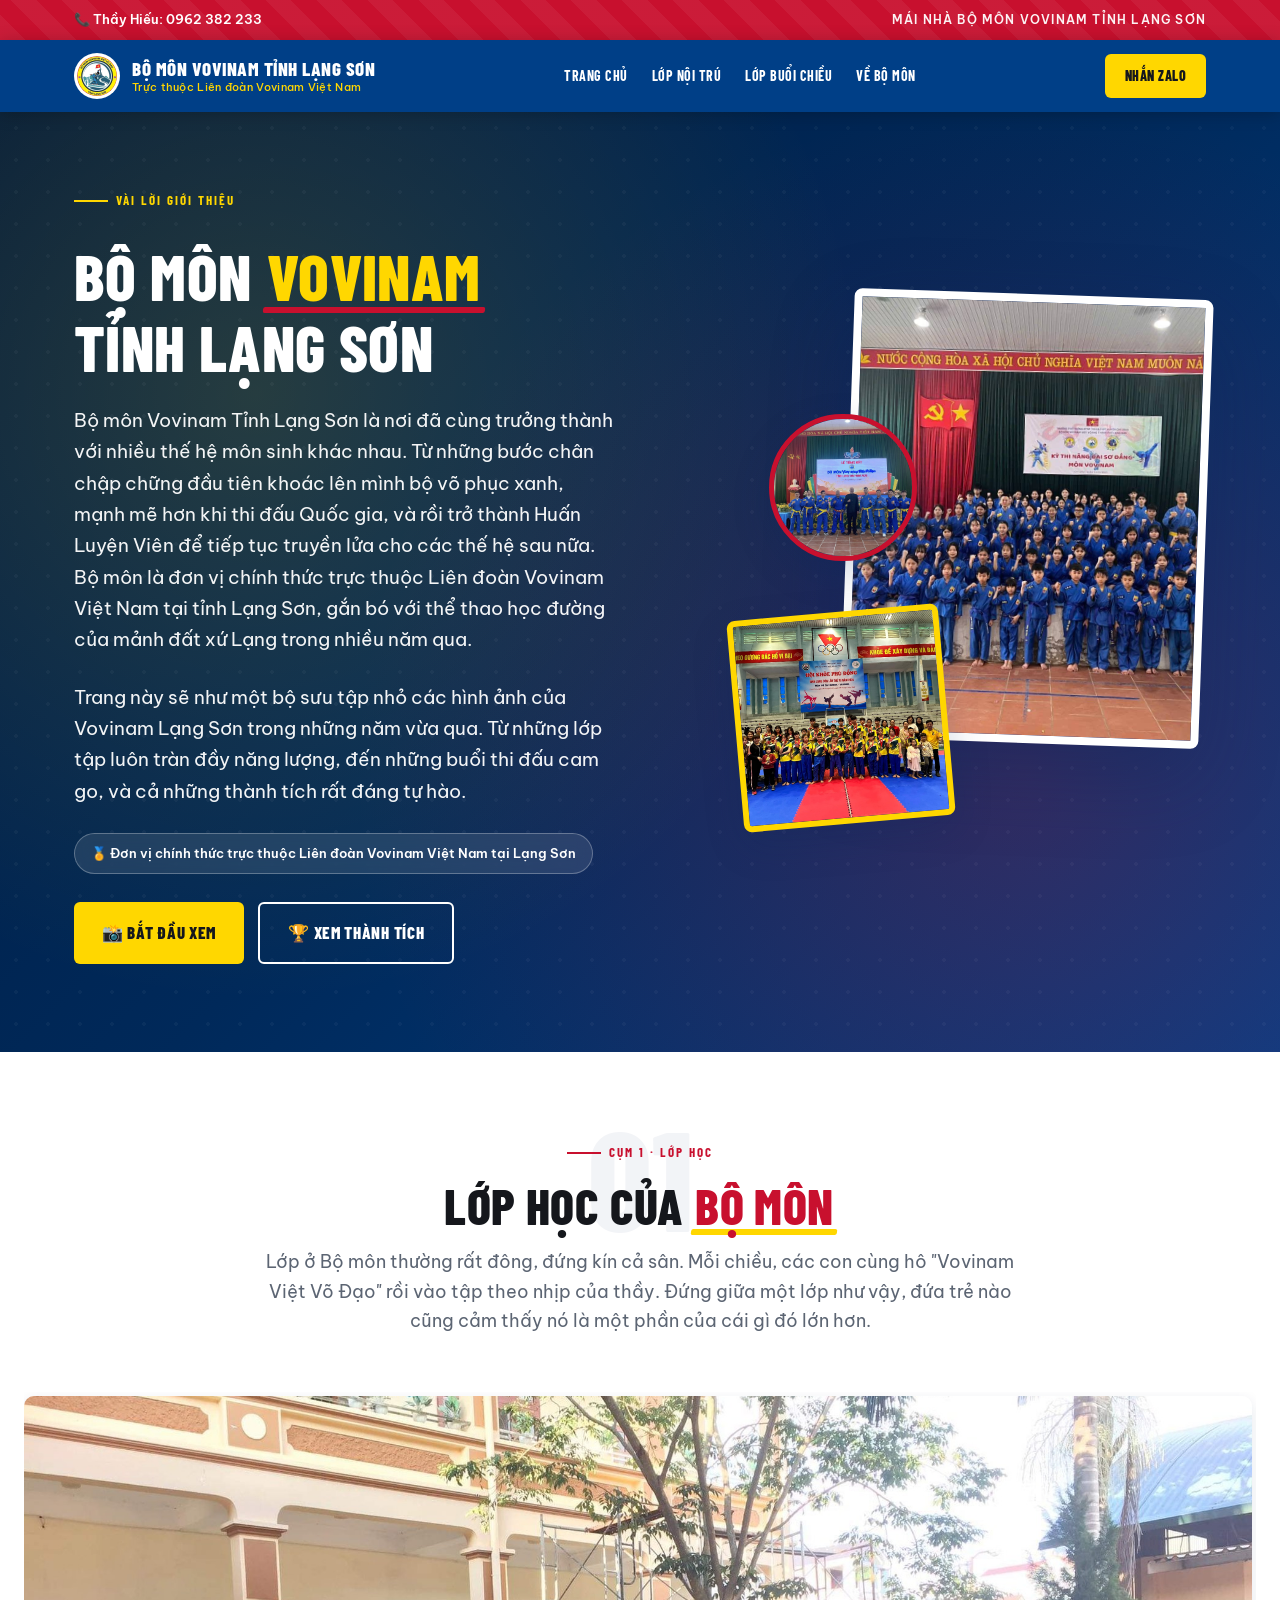
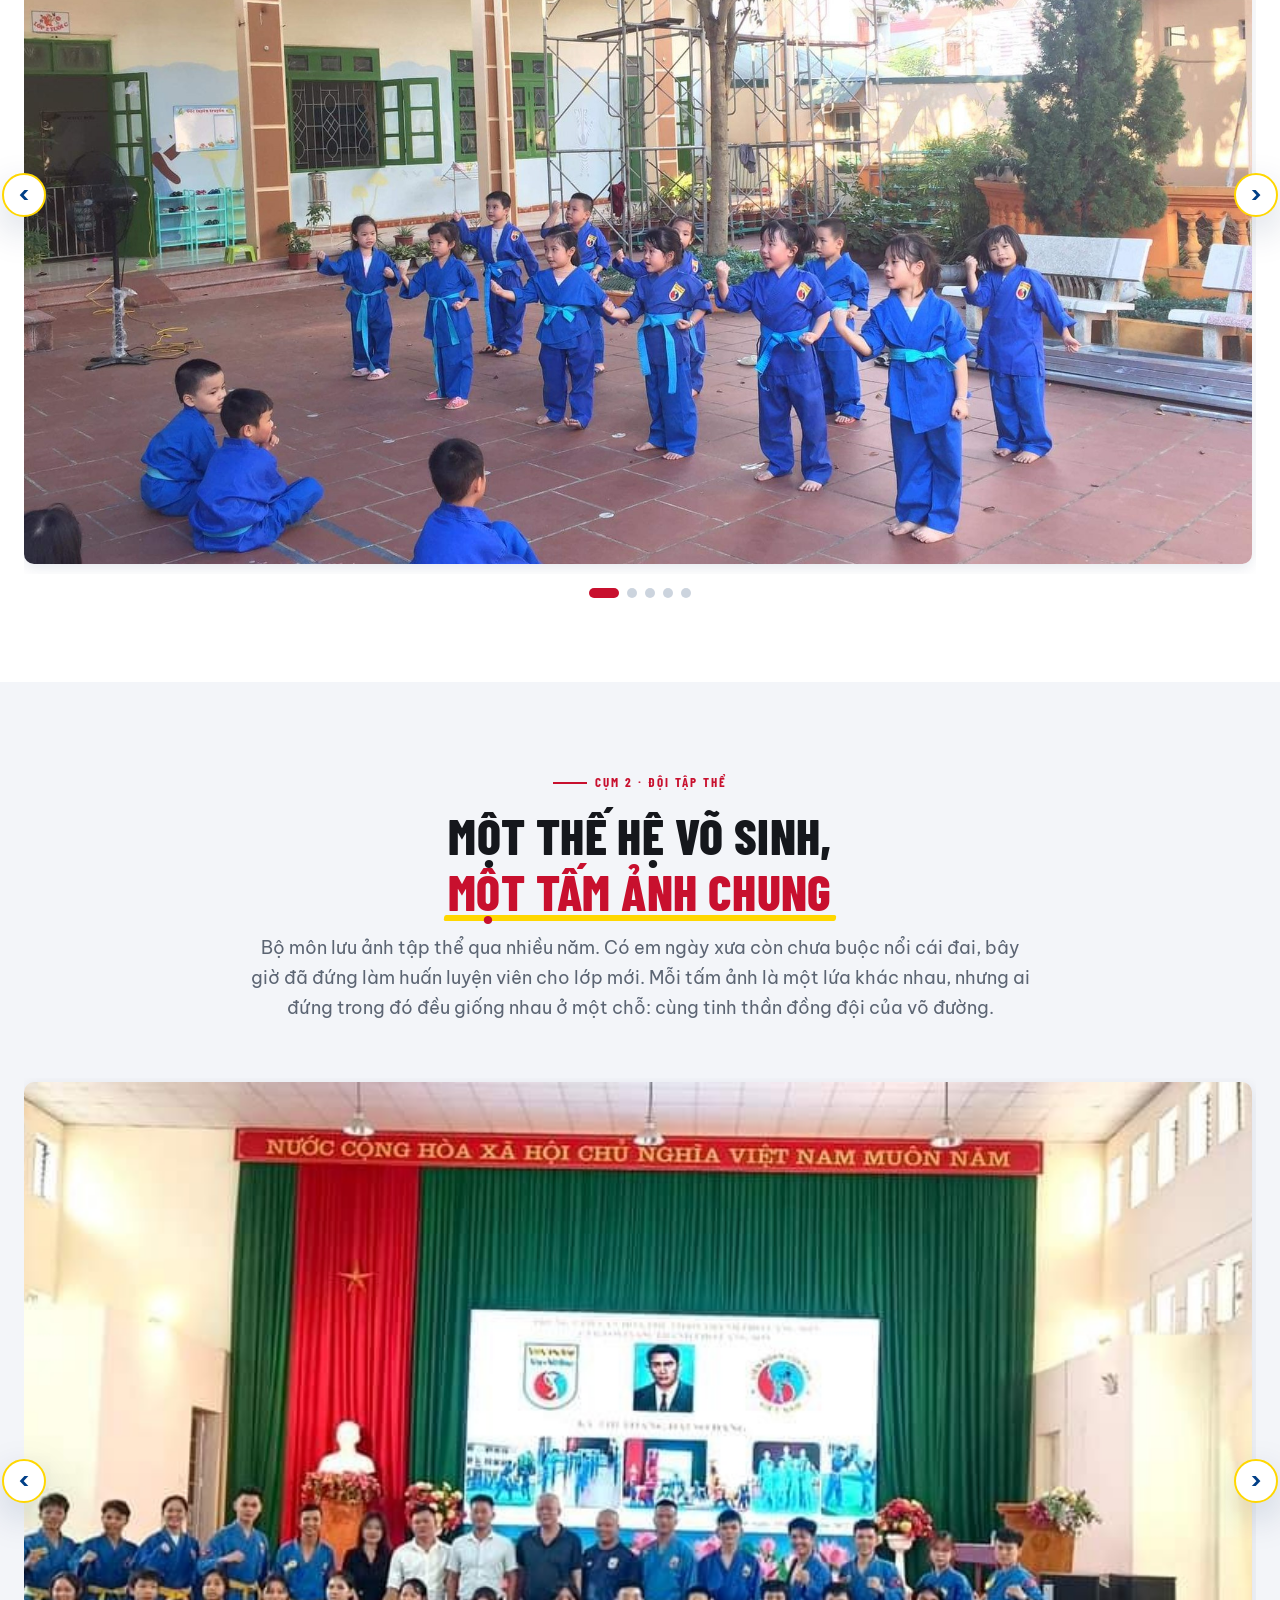
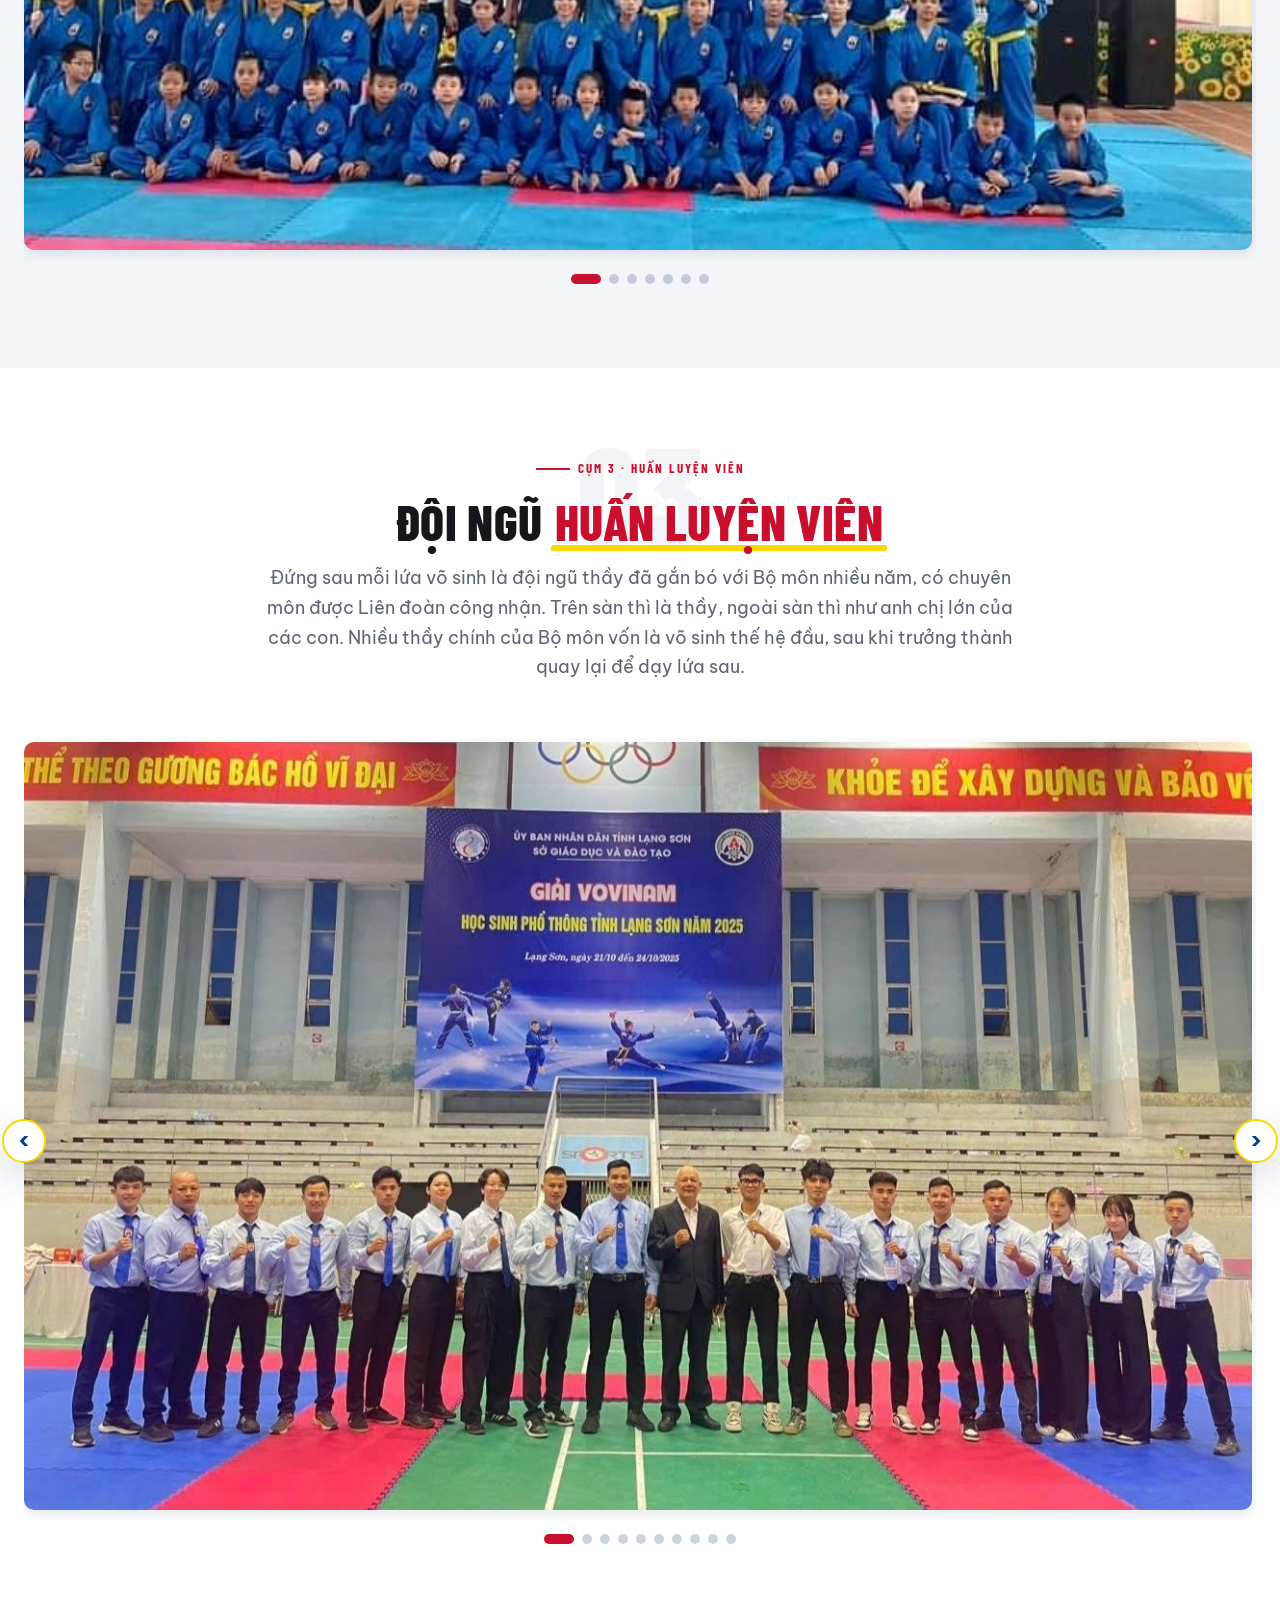
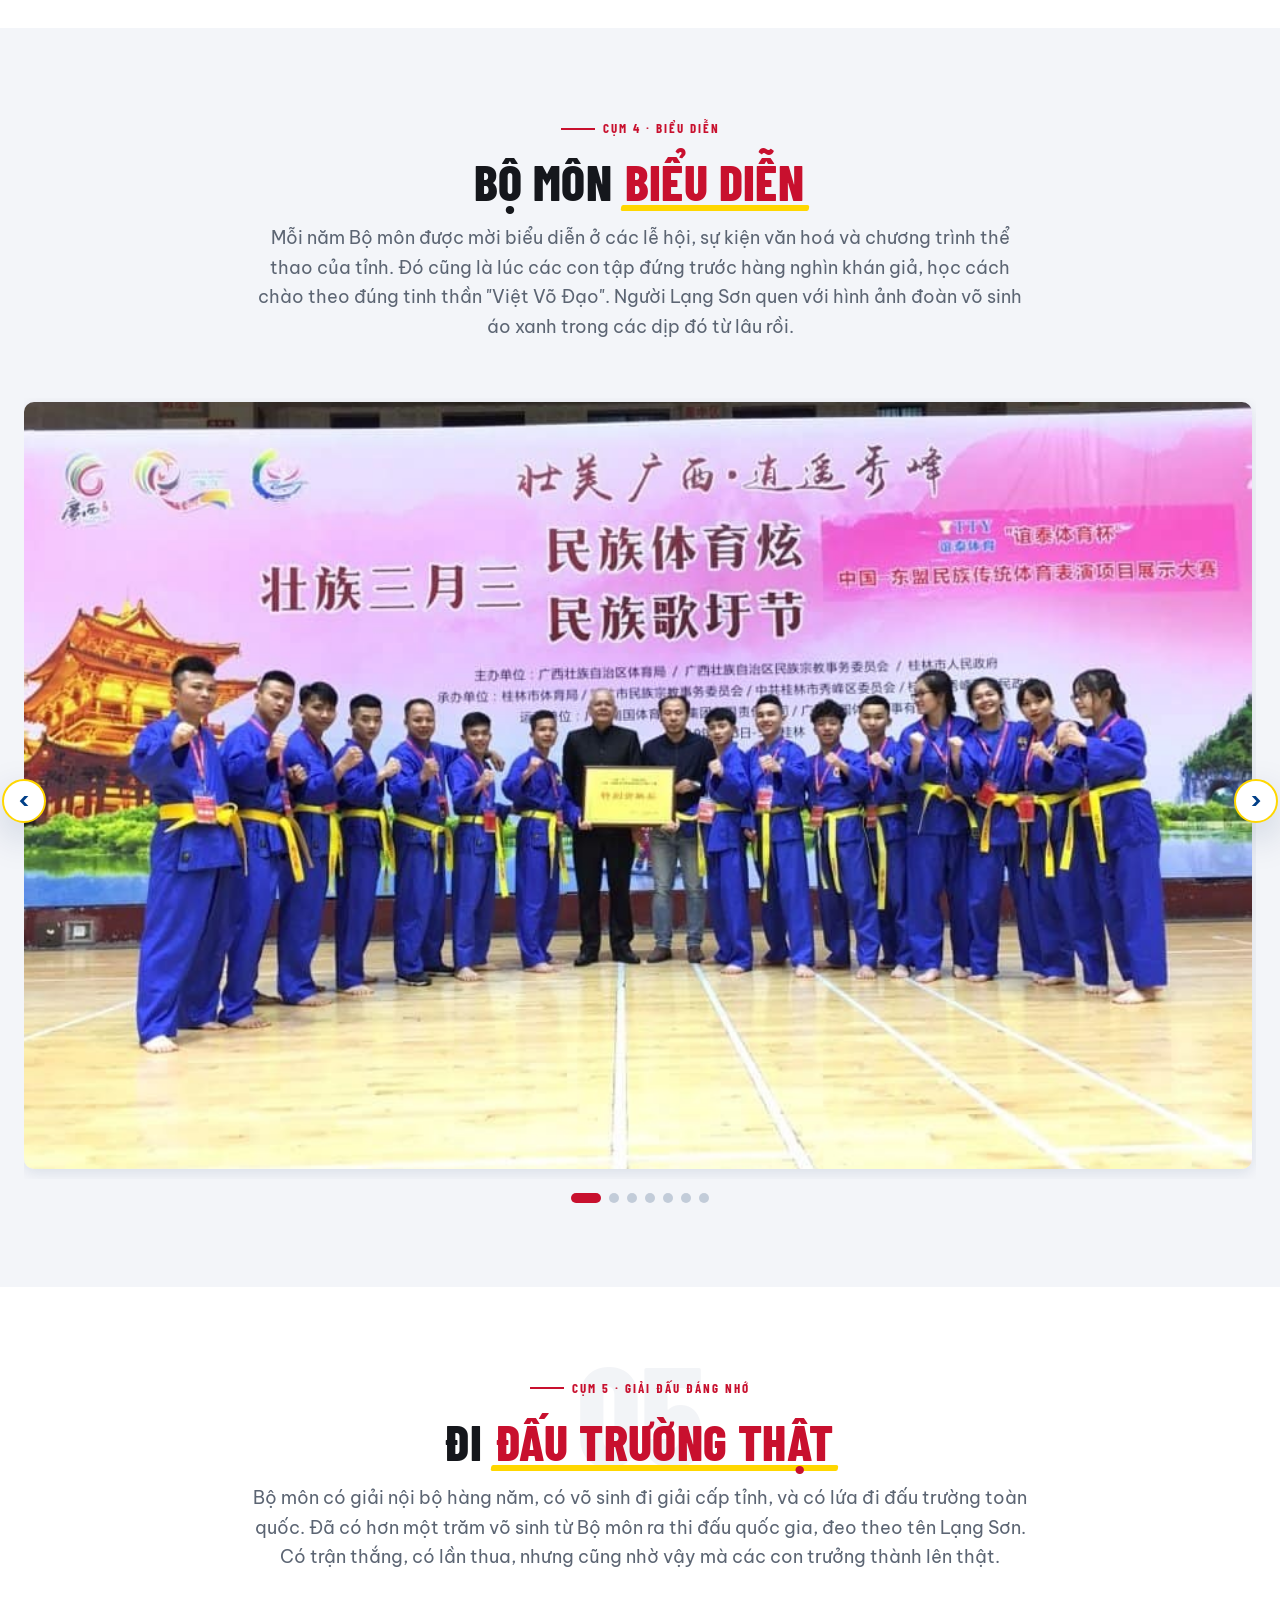
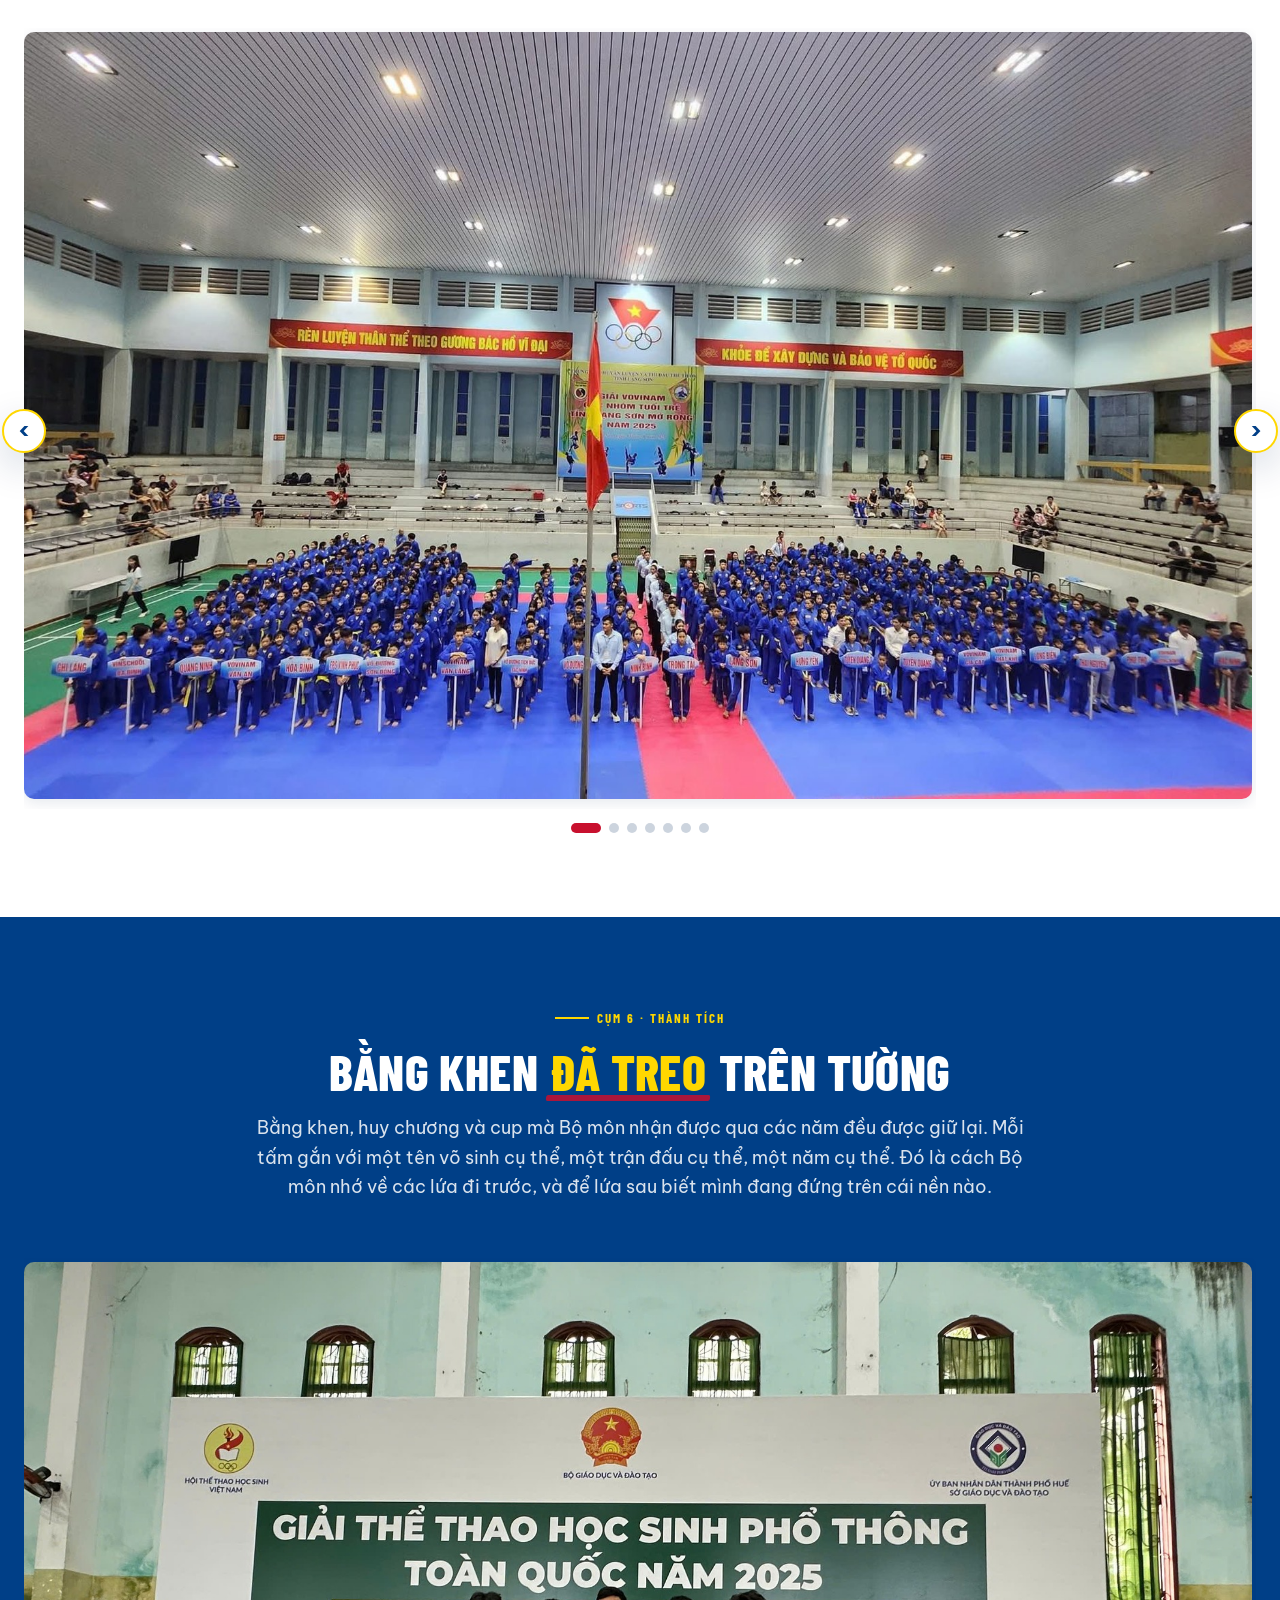
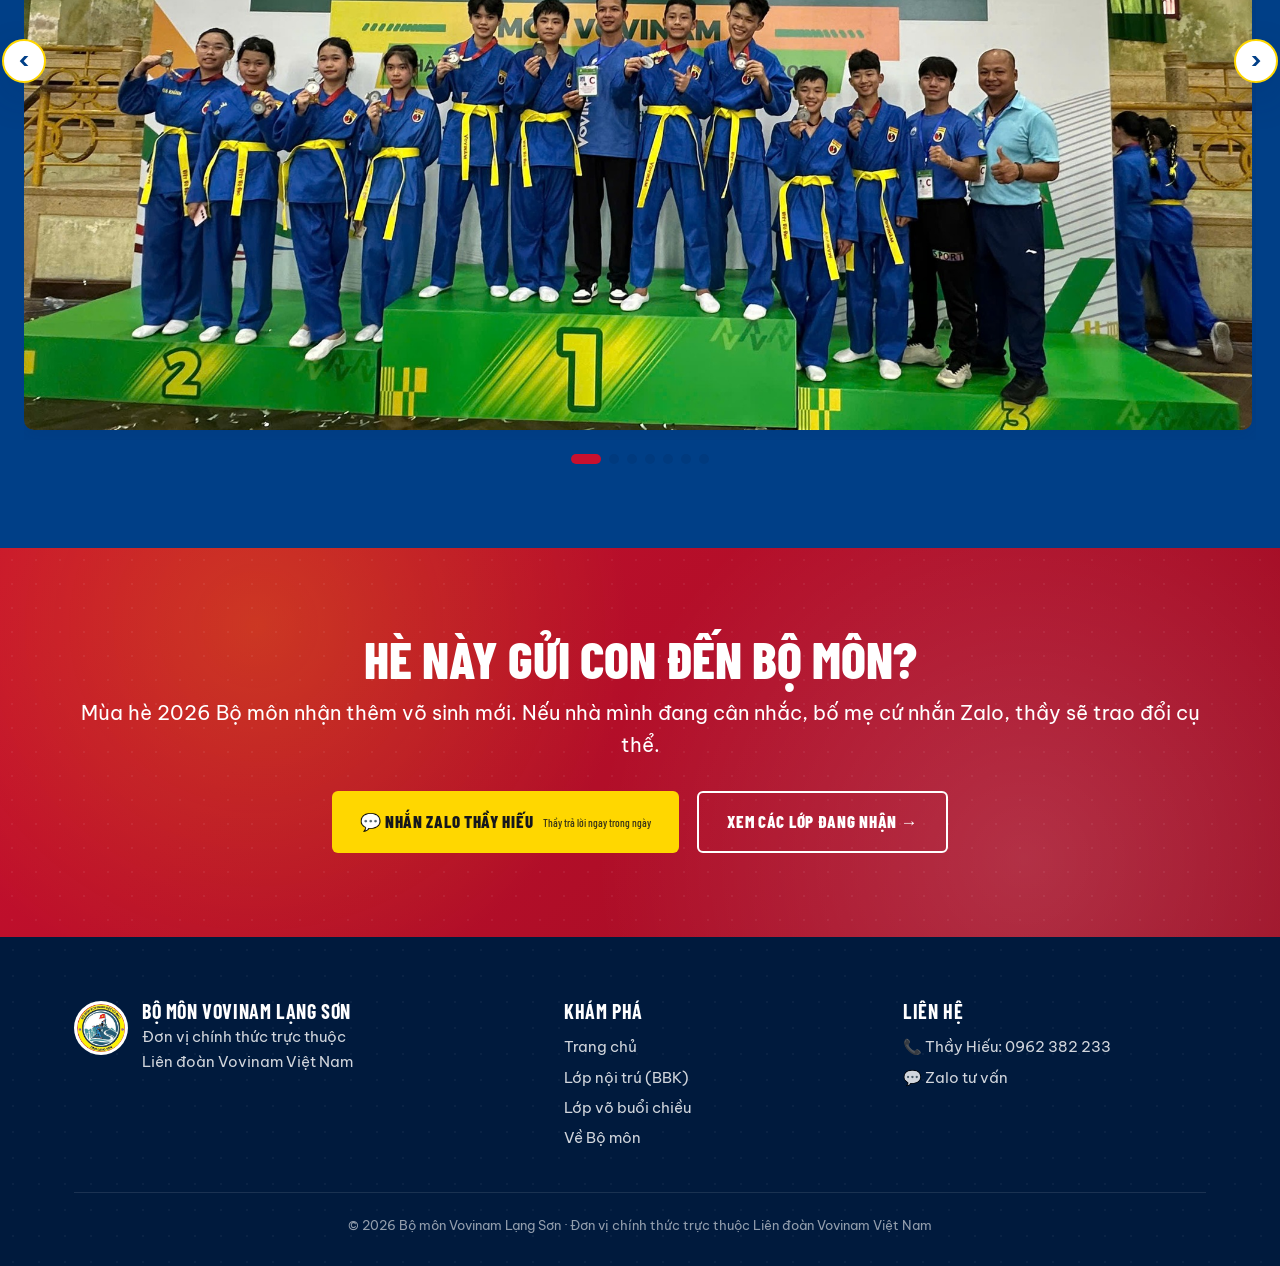
<file: ve-bo-mon.html>
<!DOCTYPE html>
<html lang="vi">
<head>
<meta charset="UTF-8">
<meta name="viewport" content="width=device-width, initial-scale=1.0">
<title>Mái nhà Bộ môn Vovinam Tỉnh Lạng Sơn | Lớp học, HLV, Biểu diễn, Giải đấu, Thành tích</title>
<meta name="description" content="Bộ môn Vovinam Tỉnh Lạng Sơn, đơn vị chính thức trực thuộc Liên đoàn Vovinam Việt Nam. Sáu cụm ảnh kể câu chuyện về lớp học, đội tập thể, đội ngũ huấn luyện viên, biểu diễn cộng đồng, các giải đấu đáng nhớ và thành tích đã đạt được.">
<link rel="preconnect" href="https://fonts.googleapis.com">
<link rel="preconnect" href="https://fonts.gstatic.com" crossorigin>
<link href="https://fonts.googleapis.com/css2?family=Barlow+Condensed:wght@600;700;800&family=Be+Vietnam+Pro:wght@400;500;600;700&family=Caveat:wght@600;700&display=swap&subset=vietnamese" rel="stylesheet">
<link rel="stylesheet" href="styles.css">
</head>
<body>

<div class="topbar"><div class="wrap">
  <div class="left"><span>📞 Thầy Hiếu: 0962 382 233</span></div>
  <div class="right">Mái nhà Bộ môn Vovinam Tỉnh Lạng Sơn</div>
</div></div>

<header class="nav"><div class="wrap">
  <a class="brand" href="index.html">
    <img src="img/logo-vovinam-langson.jpg" alt="Logo Bộ môn Vovinam Lạng Sơn">
    <span class="nm">BỘ MÔN VOVINAM TỈNH LẠNG SƠN<small>Trực thuộc Liên đoàn Vovinam Việt Nam</small></span>
  </a>
  <nav class="links">
    <a href="index.html">Trang chủ</a>
    <a href="lop-an-ngu.html">Lớp nội trú</a>
    <a href="lop-theo-gio.html">Lớp buổi chiều</a>
    <a href="ve-bo-mon.html">Về Bộ môn</a>
  </nav>
  <button class="nav-toggle" aria-label="Menu" type="button"><span></span></button><a class="nav-cta magnetic" href="https://zalo.me/0962382233">Nhắn Zalo</a>
</div></header>

<!-- HERO -->
<section class="hero">
  <div class="wrap">
    <div class="copy reveal">
      <span class="eyebrow">Vài lời giới thiệu</span>
      <h1>Bộ môn <span class="hl">Vovinam</span><br>Tỉnh Lạng Sơn</h1>
      <p class="sub">Bộ môn Vovinam Tỉnh Lạng Sơn là nơi đã cùng trưởng thành với nhiều thế hệ môn sinh khác nhau. Từ những bước chân chập chững đầu tiên khoác lên mình bộ võ phục xanh, mạnh mẽ hơn khi thi đấu Quốc gia, và rồi trở thành Huấn Luyện Viên để tiếp tục truyền lửa cho các thế hệ sau nữa. Bộ môn là đơn vị chính thức trực thuộc Liên đoàn Vovinam Việt Nam tại tỉnh Lạng Sơn, gắn bó với thể thao học đường của mảnh đất xứ Lạng trong nhiều năm qua.</p>
      <p class="sub" style="margin-top:14px">Trang này sẽ như một bộ sưu tập nhỏ các hình ảnh của Vovinam Lạng Sơn trong những năm vừa qua. Từ những lớp tập luôn tràn đầy năng lượng, đến những buổi thi đấu cam go, và cả những thành tích rất đáng tự hào.</p>
      <span class="trust">🏅 Đơn vị chính thức trực thuộc Liên đoàn Vovinam Việt Nam tại Lạng Sơn</span>

      <div style="margin-top:28px; display:flex; gap:14px; flex-wrap:wrap;">
        <a class="btn btn-vang" href="#cum-1">📸 Bắt đầu xem</a>
        <a class="btn btn-outline" href="#cum-6">🏆 Xem thành tích</a>
      </div>
    </div>

    <div class="hero-photos reveal delay-2">
      <div class="ph-main">
        <img class="slot" src="img/vbm-hero-doi-tuyen.jpg" alt="Đội tuyển Vovinam Lạng Sơn" data-label="HERO · Đội tuyển VLS (dọc 4:5)">
      </div>
      <div class="ph-side">
        <img class="slot" src="img/vbm-hero-huy-chuong.jpg" alt="Huy chương" data-label="Huy chương (vuông)">
      </div>
      <div class="ph-tiny">
        <img class="slot" src="img/vbm-hero-co-doan.jpg" alt="Cờ đoàn" data-label="Cờ đoàn (vuông)">
      </div>
    </div>
  </div>
</section>

<!-- CỤM 1 - LỚP HỌC -->
<section class="block" id="cum-1">
  <div class="wrap wrap-w">
    <div class="section-head reveal">
      <span class="nm">01</span>
      <span class="eyebrow">Cụm 1 · Lớp học</span>
      <h2>Lớp học của <span class="hl">Bộ môn</span></h2>
      <p class="sub">Lớp ở Bộ môn thường rất đông, đứng kín cả sân. Mỗi chiều, các con cùng hô "Vovinam Việt Võ Đạo" rồi vào tập theo nhịp của thầy. Đứng giữa một lớp như vậy, đứa trẻ nào cũng cảm thấy nó là một phần của cái gì đó lớn hơn.</p>
    </div>

    <div class="reveal">
      <div class="carousel">
        <button class="carousel-btn prev" aria-label="Ảnh trước">‹</button>
        <button class="carousel-btn next" aria-label="Ảnh tiếp">›</button>
        <div class="carousel-track">
          <div class="carousel-slide big"><img class="slot" src="img/vbm-lop-01.jpg" alt="Lớp học 01" data-label="LỚP HỌC 01 · Toàn cảnh lớp"><div class="cap">Toàn cảnh lớp tập đông võ sinh</div></div>
          <div class="carousel-slide big"><img class="slot" src="img/vbm-lop-02.jpg" alt="Lớp học 02" data-label="LỚP HỌC 02 · Khởi động"><div class="cap">Đội hình khởi động đầu buổi</div></div>
          <div class="carousel-slide big"><img class="slot" src="img/vbm-lop-03.jpg" alt="Lớp học 03" data-label="LỚP HỌC 03 · Tập đòn thế"><div class="cap">Tập đòn thế đồng loạt</div></div>
          <div class="carousel-slide big"><img class="slot" src="img/vbm-lop-04.jpg" alt="Lớp học 04" data-label="LỚP HỌC 04 · Sân tập rộng"><div class="cap">Sân tập rộng, không gian võ đường</div></div>
          <div class="carousel-slide big"><img class="slot" src="img/vbm-lop-05.jpg" alt="Lớp học 05" data-label="LỚP HỌC 05 · Lễ chào sàn"><div class="cap">Lễ chào sàn đầu buổi tập</div></div>
        </div>
        <div class="carousel-dots"></div>
      </div>
    </div>
  </div>
</section>

<!-- CỤM 2 - TẬP THỂ -->
<section class="block alt" id="cum-2">
  <div class="wrap wrap-w">
    <div class="section-head reveal">
      <span class="nm">02</span>
      <span class="eyebrow">Cụm 2 · Đội tập thể</span>
      <h2>Một thế hệ võ sinh, <span class="hl">một tấm ảnh chung</span></h2>
      <p class="sub">Bộ môn lưu ảnh tập thể qua nhiều năm. Có em ngày xưa còn chưa buộc nổi cái đai, bây giờ đã đứng làm huấn luyện viên cho lớp mới. Mỗi tấm ảnh là một lứa khác nhau, nhưng ai đứng trong đó đều giống nhau ở một chỗ: cùng tinh thần đồng đội của võ đường.</p>
    </div>

    <div class="reveal">
      <div class="carousel">
        <button class="carousel-btn prev" aria-label="Ảnh trước">‹</button>
        <button class="carousel-btn next" aria-label="Ảnh tiếp">›</button>
        <div class="carousel-track">
          <div class="carousel-slide big"><img class="slot" src="img/vbm-tt-01.jpg" alt="Tập thể 01" data-label="TẬP THỂ 01 · Cả Bộ môn"><div class="cap">Tập thể cả Bộ môn</div></div>
          <div class="carousel-slide big"><img class="slot" src="img/vbm-tt-02.jpg" alt="Tập thể 02" data-label="TẬP THỂ 02 · Lớp lớn"><div class="cap">Đội tập thể lớp lớn</div></div>
          <div class="carousel-slide big"><img class="slot" src="img/vbm-tt-03.jpg" alt="Tập thể 03" data-label="TẬP THỂ 03 · Lớp nhỏ"><div class="cap">Đội tập thể lớp nhỏ</div></div>
          <div class="carousel-slide big"><img class="slot" src="img/vbm-tt-04.jpg" alt="Tập thể 04" data-label="TẬP THỂ 04 · Đội thi đấu"><div class="cap">Đội thi đấu</div></div>
          <div class="carousel-slide big"><img class="slot" src="img/vbm-tt-05.jpg" alt="Tập thể 05" data-label="TẬP THỂ 05 · Đội biểu diễn"><div class="cap">Đội biểu diễn</div></div>
          <div class="carousel-slide big"><img class="slot" src="img/vbm-tt-06.jpg" alt="Tập thể 06" data-label="TẬP THỂ 06 · Sau khoá tập"><div class="cap">Cả lớp sau khoá tập</div></div>
          <div class="carousel-slide big"><img class="slot" src="img/vbm-tt-07.jpg" alt="Tập thể 07" data-label="TẬP THỂ 07 · Trao đai"><div class="cap">Tập thể lễ trao đai</div></div>
        </div>
        <div class="carousel-dots"></div>
      </div>
    </div>
  </div>
</section>

<!-- CỤM 3 - HUẤN LUYỆN VIÊN -->
<section class="block" id="cum-3">
  <div class="wrap wrap-w">
    <div class="section-head reveal">
      <span class="nm">03</span>
      <span class="eyebrow">Cụm 3 · Huấn luyện viên</span>
      <h2>Đội ngũ <span class="hl">huấn luyện viên</span></h2>
      <p class="sub">Đứng sau mỗi lứa võ sinh là đội ngũ thầy đã gắn bó với Bộ môn nhiều năm, có chuyên môn được Liên đoàn công nhận. Trên sàn thì là thầy, ngoài sàn thì như anh chị lớn của các con. Nhiều thầy chính của Bộ môn vốn là võ sinh thế hệ đầu, sau khi trưởng thành quay lại để dạy lứa sau.</p>
    </div>

    <div class="reveal">
      <div class="carousel">
        <button class="carousel-btn prev" aria-label="Ảnh trước">‹</button>
        <button class="carousel-btn next" aria-label="Ảnh tiếp">›</button>
        <div class="carousel-track">
          <div class="carousel-slide big"><img class="slot" src="img/vbm-hlv-01.jpg" alt="HLV 01" data-label="HLV 01"></div>
          <div class="carousel-slide big"><img class="slot" src="img/vbm-hlv-02.jpg" alt="HLV 02" data-label="HLV 02"></div>
          <div class="carousel-slide big"><img class="slot" src="img/vbm-hlv-03.jpg" alt="HLV 03" data-label="HLV 03"></div>
          <div class="carousel-slide big"><img class="slot" src="img/vbm-hlv-04.jpg" alt="HLV 04" data-label="HLV 04 · Thầy kèm"><div class="cap">Thầy kèm từng em trên sàn</div></div>
          <div class="carousel-slide big"><img class="slot" src="img/vbm-hlv-05.jpg" alt="HLV 05" data-label="HLV 05 · Chỉ đạo"><div class="cap">Thầy chỉ đạo đòn thế</div></div>
          <div class="carousel-slide big"><img class="slot" src="img/vbm-hlv-06.jpg" alt="HLV 06" data-label="HLV 06 · Biểu diễn"><div class="cap">Thầy biểu diễn mẫu</div></div>
          <div class="carousel-slide big"><img class="slot" src="img/vbm-hlv-07.jpg" alt="HLV 07" data-label="HLV 07 · Chấm thi đai"><div class="cap">Thầy chấm thi đai</div></div>
          <div class="carousel-slide big"><img class="slot" src="img/vbm-hlv-08.jpg" alt="HLV 08" data-label="HLV 08 · Giao lưu"><div class="cap">Giao lưu với HLV tỉnh khác</div></div>
          <div class="carousel-slide big"><img class="slot" src="img/vbm-hlv-09.jpg" alt="HLV 09" data-label="HLV 09 · Tập thể HLV"><div class="cap">Tập thể huấn luyện viên Bộ môn</div></div>
          <div class="carousel-slide big"><img class="slot" src="img/vbm-hlv-10.jpg" alt="HLV 10" data-label="HLV 10 · Võ sinh cũ"><div class="cap">Thầy và các võ sinh đã trưởng thành</div></div>
        </div>
        <div class="carousel-dots"></div>
      </div>
    </div>
  </div>
</section>

<!-- CỤM 4 - BIỂU DIỄN -->
<section class="block alt" id="cum-4">
  <div class="wrap wrap-w">
    <div class="section-head reveal">
      <span class="nm">04</span>
      <span class="eyebrow">Cụm 4 · Biểu diễn</span>
      <h2>Bộ môn <span class="hl">biểu diễn</span></h2>
      <p class="sub">Mỗi năm Bộ môn được mời biểu diễn ở các lễ hội, sự kiện văn hoá và chương trình thể thao của tỉnh. Đó cũng là lúc các con tập đứng trước hàng nghìn khán giả, học cách chào theo đúng tinh thần "Việt Võ Đạo". Người Lạng Sơn quen với hình ảnh đoàn võ sinh áo xanh trong các dịp đó từ lâu rồi.</p>
    </div>

    <div class="reveal">
      <div class="carousel">
        <button class="carousel-btn prev" aria-label="Ảnh trước">‹</button>
        <button class="carousel-btn next" aria-label="Ảnh tiếp">›</button>
        <div class="carousel-track">
          <div class="carousel-slide big"><img class="slot" src="img/vbm-bd-01.jpg" alt="Biểu diễn 01" data-label="BD 01 · Lễ hội tỉnh"><div class="cap">Biểu diễn lễ hội tỉnh</div></div>
          <div class="carousel-slide big"><img class="slot" src="img/vbm-bd-02.jpg" alt="Biểu diễn 02" data-label="BD 02 · Quyền đôi"><div class="cap">Quyền pháp đôi trên sân khấu</div></div>
          <div class="carousel-slide big"><img class="slot" src="img/vbm-bd-03.jpg" alt="Biểu diễn 03" data-label="BD 03 · Tự vệ"><div class="cap">Biểu diễn tự vệ</div></div>
          <div class="carousel-slide big"><img class="slot" src="img/vbm-bd-04.jpg" alt="Biểu diễn 04" data-label="BD 04 · Đòn bay"><div class="cap">Đòn bay đặc trưng Vovinam</div></div>
          <div class="carousel-slide big"><img class="slot" src="img/vbm-bd-05.jpg" alt="Biểu diễn 05" data-label="BD 05 · Đội nhí"><div class="cap">Đội biểu diễn các bé</div></div>
          <div class="carousel-slide big"><img class="slot" src="img/vbm-bd-06.jpg" alt="Biểu diễn 06" data-label="BD 06 · Khán giả"><div class="cap">Khán giả đông và nhiệt tình</div></div>
          <div class="carousel-slide big"><img class="slot" src="img/vbm-bd-07.jpg" alt="Biểu diễn 07" data-label="BD 07 · Cờ đoàn"><div class="cap">Cờ Vovinam tung bay</div></div>
        </div>
        <div class="carousel-dots"></div>
      </div>
    </div>
  </div>
</section>

<!-- CỤM 5 - GIẢI ĐẤU -->
<section class="block" id="cum-5">
  <div class="wrap wrap-w">
    <div class="section-head reveal">
      <span class="nm">05</span>
      <span class="eyebrow">Cụm 5 · Giải đấu đáng nhớ</span>
      <h2>Đi <span class="hl">đấu trường thật</span></h2>
      <p class="sub">Bộ môn có giải nội bộ hàng năm, có võ sinh đi giải cấp tỉnh, và có lứa đi đấu trường toàn quốc. Đã có hơn một trăm võ sinh từ Bộ môn ra thi đấu quốc gia, đeo theo tên Lạng Sơn. Có trận thắng, có lần thua, nhưng cũng nhờ vậy mà các con trưởng thành lên thật.</p>
    </div>

    <div class="reveal">
      <div class="carousel">
        <button class="carousel-btn prev" aria-label="Ảnh trước">‹</button>
        <button class="carousel-btn next" aria-label="Ảnh tiếp">›</button>
        <div class="carousel-track">
          <div class="carousel-slide big"><img class="slot" src="img/vbm-gd-01.jpg" alt="Giải đấu 01" data-label="GĐ 01 · Lễ khai mạc"><div class="cap">Lễ khai mạc giải nội bộ hàng năm</div></div>
          <div class="carousel-slide big"><img class="slot" src="img/vbm-gd-02.jpg" alt="Giải đấu 02" data-label="GĐ 02 · Đối kháng"><div class="cap">Trận đối kháng đầy kịch tính</div></div>
          <div class="carousel-slide big"><img class="slot" src="img/vbm-gd-03.jpg" alt="Giải đấu 03" data-label="GĐ 03 · Thi quyền"><div class="cap">Phần thi quyền pháp</div></div>
          <div class="carousel-slide big"><img class="slot" src="img/vbm-gd-04.jpg" alt="Giải đấu 04" data-label="GĐ 04 · Cấp tỉnh"><div class="cap">Đại diện Lạng Sơn tại giải cấp tỉnh</div></div>
          <div class="carousel-slide big"><img class="slot" src="img/vbm-gd-05.jpg" alt="Giải đấu 05" data-label="GĐ 05 · Toàn quốc"><div class="cap">Võ sinh đi thi đấu cấp toàn quốc</div></div>
          <div class="carousel-slide big"><img class="slot" src="img/vbm-gd-06.jpg" alt="Giải đấu 06" data-label="GĐ 06 · Trao huy chương"><div class="cap">Trao huy chương cho các con</div></div>
          <div class="carousel-slide big"><img class="slot" src="img/vbm-gd-07.jpg" alt="Giải đấu 07" data-label="GĐ 07 · Tổng kết"><div class="cap">Tổng kết, vui chung cả lớp</div></div>
        </div>
        <div class="carousel-dots"></div>
      </div>
    </div>
  </div>
</section>

<!-- CỤM 6 - THÀNH TÍCH -->
<section class="block dark" id="cum-6">
  <div class="wrap wrap-w">
    <div class="section-head reveal">
      <span class="nm">06</span>
      <span class="eyebrow">Cụm 6 · Thành tích</span>
      <h2>Bằng khen <span class="hl">đã treo</span> trên tường</h2>
      <p class="sub">Bằng khen, huy chương và cup mà Bộ môn nhận được qua các năm đều được giữ lại. Mỗi tấm gắn với một tên võ sinh cụ thể, một trận đấu cụ thể, một năm cụ thể. Đó là cách Bộ môn nhớ về các lứa đi trước, và để lứa sau biết mình đang đứng trên cái nền nào.</p>
    </div>

    <div class="reveal">
      <div class="carousel">
        <button class="carousel-btn prev" aria-label="Ảnh trước">‹</button>
        <button class="carousel-btn next" aria-label="Ảnh tiếp">›</button>
        <div class="carousel-track">
          <div class="carousel-slide big"><img class="slot" src="img/vbm-tt-tic-01.jpg" alt="Thành tích 01" data-label="TT 01 · Bằng khen"></div>
          <div class="carousel-slide big"><img class="slot" src="img/vbm-tt-tic-02.jpg" alt="Thành tích 02" data-label="TT 02 · HCV"></div>
          <div class="carousel-slide big"><img class="slot" src="img/vbm-tt-tic-03.jpg" alt="Thành tích 03" data-label="TT 03 · HCB"></div>
          <div class="carousel-slide big"><img class="slot" src="img/vbm-tt-tic-04.jpg" alt="Thành tích 04" data-label="TT 04 · HCĐ"></div>
          <div class="carousel-slide big"><img class="slot" src="img/vbm-tt-tic-05.jpg" alt="Thành tích 05" data-label="TT 05 · Cup"></div>
          <div class="carousel-slide big"><img class="slot" src="img/vbm-tt-tic-06.jpg" alt="Thành tích 06" data-label="TT 06 · Bằng công nhận"></div>
          <div class="carousel-slide big"><img class="slot" src="img/vbm-tt-tic-07.jpg" alt="Thành tích 07" data-label="TT 07 · Đội tuyển"></div>
        </div>
        <div class="carousel-dots"></div>
      </div>
    </div>
  </div>
</section>

<!-- CTA -->
<section class="block cta-strip">
  <div class="wrap">
    <h2 class="reveal">Hè này gửi con đến Bộ môn?</h2>
    <p class="reveal delay-1">Mùa hè 2026 Bộ môn nhận thêm võ sinh mới. Nếu nhà mình đang cân nhắc, bố mẹ cứ nhắn Zalo, thầy sẽ trao đổi cụ thể.</p>
    <div class="cta-row reveal delay-2">
      <a class="btn btn-vang" href="https://zalo.me/0962382233">💬 Nhắn Zalo Thầy Hiếu<small>Thầy trả lời ngay trong ngày</small></a>
      <a class="btn btn-outline" href="index.html#lop">Xem các lớp đang nhận →</a>
    </div>
  </div>
</section>

<footer><div class="wrap">
  <div class="cols">
    <div><div class="brand-f"><img src="img/logo-vovinam-langson.jpg" alt="Logo"><div><h4>Bộ môn Vovinam Lạng Sơn</h4>Đơn vị chính thức trực thuộc<br>Liên đoàn Vovinam Việt Nam</div></div></div>
    <div><h4>Khám phá</h4><p><a href="index.html">Trang chủ</a></p><p><a href="lop-an-ngu.html">Lớp nội trú (BBK)</a></p><p><a href="lop-theo-gio.html">Lớp võ buổi chiều</a></p><p><a href="ve-bo-mon.html">Về Bộ môn</a></p></div>
    <div><h4>Liên hệ</h4><p>📞 Thầy Hiếu: 0962 382 233</p><p>💬 <a href="https://zalo.me/0962382233">Zalo tư vấn</a></p></div>
  </div>
  <div class="copy">© 2026 Bộ môn Vovinam Lạng Sơn · Đơn vị chính thức trực thuộc Liên đoàn Vovinam Việt Nam</div>
</div></footer>

<div class="callbar">
  <a class="btn btn-do" href="https://zalo.me/0962382233">💬 Zalo</a>
  <a class="btn btn-vang" href="tel:0962382233">📞 Gọi tư vấn</a>
</div>

<script src="scripts.js?v=20260528-2225" defer></script>
</body>
</html>
</file>
<file: styles.css>
/* ============================================================
   VOVINAM LẠNG SƠN — Landing v2 (Editorial Magazine)
   Brand: Vàng #FFD700 · Xanh #003F87 · Đỏ #C8102E
   Style: Editorial — broken grids, polaroid stacks, sticker overlays,
          framed pop-out photos, magazine kickers, magnetic motion.
   ============================================================ */

:root {
  --vang:    #FFD700;
  --vang-d:  #E6B800;
  --xanh:    #003F87;
  --xanh-d:  #00295a;
  --xanh-dd: #001a3d;
  --do:      #C8102E;
  --do-d:    #9c0c23;
  --kem:     #f9f4e8;          /* cream cho editorial */
  --kraft:   #ede4cf;          /* paper background */
  --den:     #15171c;
  --den-2:   #2a2d35;
  --xam:     #5c6573;
  --xam-l:   #8c95a6;
  --xam-bg:  #f3f5f9;
  --line:    #e5e9f1;
  --trang:   #ffffff;
  --shadow-s: 0 4px 14px rgba(0,41,90,.10);
  --shadow:   0 14px 38px rgba(0,41,90,.18);
  --shadow-l: 0 30px 80px rgba(0,41,90,.28);
  --maxw:    1180px;
  --maxw-w:  1320px;
}

*, *::before, *::after { margin:0; padding:0; box-sizing:border-box; }
html { scroll-behavior:smooth; }
body {
  font-family:'Be Vietnam Pro',-apple-system,BlinkMacSystemFont,'Segoe UI',Roboto,sans-serif;
  color:var(--den); line-height:1.62; background:var(--trang); font-size:16px;
  -webkit-font-smoothing:antialiased; overflow-x:hidden;
}
img { max-width:100%; display:block; }
a { color:inherit; text-decoration:none; }
button { font:inherit; cursor:pointer; border:none; background:none; }
::selection { background:var(--vang); color:var(--den); }

.wrap { width:100%; max-width:var(--maxw); margin:0 auto; padding:0 24px; }
.wrap-w { max-width:var(--maxw-w); }

/* heading + display fonts */
h1, h2, h3, h4, .display { font-family:'Barlow Condensed','Be Vietnam Pro',sans-serif; line-height:1.02; }
.display { text-transform:uppercase; letter-spacing:.4px; font-weight:800; }
.eyebrow {
  display:inline-flex; align-items:center; gap:8px;
  color:var(--do); font-family:'Barlow Condensed',sans-serif;
  font-weight:700; text-transform:uppercase; letter-spacing:2px;
  font-size:13px;
}
.eyebrow::before { content:""; width:34px; height:2px; background:var(--do); }
section.dark .eyebrow, section.dark-grad .eyebrow, .hero .eyebrow { color:var(--vang); }
section.dark .eyebrow::before, section.dark-grad .eyebrow::before, .hero .eyebrow::before { background:var(--vang); }

/* ---------- TOPBAR ---------- */
.topbar { background:var(--do); color:#fff; font-size:13px; font-weight:600; position:relative; overflow:hidden; }
.topbar::before {
  content:""; position:absolute; inset:0;
  background:repeating-linear-gradient(45deg, rgba(255,255,255,.05) 0 18px, transparent 18px 36px);
  animation:stripe-slide 20s linear infinite;
}
@keyframes stripe-slide { from{background-position:0 0} to{background-position:72px 0} }
.topbar .wrap { display:flex; justify-content:space-between; align-items:center; height:40px; gap:12px; position:relative; z-index:1; }
.topbar .left { display:flex; gap:18px; }
.topbar .right { text-transform:uppercase; letter-spacing:1.2px; opacity:.95; font-size:12px; }
@media (max-width:720px){
  .topbar .right { display:none; }
  .topbar .left { gap:14px; font-size:12px; }
}

/* ---------- NAV ---------- */
.nav { position:sticky; top:0; z-index:50; background:var(--xanh); color:#fff; box-shadow:0 2px 16px rgba(0,0,0,.22); }
.nav .wrap { display:flex; align-items:center; justify-content:space-between; height:72px; gap:14px; }
.nav .brand { display:flex; align-items:center; gap:12px; }
.nav .brand img { height:46px; width:46px; border-radius:50%; background:#fff; padding:3px; object-fit:contain; }
.nav .brand .nm { font-family:'Barlow Condensed',sans-serif; font-weight:800; text-transform:uppercase; font-size:19px; letter-spacing:.5px; line-height:1; }
.nav .brand .nm small { display:block; font-family:'Be Vietnam Pro',sans-serif; font-weight:500; font-size:11px; letter-spacing:.3px; color:var(--vang); text-transform:none; margin-top:4px; }
.nav .links { display:flex; gap:24px; font-weight:700; font-size:14px; text-transform:uppercase; letter-spacing:.5px; font-family:'Barlow Condensed',sans-serif; }
.nav .links a { position:relative; padding:6px 0; transition:color .2s; }
.nav .links a::after { content:""; position:absolute; bottom:0; left:0; right:0; height:2px; background:var(--vang); transform:scaleX(0); transition:transform .25s ease; transform-origin:left; }
.nav .links a:hover { color:var(--vang); }
.nav .links a:hover::after { transform:scaleX(1); }
.nav .nav-cta {
  background:var(--vang); color:var(--den);
  padding:11px 20px; border-radius:6px; font-weight:800; font-size:14px;
  text-transform:uppercase; font-family:'Barlow Condensed',sans-serif;
  letter-spacing:.5px; white-space:nowrap;
  transition:transform .15s, box-shadow .15s;
}
.nav .nav-cta:hover { transform:translateY(-2px); box-shadow:0 8px 24px rgba(255,215,0,.4); }
/* Hamburger toggle (mobile menu) */
.nav-toggle {
  display:none; background:rgba(255,255,255,.12);
  width:44px; height:44px; border-radius:8px;
  border:1px solid rgba(255,255,255,.2);
  cursor:pointer; align-items:center; justify-content:center;
  margin-left:8px;
}
.nav-toggle span {
  display:block; width:22px; height:2px; background:#fff;
  position:relative; transition:transform .25s, opacity .2s;
}
.nav-toggle span::before, .nav-toggle span::after {
  content:""; position:absolute; left:0; right:0; height:2px; background:#fff;
  transition:transform .25s;
}
.nav-toggle span::before { top:-7px; }
.nav-toggle span::after { top:7px; }
.nav.menu-open .nav-toggle span { background:transparent; }
.nav.menu-open .nav-toggle span::before { top:0; transform:rotate(45deg); }
.nav.menu-open .nav-toggle span::after { top:0; transform:rotate(-45deg); }

@media (max-width:860px){
  .nav-toggle { display:inline-flex; }
  .nav .links {
    position:absolute; top:100%; left:0; right:0;
    background:var(--xanh-d); display:flex; flex-direction:column;
    gap:0; padding:10px 0; border-top:1px solid rgba(255,255,255,.1);
    box-shadow:0 12px 22px rgba(0,0,0,.3);
    transform:translateY(-12px); opacity:0; pointer-events:none;
    transition:transform .25s, opacity .2s;
    z-index:60;
  }
  .nav.menu-open .links { transform:translateY(0); opacity:1; pointer-events:auto; }
  .nav .links a { padding:14px 24px; font-size:15px; border-bottom:1px solid rgba(255,255,255,.06); }
  .nav .links a::after { display:none; }
}
@media (max-width:720px){
  .nav .brand .nm { font-size:15px; }
  .nav .brand .nm small { display:none; }
  .nav .brand img { height:40px; width:40px; }
  .nav .nav-cta { padding:8px 12px; font-size:12px; }
}

/* ---------- BUTTONS ---------- */
.btn {
  display:inline-flex; align-items:center; justify-content:center; gap:10px;
  font-family:'Barlow Condensed',sans-serif; font-weight:800;
  text-transform:uppercase; letter-spacing:.7px;
  border-radius:6px; padding:15px 28px; font-size:17px;
  transition:transform .15s, box-shadow .2s, background .15s;
  text-align:center; position:relative; overflow:hidden;
}
.btn::before {
  content:""; position:absolute; inset:0;
  background:linear-gradient(120deg, transparent 30%, rgba(255,255,255,.2) 50%, transparent 70%);
  transform:translateX(-100%); transition:transform .5s;
}
.btn:hover::before { transform:translateX(100%); }
.btn:hover { transform:translateY(-3px); box-shadow:var(--shadow); }
.btn-do { background:var(--do); color:#fff; }
.btn-do:hover { background:var(--do-d); }
.btn-vang { background:var(--vang); color:var(--den); }
.btn-vang:hover { background:var(--vang-d); }
.btn-outline { background:transparent; color:#fff; border:2px solid #fff; }
.btn-outline:hover { background:#fff; color:var(--xanh); }
.btn-block { display:flex; width:100%; }
.btn small { display:block; font-weight:500; font-size:11px; letter-spacing:0; text-transform:none; opacity:.85; margin-top:2px; }

/* ---------- HERO ---------- */
.hero { position:relative; color:#fff; background:var(--xanh-dd); overflow:hidden; isolation:isolate; }
.hero::before {
  content:""; position:absolute; inset:0; z-index:0;
  background:
    radial-gradient(circle at 20% 30%, rgba(255,215,0,.15), transparent 50%),
    radial-gradient(circle at 80% 70%, rgba(200,16,46,.25), transparent 55%),
    linear-gradient(135deg, var(--xanh-dd) 0%, var(--xanh-d) 50%, var(--xanh) 100%);
}
.hero::after {
  content:""; position:absolute; inset:0; z-index:0;
  background-image:
    radial-gradient(rgba(255,255,255,.06) 2px, transparent 2px);
  background-size:32px 32px;
  opacity:.6;
}
.hero .wrap {
  position:relative; z-index:2;
  display:grid; grid-template-columns:1.15fr .85fr; gap:48px;
  align-items:center;
  padding-top:72px; padding-bottom:88px;
}
.hero .copy .eyebrow { color:var(--vang); margin-bottom:14px; }
.hero h1 { font-size:64px; font-weight:800; text-transform:uppercase; letter-spacing:.4px; margin:14px 0 22px; line-height:1.12; }
.hero h1 .hl { color:var(--vang); display:inline-block; position:relative; z-index:1; padding:0 2px; }
.hero h1 .hl::after {
  content:""; position:absolute; left:-2px; right:-2px; bottom:-2px; height:6px;
  background:var(--do); z-index:-1; transform:skew(-8deg);
  border-radius:2px;
}
.hero .sub { font-size:19px; opacity:.95; max-width:540px; margin-bottom:26px; line-height:1.65; }
.hero .trust {
  display:inline-flex; align-items:center; gap:10px;
  font-size:13px; font-weight:600;
  background:rgba(255,255,255,.1); border:1px solid rgba(255,255,255,.28);
  padding:9px 16px; border-radius:30px;
  backdrop-filter:blur(8px);
}

/* Hero photo composition (right side replaces lead-card on desktop wide) */
.hero-photos {
  position:relative; min-height:560px; width:100%;
}
.hero-photos .ph-main {
  position:absolute; top:0; right:0; width:78%; aspect-ratio:4/5;
  border-radius:8px; overflow:hidden;
  box-shadow:var(--shadow-l);
  border:8px solid #fff;
  transform:rotate(2deg);
  animation:float-a 8s ease-in-out infinite;
}
.hero-photos .ph-main.landscape {
  aspect-ratio:4/3; width:88%;
  top:30px;
}
.hero-photos .ph-side {
  position:absolute; bottom:30px; left:-10px; width:46%; aspect-ratio:1/1;
  border-radius:8px; overflow:hidden;
  box-shadow:var(--shadow);
  border:6px solid var(--vang);
  transform:rotate(-5deg);
  animation:float-b 9s ease-in-out infinite;
  z-index:2;
}
.hero-photos .ph-tiny {
  position:absolute; top:120px; left:24px; width:32%; aspect-ratio:1/1;
  border-radius:50%; overflow:hidden;
  box-shadow:var(--shadow);
  border:5px solid var(--do);
  animation:float-c 7s ease-in-out infinite;
  z-index:1;
}
.hero-photos .ph img, .hero-photos > div img,
.hero-photos .ph-main img, .hero-photos .ph-side img, .hero-photos .ph-tiny img {
  width:100%; height:100%; object-fit:cover;
}
@keyframes float-a { 0%,100%{transform:rotate(2deg) translateY(0)} 50%{transform:rotate(2deg) translateY(-12px)} }
@keyframes float-b { 0%,100%{transform:rotate(-5deg) translateY(0)} 50%{transform:rotate(-5deg) translateY(10px)} }
@keyframes float-c { 0%,100%{transform:translateY(0)} 50%{transform:translateY(-8px)} }
@media (prefers-reduced-motion: reduce){ .ph-main,.ph-side,.ph-tiny{animation:none} }

/* Sticker overlay (decorative badge) */
.sticker {
  position:absolute; display:grid; place-items:center;
  width:96px; height:96px; border-radius:50%;
  background:var(--vang); color:var(--den);
  font-family:'Barlow Condensed',sans-serif; font-weight:800;
  text-transform:uppercase; text-align:center; line-height:1;
  font-size:14px; letter-spacing:.4px;
  box-shadow:var(--shadow);
  transform:rotate(-12deg);
  z-index:5;
  border:3px dashed var(--den);
}
.sticker.do { background:var(--do); color:#fff; border-color:#fff; }
.sticker.lg { width:128px; height:128px; font-size:16px; }
/* .sticker.spin removed - kept rotation static */
@keyframes slow-spin { from{transform:rotate(0)} to{transform:rotate(360deg)} }

.hero-photos .sticker-deal {
  top:-18px; right:30%;
  background:var(--do); color:#fff; border-color:#fff;
}
.hero-photos .sticker-deal small { display:block; font-size:11px; opacity:.9; font-weight:600; margin-bottom:3px; }
.hero-photos .sticker-deal b { display:block; font-size:22px; font-weight:800; }

/* Hero lead-card variant (kept compact for mobile) */
.lead-card {
  background:#fff; color:var(--den); border-radius:10px;
  padding:28px 26px; box-shadow:var(--shadow-l);
  position:relative;
}
.lead-card::before {
  content:""; position:absolute; top:-6px; left:-6px; right:6px; bottom:6px;
  border:2px solid var(--vang); border-radius:10px; z-index:-1;
}
.lead-card h3 { font-size:28px; text-transform:uppercase; color:var(--xanh); margin-bottom:4px; }
.lead-card p.intro { font-size:14px; color:var(--xam); margin-bottom:16px; }
.lead-card label { display:block; font-size:13px; font-weight:600; margin:11px 0 4px; }
.lead-card input, .lead-card select {
  width:100%; padding:13px 14px; border:1px solid var(--line); border-radius:6px;
  font-family:inherit; font-size:15px; background:var(--xam-bg);
  transition:background .15s, border-color .15s;
}
.lead-card input:focus, .lead-card select:focus { outline:none; border-color:var(--vang); background:#fff; box-shadow:0 0 0 3px rgba(255,215,0,.25); }
.lead-card .btn { margin-top:18px; }
.lead-card .alt { text-align:center; font-size:13px; margin-top:14px; color:var(--xam); }
.lead-card .alt a { color:var(--do); font-weight:700; }
.lead-card .thanks { display:none; text-align:center; }
.lead-card.sent form, .lead-card.sent > *:not(.thanks) { display:none; }
.lead-card.sent .thanks { display:block; }
.lead-card .thanks h3 { color:var(--xanh); margin-bottom:8px; }
.lead-card .thanks .big { font-size:48px; margin-bottom:8px; }

@media (max-width:1024px){ .hero h1 { font-size:54px; } }
@media (max-width:920px){
  .hero .wrap { grid-template-columns:1fr; gap:36px; padding-top:48px; padding-bottom:60px; }
  .hero h1 { font-size:44px; }
  .hero .sub { font-size:16px; }
  .hero-photos { min-height:480px; max-width:480px; margin:0 auto; width:100%; }
}
@media (max-width:520px){
  .hero h1 { font-size:36px; }
  .hero-photos { min-height:420px; width:100%; max-width:none; padding:0 8px; }
  .hero-photos .ph-main { width:82%; }
  .hero-photos .ph-side { width:48%; bottom:10px; left:0; }
  .hero-photos .ph-tiny { width:36%; top:90px; left:8px; }
  .hero-photos .ph-main.landscape { width:96%; top:20px; }
  .sticker, .sticker.lg { width:78px; height:78px; font-size:12px; }
  .hero-photos .sticker-deal b { font-size:18px; }
}

/* ---------- SECTIONS ---------- */
section.block { padding:84px 0; position:relative; }
section.alt { background:var(--xam-bg); }
section.kem { background:var(--kem); }
section.dark { background:var(--xanh); color:#fff; }
section.dark-grad { background:linear-gradient(135deg,var(--xanh),var(--xanh-d) 60%, var(--xanh-dd)); color:#fff; position:relative; }
section.dark-grad::before {
  content:""; position:absolute; inset:0;
  background-image:radial-gradient(rgba(255,255,255,.05) 1.5px, transparent 1.5px);
  background-size:28px 28px;
}
section.dark-grad > .wrap { position:relative; z-index:1; }

.section-head { max-width:780px; margin:0 auto 56px; text-align:center; position:relative; }
.section-head.left { text-align:left; margin-left:0; }
.section-head h2 { font-size:50px; text-transform:uppercase; font-weight:800; letter-spacing:.4px; margin-top:14px; line-height:1.12; }
.section-head h2 .hl {
  color:var(--do); display:inline-block; position:relative; z-index:1; padding:0 2px;
}
.section-head h2 .hl::after {
  content:""; position:absolute; left:-2px; right:-2px; bottom:-2px; height:6px;
  background:var(--vang); z-index:-1; border-radius:2px;
  transform:skew(-8deg);
}
section.dark .section-head h2 .hl, section.dark-grad .section-head h2 .hl { color:var(--vang); }
section.dark .section-head h2 .hl::after, section.dark-grad .section-head h2 .hl::after { background:rgba(200,16,46,.85); }
.section-head .sub { font-size:18px; color:var(--xam); margin-top:14px; line-height:1.65; }
section.dark .section-head .sub, section.dark-grad .section-head .sub { color:rgba(255,255,255,.85); }

/* big number watermark behind section */
.section-head .nm {
  position:absolute; top:-30px; left:50%; transform:translateX(-50%);
  font-family:'Barlow Condensed',sans-serif; font-weight:800;
  font-size:140px; color:rgba(0,41,90,.05); line-height:1;
  z-index:-1; pointer-events:none;
}
section.dark .section-head .nm, section.dark-grad .section-head .nm { color:rgba(255,255,255,.06); }

@media (max-width:760px){
  section.block { padding:56px 0; }
  .section-head h2 { font-size:34px; }
  .section-head .nm { font-size:90px; top:-10px; }
}

/* ---------- TRUST BAND (stats) ---------- */
.stats { display:grid; grid-template-columns:repeat(4,1fr); gap:16px; text-align:center; position:relative; }
.stats::before, .stats::after {
  content:""; position:absolute; top:50%; transform:translateY(-50%);
  width:24px; height:24px; border:2px solid var(--vang); border-radius:50%; opacity:.4;
}
.stats::before { left:-12px; }
.stats::after { right:-12px; }
.stats .s {
  padding:18px 14px; position:relative;
  border-radius:8px; transition:transform .25s, background .25s;
}
.stats .s + .s::before {
  content:""; position:absolute; left:-8px; top:25%; bottom:25%; width:1px;
  background:rgba(255,255,255,.15);
}
.stats .s:hover { transform:translateY(-4px); }
.stats .s .n { font-family:'Barlow Condensed',sans-serif; font-weight:800; font-size:52px; color:var(--vang); line-height:1; }
section:not(.dark):not(.dark-grad) .stats .s .n { color:var(--do); }
.stats .s .l { font-size:14px; font-weight:600; text-transform:uppercase; letter-spacing:.6px; margin-top:8px; line-height:1.4; }
@media (max-width:600px){
  .stats { grid-template-columns:repeat(2,1fr); gap:28px 14px; }
  .stats .s .n { font-size:38px; }
  .stats .s + .s::before { display:none; }
}

/* ---------- BENEFITS (icon cards, editorial style) ---------- */
.feat { display:grid; grid-template-columns:repeat(3,1fr); gap:24px; }
@media (max-width:880px){ .feat { grid-template-columns:repeat(2,1fr); } }
@media (max-width:560px){ .feat { grid-template-columns:1fr; } }
.feat .item {
  background:#fff; border-radius:10px; padding:32px 28px;
  position:relative; box-shadow:var(--shadow-s);
  transition:transform .25s, box-shadow .25s;
  border-top:5px solid transparent;
  overflow:hidden;
}
.feat .item::before {
  content:""; position:absolute; top:0; left:0; right:0; height:5px;
  background:linear-gradient(90deg, var(--do), var(--vang));
  transform:scaleX(0); transform-origin:left;
  transition:transform .35s ease;
}
.feat .item:hover::before { transform:scaleX(1); }
.feat .item:hover { transform:translateY(-8px); box-shadow:var(--shadow); }
.feat .item .num {
  position:absolute; top:18px; right:22px;
  font-family:'Barlow Condensed',sans-serif; font-weight:800;
  font-size:50px; color:rgba(0,41,90,.07); line-height:1;
}
.feat .item .ico {
  width:64px; height:64px; margin-bottom:18px;
  border-radius:14px; background:linear-gradient(135deg, var(--xanh), var(--xanh-d));
  color:var(--vang); display:grid; place-items:center; font-size:30px;
  transition:transform .3s ease, border-radius .3s ease;
  box-shadow:0 8px 20px rgba(0,41,90,.2);
}
.feat .item:hover .ico { transform:rotate(-8deg) scale(1.08); border-radius:22px; }
.feat .item h3 { font-size:22px; text-transform:uppercase; color:var(--xanh); margin-bottom:10px; }
.feat .item p { color:var(--xam); font-size:15px; line-height:1.65; }

/* ---------- HUB CLASS CARDS (offset editorial style) ---------- */
.hubgrid { display:grid; grid-template-columns:1fr 1fr; gap:32px; }
@media (max-width:880px){ .hubgrid { grid-template-columns:1fr; } }
.hubcard {
  background:#fff; border-radius:14px; overflow:hidden;
  box-shadow:var(--shadow); display:flex; flex-direction:column;
  position:relative;
  transition:transform .3s ease, box-shadow .3s ease;
}
.hubcard:hover { transform:translateY(-10px); box-shadow:var(--shadow-l); }
.hubcard .hub-img {
  position:relative; aspect-ratio:16/10; overflow:hidden;
}
.hubcard .hub-img img { width:100%; height:100%; object-fit:cover; transition:transform .8s ease; }
.hubcard:hover .hub-img img { transform:scale(1.08); }
.hubcard .hub-img::after {
  content:""; position:absolute; inset:0;
  background:linear-gradient(180deg, transparent 50%, rgba(0,25,55,.85));
}
.hubcard .top {
  position:absolute; left:0; right:0; bottom:0;
  padding:26px; color:#fff; z-index:2;
}
.hubcard .top .kick {
  font-family:'Barlow Condensed',sans-serif; text-transform:uppercase;
  letter-spacing:1.2px; font-size:13px; font-weight:700;
  color:var(--vang); margin-bottom:6px;
  display:inline-block; background:rgba(0,0,0,.4); padding:4px 10px; border-radius:4px;
}
.hubcard .top h3 { font-size:34px; text-transform:uppercase; margin:6px 0 12px; }
.hubcard .top .from { font-size:15px; }
.hubcard .top .from b { font-family:'Barlow Condensed',sans-serif; color:var(--vang); font-size:26px; }
.hubcard .body { padding:28px 28px 14px; flex:1; }
.hubcard .body ul { list-style:none; }
.hubcard .body li { padding:9px 0 9px 30px; position:relative; font-size:15px; border-bottom:1px dashed var(--line); }
.hubcard .body li:last-child { border-bottom:none; }
.hubcard .body li::before {
  content:"🥋"; position:absolute; left:0; top:9px;
  width:22px; height:22px; display:grid; place-items:center;
  background:var(--xanh); border-radius:50%;
  font-size:11px;
}
.hubcard .foot { padding:0 28px 28px; }
.hubcard .badge-corner {
  position:absolute; top:18px; right:-46px;
  background:var(--do); color:#fff;
  font-family:'Barlow Condensed',sans-serif; font-weight:800;
  text-transform:uppercase; letter-spacing:1px;
  font-size:13px; padding:6px 60px;
  transform:rotate(35deg);
  z-index:3; box-shadow:0 4px 12px rgba(0,0,0,.25);
}

/* ---------- POLAROID STACK (editorial) ---------- */
.polaroid-row {
  display:grid; grid-template-columns:repeat(3,1fr); gap:32px;
  margin-top:24px;
}
@media (max-width:780px){ .polaroid-row { grid-template-columns:1fr; gap:40px; } }
.polaroid {
  background:#fff; padding:14px 14px 50px;
  box-shadow:var(--shadow); border-radius:4px;
  position:relative; transition:transform .3s ease;
  font-family:'Caveat', 'Comic Sans MS', cursive;
}
.polaroid::before {
  content:""; position:absolute; top:-12px; left:50%; transform:translateX(-50%) rotate(-2deg);
  width:80px; height:22px; background:rgba(255,215,0,.6);
  box-shadow:0 2px 6px rgba(0,0,0,.1);
}
.polaroid:nth-child(1) { transform:rotate(-3deg); }
.polaroid:nth-child(2) { transform:rotate(1deg) translateY(-12px); }
.polaroid:nth-child(3) { transform:rotate(-2deg) translateY(8px); }
.polaroid:hover { transform:rotate(0) translateY(-12px) scale(1.04); z-index:5; box-shadow:var(--shadow-l); }
.polaroid .ph-img {
  aspect-ratio:4/5; overflow:hidden; border-radius:2px; margin-bottom:14px;
}
.polaroid .ph-img img { width:100%; height:100%; object-fit:cover; }
.polaroid .cap {
  text-align:center; font-size:22px;
  color:var(--den); line-height:1.2;
  font-family:'Be Vietnam Pro', sans-serif; font-weight:600;
  font-style:italic;
}

/* ---------- MOSAIC GALLERY (broken grid editorial) ---------- */
.mosaic {
  display:grid; gap:14px;
  grid-template-columns:repeat(6,1fr);
  grid-auto-rows:130px;
}
.mosaic .cell {
  position:relative; overflow:hidden; border-radius:8px;
  box-shadow:var(--shadow-s);
  transition:transform .35s ease, box-shadow .35s ease;
}
.mosaic .cell img { width:100%; height:100%; object-fit:cover; transition:transform .8s ease; }
.mosaic .cell:hover { transform:translateY(-6px); box-shadow:var(--shadow); z-index:2; }
.mosaic .cell:hover img { transform:scale(1.1); }
.mosaic .cell .cap {
  position:absolute; left:0; right:0; bottom:0;
  background:linear-gradient(transparent, rgba(0,25,55,.92));
  color:#fff; font-size:13px; font-weight:600;
  padding:24px 14px 12px;
  opacity:0; transform:translateY(10px);
  transition:opacity .25s, transform .25s;
}
.mosaic .cell:hover .cap { opacity:1; transform:translateY(0); }
/* layout pattern */
.mosaic .c-1 { grid-column:span 3; grid-row:span 3; }
.mosaic .c-2 { grid-column:span 3; grid-row:span 2; }
.mosaic .c-3 { grid-column:span 2; grid-row:span 2; }
.mosaic .c-4 { grid-column:span 2; grid-row:span 2; }
.mosaic .c-5 { grid-column:span 2; grid-row:span 2; }
.mosaic .c-6 { grid-column:span 3; grid-row:span 2; }
.mosaic .c-7 { grid-column:span 3; grid-row:span 2; }
@media (max-width:780px){
  .mosaic { grid-template-columns:repeat(4,1fr); grid-auto-rows:90px; }
  .mosaic .c-1, .mosaic .c-2 { grid-column:span 4; grid-row:span 2; }
  .mosaic .c-3, .mosaic .c-4, .mosaic .c-5 { grid-column:span 2; grid-row:span 2; }
  .mosaic .c-6, .mosaic .c-7 { grid-column:span 4; grid-row:span 2; }
}

/* ---------- MARQUEE (2-row, opposite direction) ---------- */
.marquee { position:relative; overflow:hidden; padding:6px 0 18px; }
.marquee::before, .marquee::after {
  content:""; position:absolute; top:0; bottom:18px; width:90px; z-index:3; pointer-events:none;
}
.marquee::before { left:0; background:linear-gradient(90deg, var(--trang), transparent); }
.marquee::after  { right:0; background:linear-gradient(270deg, var(--trang), transparent); }
section.alt .marquee::before { background:linear-gradient(90deg, var(--xam-bg), transparent); }
section.alt .marquee::after  { background:linear-gradient(270deg, var(--xam-bg), transparent); }
section.kem .marquee::before { background:linear-gradient(90deg, var(--kem), transparent); }
section.kem .marquee::after  { background:linear-gradient(270deg, var(--kem), transparent); }
.marquee-track {
  display:flex; gap:16px; width:max-content;
  animation:scroll-x 48s linear infinite;
}
.marquee.rev .marquee-track { animation:scroll-x-rev 52s linear infinite; }
.marquee:hover .marquee-track { animation-play-state:paused; }
@keyframes scroll-x { from{transform:translateX(0)} to{transform:translateX(-50%)} }
@keyframes scroll-x-rev { from{transform:translateX(-50%)} to{transform:translateX(0)} }

/* Touch / small screens: disable auto-scroll, enable manual swipe */
@media (max-width: 860px) {
  .marquee {
    overflow-x:auto !important;
    scroll-snap-type:x mandatory;
    -webkit-overflow-scrolling:touch;
    scrollbar-width:none;
    padding-left:20px;
    padding-right:20px;
  }
  .marquee::-webkit-scrollbar { display:none; }
  .marquee::before, .marquee::after { display:none !important; }
  .marquee-track {
    animation:none !important;
    transform:none !important;
    width:max-content;
  }
  .marquee .shot { scroll-snap-align:center; }
}
.marquee .shot {
  flex:0 0 auto; width:300px; height:220px; border-radius:10px;
  overflow:hidden; position:relative; box-shadow:var(--shadow-s);
  transition:transform .25s;
}
.marquee .shot:hover { transform:scale(1.04); }
.marquee .shot img, .marquee .shot .ph { width:100%; height:100%; object-fit:cover; }
.marquee .shot .cap {
  position:absolute; left:0; right:0; bottom:0;
  background:linear-gradient(transparent, rgba(0,25,55,.92));
  color:#fff; font-size:13px; font-weight:600; padding:22px 12px 10px;
}
@media (prefers-reduced-motion: reduce){ .marquee-track { animation:none } }
@media (max-width:600px){ .marquee .shot { width:230px; height:170px; } }

/* ---------- FRAMED POP-OUT PHOTO ---------- */
.framed {
  position:relative; padding:26px;
}
.framed .border {
  position:absolute; inset:0; border:4px solid var(--do); border-radius:6px;
}
.framed .border.vang { border-color:var(--vang); }
.framed .border.xanh { border-color:var(--xanh); }
.framed-img {
  position:relative; z-index:2; border-radius:4px; overflow:hidden;
  aspect-ratio:4/5; box-shadow:var(--shadow);
  transform:translate(-24px,-24px);
  transition:transform .4s ease;
}
.framed.landscape .framed-img { aspect-ratio:16/10; }
.framed-img img { width:100%; height:100%; object-fit:cover; }
.framed:hover .framed-img { transform:translate(-12px,-12px); }
@media (max-width:600px){
  .framed-img { transform:translate(-12px,-12px); }
}

/* SPLIT layout: framed image + text */
.split-editorial { display:grid; grid-template-columns:0.9fr 1.1fr; gap:60px; align-items:center; }
@media (max-width:880px){ .split-editorial { grid-template-columns:1fr; gap:36px; } }
.split-editorial .txt h2 { font-size:46px; text-transform:uppercase; font-weight:800; margin:10px 0 18px; }
.split-editorial .txt h2 .hl { color:var(--do); }
.split-editorial .txt > p { color:var(--xam); font-size:17px; margin-bottom:14px; line-height:1.7; }
.split-editorial .txt ul { list-style:none; margin-top:18px; }
.split-editorial .txt li { padding:10px 0 10px 36px; position:relative; font-size:16px; border-bottom:1px dashed var(--line); }
.split-editorial .txt li:last-child { border-bottom:none; }
.split-editorial .txt li::before {
  content:"✓"; position:absolute; left:0; top:9px;
  width:22px; height:22px; background:var(--vang); color:var(--den);
  border-radius:50%; display:grid; place-items:center;
  font-weight:800; font-size:12px;
}

/* ---------- HIGHLIGHT BAND (split text + carousel) ---------- */
.highlight-band {
  background:linear-gradient(135deg, var(--xanh) 0%, var(--xanh-d) 100%);
  color:#fff; position:relative; overflow:hidden;
}
.highlight-band::before {
  content:""; position:absolute; inset:0;
  background:
    radial-gradient(circle at 90% 10%, rgba(255,215,0,.18), transparent 40%),
    radial-gradient(rgba(255,255,255,.05) 1.5px, transparent 1.5px);
  background-size:auto, 28px 28px;
}
.highlight-band > .wrap { position:relative; z-index:1; }
.highlight-split { display:grid; grid-template-columns:1fr 1.05fr; gap:60px; align-items:center; }
@media (max-width:880px){ .highlight-split { grid-template-columns:1fr; gap:36px; } }
.highlight-split .txt .eyebrow { color:var(--vang); }
.highlight-split .txt .eyebrow::before { background:var(--vang); }
.highlight-split .txt h2 { font-size:46px; text-transform:uppercase; font-weight:800; margin:14px 0 18px; line-height:1.1; }
.highlight-split .txt h2 .hl { color:var(--vang); display:inline-block; position:relative; z-index:1; padding:0 2px; }
.highlight-split .txt h2 .hl::after {
  content:""; position:absolute; left:-2px; right:-2px; bottom:-2px; height:6px;
  background:var(--do); z-index:-1; border-radius:2px;
}
.highlight-split .txt > p { font-size:17px; opacity:.92; line-height:1.7; margin-bottom:18px; }
.highlight-split .txt ul { list-style:none; }
.highlight-split .txt li {
  padding:11px 0 11px 36px; position:relative;
  font-size:16px; line-height:1.5;
  border-bottom:1px dashed rgba(255,255,255,.15);
}
.highlight-split .txt li:last-child { border-bottom:none; }
.highlight-split .txt li::before {
  content:"🥋"; position:absolute; left:0; top:9px;
  width:24px; height:24px; background:var(--vang);
  border-radius:50%; display:grid; place-items:center;
  font-size:12px;
}
.highlight-split .pulse-quote {
  margin-top:24px; padding:18px 22px;
  background:rgba(255,215,0,.12); border-left:4px solid var(--vang);
  border-radius:0 8px 8px 0;
  font-style:italic; font-size:15px; line-height:1.6;
  color:rgba(255,255,255,.95);
}

/* ---------- CAROUSEL (image gallery with nav arrows) ---------- */
.carousel { position:relative; }
.carousel-track {
  display:flex; gap:14px; overflow-x:auto;
  scroll-snap-type:x mandatory; scroll-behavior:smooth;
  scrollbar-width:none; -ms-overflow-style:none;
  padding:4px 2px 10px;
}
.carousel-track::-webkit-scrollbar { display:none; }
.carousel-slide {
  flex:0 0 100%; scroll-snap-align:start;
  border-radius:10px; overflow:hidden;
  aspect-ratio:4/5; position:relative;
  box-shadow:var(--shadow-s);
}
.carousel-slide.big { aspect-ratio:16/10; }
@media (max-width:600px){ .carousel-slide.big { aspect-ratio:4/3; } }
.carousel-slide img { width:100%; height:100%; object-fit:cover; }
.carousel-slide .cap {
  position:absolute; left:0; right:0; bottom:0;
  background:linear-gradient(transparent, rgba(0,25,55,.92));
  color:#fff; font-size:13px; font-weight:600;
  padding:30px 14px 12px;
}
.carousel-btn {
  position:absolute; top:50%; transform:translateY(-50%);
  width:44px; height:44px; border-radius:50%;
  background:#fff; color:var(--xanh);
  display:grid; place-items:center;
  box-shadow:var(--shadow); z-index:3;
  font-size:22px; font-weight:800;
  border:2px solid var(--vang);
  transition:background .15s, transform .15s;
}
.carousel-btn:hover { background:var(--vang); transform:translateY(-50%) scale(1.08); }
.carousel-btn.prev { left:-22px; }
.carousel-btn.next { right:-22px; }
.carousel-dots {
  display:flex; justify-content:center; gap:8px; margin-top:14px;
}
.carousel-dots button {
  width:10px; height:10px; border-radius:50%;
  background:rgba(0,41,90,.2); cursor:pointer;
  transition:background .15s, width .15s;
}
.carousel-dots button.active { background:var(--do); width:30px; border-radius:5px; }
@media (max-width:600px){
  .carousel-btn.prev { left:6px; }
  .carousel-btn.next { right:6px; }
}

/* ---------- TIMELINE (day in life) ---------- */
.timeline-grid { display:grid; grid-template-columns:1fr 1.3fr; gap:60px; align-items:start; }
@media (max-width:880px){ .timeline-grid { grid-template-columns:1fr; gap:40px; } }
.timeline {
  position:relative;
  padding-left:38px;
}
.timeline::before {
  content:""; position:absolute; left:14px; top:6px; bottom:6px; width:3px;
  background:linear-gradient(180deg, var(--do), var(--vang), var(--xanh));
  border-radius:3px;
}
.timeline .row {
  display:grid; grid-template-columns:74px 1fr; gap:18px;
  padding:14px 0; position:relative;
  border-bottom:1px dashed var(--line);
}
.timeline .row:last-child { border-bottom:none; }
.timeline .row::before {
  content:""; position:absolute; left:-30px; top:22px;
  width:14px; height:14px; border-radius:50%;
  background:var(--vang); border:3px solid var(--xanh);
  box-shadow:0 0 0 4px rgba(255,215,0,.15);
}
.timeline .t { font-family:'Barlow Condensed',sans-serif; font-weight:800; color:var(--do); font-size:22px; line-height:1.2; }
.timeline .d { font-size:15px; line-height:1.55; }
.timeline-side {
  position:sticky; top:90px;
}
.timeline-side .framed-img { transform:translate(-16px,-16px); }
.timeline-side .note {
  margin-top:32px; padding:18px 22px;
  background:var(--vang); border-radius:8px;
  font-weight:700; color:var(--xanh); font-size:15px;
  position:relative;
}
.timeline-side .note::before {
  content:""; position:absolute; top:-10px; left:24px;
  border:10px solid transparent; border-bottom-color:var(--vang);
}

.note-strong {
  margin-top:32px; text-align:center; font-weight:700;
  color:var(--xanh); background:var(--vang);
  padding:18px 22px; border-radius:10px;
}

/* ---------- PRICING ---------- */
.price-grid { display:grid; gap:28px; grid-template-columns:repeat(2,1fr); align-items:stretch; }
.price-grid.three { grid-template-columns:repeat(3,1fr); }
@media (max-width:780px){ .price-grid, .price-grid.three { grid-template-columns:1fr; } }
.price {
  background:#fff; border:2px solid var(--line); border-radius:14px;
  padding:34px 28px; display:flex; flex-direction:column; position:relative;
  transition:transform .25s, box-shadow .25s, border-color .25s;
}
.price:hover { transform:translateY(-8px); box-shadow:var(--shadow); }
.price.featured { border-color:var(--vang); box-shadow:var(--shadow); }
.price .tag {
  position:absolute; top:-16px; left:50%; transform:translateX(-50%);
  background:var(--do); color:#fff; font-family:'Barlow Condensed',sans-serif;
  font-size:13px; font-weight:800; text-transform:uppercase; letter-spacing:.6px;
  padding:8px 20px; border-radius:30px; white-space:nowrap;
  box-shadow:0 6px 18px rgba(200,16,46,.35);
  z-index:3;
}
.price h3 { font-size:28px; text-transform:uppercase; color:var(--xanh); }
.price .meta { font-size:14px; color:var(--xam); margin-bottom:16px; }
.price .amount { font-family:'Barlow Condensed',sans-serif; font-size:48px; font-weight:800; color:var(--den); line-height:1; }
.price .amount span { font-size:16px; font-weight:500; color:var(--xam); font-family:'Be Vietnam Pro',sans-serif; }
.price .save { display:inline-block; margin-top:8px; background:#e8f7ee; color:#1a9c4a; font-size:13px; font-weight:700; padding:4px 12px; border-radius:20px; }
.price ul { list-style:none; margin:22px 0 26px; }
.price li { padding:9px 0 9px 30px; position:relative; font-size:15px; border-bottom:1px dashed var(--line); }
.price li:last-child { border-bottom:none; }
.price li::before {
  content:"✓"; position:absolute; left:0; top:9px; color:#1a9c4a;
  font-weight:800; width:22px; height:22px; background:#e8f7ee;
  border-radius:50%; display:grid; place-items:center; font-size:12px;
}
.price .foot { margin-top:auto; }

/* ---------- STEPS ---------- */
.steps { display:grid; grid-template-columns:repeat(3,1fr); gap:24px; position:relative; }
@media (max-width:780px){ .steps { grid-template-columns:1fr; gap:30px; } }
.steps::before {
  content:""; position:absolute; left:10%; right:10%; top:36px; height:3px;
  background:repeating-linear-gradient(90deg, var(--vang) 0 12px, transparent 12px 22px);
  opacity:.5; z-index:0;
}
@media (max-width:780px){ .steps::before { display:none; } }
.step { text-align:center; padding:22px; position:relative; z-index:1; }
.step .n {
  width:72px; height:72px; border-radius:50%;
  background:linear-gradient(135deg, var(--xanh), var(--xanh-d));
  color:var(--vang); font-family:'Barlow Condensed',sans-serif; font-weight:800; font-size:32px;
  display:grid; place-items:center; margin:0 auto 16px;
  box-shadow:0 8px 24px rgba(0,41,90,.3);
  position:relative;
}
.step .n::before {
  content:""; position:absolute; inset:-6px;
  border:2px dashed var(--vang); border-radius:50%; opacity:.5;
}
.step h3 { font-size:22px; text-transform:uppercase; color:var(--xanh); margin-bottom:8px; }
.step p { font-size:15px; color:var(--xam); line-height:1.6; }

/* ---------- TESTIMONIALS (editorial cards with photo) ---------- */
.testimonials-grid { display:grid; grid-template-columns:repeat(3,1fr); gap:28px; }
@media (max-width:880px){ .testimonials-grid { grid-template-columns:1fr; gap:24px; } }
.tcard {
  background:#fff; border-radius:14px; padding:28px;
  box-shadow:var(--shadow-s); position:relative;
  transition:transform .25s, box-shadow .25s;
}
.tcard:hover { transform:translateY(-6px); box-shadow:var(--shadow); }
.tcard::before {
  content:"\201C"; position:absolute; top:-14px; left:18px;
  font-family:Georgia,serif; font-size:110px; line-height:1;
  color:var(--vang); opacity:.85;
}
.tcard .stars { color:var(--vang); font-size:18px; margin:6px 0 12px; letter-spacing:2px; }
.tcard blockquote { font-size:16px; line-height:1.7; margin-bottom:20px; color:var(--den-2); }
.tcard .who { display:flex; gap:14px; align-items:center; padding-top:14px; border-top:1px dashed var(--line); }
.tcard .who .nm { font-weight:700; font-size:15px; color:var(--xanh); }
.tcard .who .nm small { display:block; font-weight:500; color:var(--xam); font-size:13px; margin-top:2px; }

/* dark variant */
section.dark .tcard, section.dark-grad .tcard {
  background:rgba(255,255,255,.05); backdrop-filter:blur(8px);
  border:1px solid rgba(255,255,255,.12);
}
section.dark .tcard blockquote, section.dark-grad .tcard blockquote { color:#fff; }
section.dark .tcard .who, section.dark-grad .tcard .who { border-top-color:rgba(255,255,255,.15); }
section.dark .tcard .who .nm, section.dark-grad .tcard .who .nm { color:var(--vang); }
section.dark .tcard .who .nm small, section.dark-grad .tcard .who .nm small { color:rgba(255,255,255,.7); }

/* ---------- FAQ ---------- */
.faq { max-width:820px; margin:0 auto; }
.faq details {
  background:#fff; border:1px solid var(--line); border-radius:10px;
  margin-bottom:14px; padding:0 22px;
  transition:box-shadow .25s, border-color .25s;
  overflow:hidden;
}
.faq details[open] { box-shadow:var(--shadow-s); border-color:var(--vang); }
.faq summary {
  cursor:pointer; font-weight:700; padding:18px 0;
  list-style:none; display:flex; justify-content:space-between;
  gap:12px; align-items:center; font-size:16px;
}
.faq summary::-webkit-details-marker { display:none; }
.faq summary::after {
  content:"+"; color:var(--do); font-size:28px; font-weight:700;
  line-height:1; transition:transform .25s ease;
  width:32px; height:32px; display:grid; place-items:center;
  background:rgba(200,16,46,.08); border-radius:50%;
}
.faq details[open] summary::after { content:"−"; transform:rotate(180deg); background:var(--do); color:#fff; }
.faq details p { padding:0 0 18px; color:var(--xam); font-size:15px; line-height:1.7; }

/* ---------- CTA STRIP ---------- */
.cta-strip {
  background:linear-gradient(135deg, var(--do), var(--do-d));
  color:#fff; text-align:center; position:relative; overflow:hidden;
}
.cta-strip::before {
  content:""; position:absolute; inset:0;
  background-image:
    radial-gradient(circle at 20% 20%, rgba(255,215,0,.2), transparent 35%),
    radial-gradient(circle at 80% 80%, rgba(255,255,255,.15), transparent 40%);
}
.cta-strip::after {
  content:""; position:absolute; inset:0;
  background-image:radial-gradient(rgba(255,255,255,.06) 1.5px, transparent 1.5px);
  background-size:24px 24px;
}
.cta-strip > * { position:relative; z-index:1; }
.cta-strip h2 { font-size:52px; text-transform:uppercase; font-weight:800; margin-bottom:12px; }
.cta-strip p { font-size:20px; opacity:.96; margin-bottom:30px; }
.cta-strip .cta-row { display:flex; gap:18px; justify-content:center; flex-wrap:wrap; }
@media (max-width:600px){
  .cta-strip h2 { font-size:32px; }
  .cta-strip p { font-size:16px; }
  .cta-strip .cta-row .btn { flex:1 1 100%; }
}

/* ---------- COMPARE GRID (two-choice before/after) ---------- */
.compare-grid {
  display:grid; grid-template-columns:1fr auto 1fr; gap:0; align-items:stretch;
  position:relative;
}
@media (max-width:880px){ .compare-grid { grid-template-columns:1fr; gap:24px; } }
.compare-vs {
  display:grid; place-items:center;
  width:80px; position:relative;
}
@media (max-width:880px){ .compare-vs { width:100%; height:40px; } }
.compare-vs .vs-badge {
  width:72px; height:72px; border-radius:50%;
  background:var(--vang); color:var(--den);
  font-family:'Barlow Condensed',sans-serif; font-weight:800;
  font-size:26px; display:grid; place-items:center;
  box-shadow:var(--shadow); border:4px solid #fff;
  position:relative; z-index:2;
}
.compare-card {
  padding:36px 30px; border-radius:14px;
  display:flex; flex-direction:column; gap:14px;
  box-shadow:var(--shadow); position:relative; overflow:hidden;
}
.compare-card.bad {
  background:linear-gradient(160deg, #2a2d35 0%, #15171c 100%);
  color:#e9e9ea;
}
.compare-card.bad::before {
  content:""; position:absolute; inset:0;
  background:radial-gradient(circle at 80% 20%, rgba(200,16,46,.18), transparent 50%);
  pointer-events:none;
}
.compare-card.good {
  background:linear-gradient(160deg, var(--xanh) 0%, var(--xanh-d) 100%);
  color:#fff;
}
.compare-card.good::before {
  content:""; position:absolute; inset:0;
  background:radial-gradient(circle at 20% 80%, rgba(255,215,0,.18), transparent 50%);
  pointer-events:none;
}
.compare-card > * { position:relative; z-index:1; }
.compare-card .kicker {
  font-family:'Barlow Condensed',sans-serif; text-transform:uppercase;
  letter-spacing:1.5px; font-size:13px; font-weight:700;
  display:inline-flex; align-items:center; gap:8px;
  padding:6px 14px; border-radius:30px; align-self:flex-start;
}
.compare-card.bad .kicker { background:rgba(200,16,46,.2); color:#ff8b9a; border:1px solid rgba(200,16,46,.4); }
.compare-card.good .kicker { background:rgba(255,215,0,.18); color:var(--vang); border:1px solid rgba(255,215,0,.4); }
.compare-card h3 {
  font-size:30px; text-transform:uppercase; line-height:1.1;
  margin:6px 0 4px;
}
.compare-card.bad h3 { color:#fff; }
.compare-card.good h3 { color:var(--vang); }
.compare-card .lead {
  font-size:15px; opacity:.9; margin-bottom:10px; line-height:1.6;
}
.compare-card ul { list-style:none; }
.compare-card li {
  padding:11px 0 11px 36px; position:relative;
  font-size:15px; line-height:1.55;
  border-bottom:1px dashed rgba(255,255,255,.12);
}
.compare-card li:last-child { border-bottom:none; }
.compare-card.bad li::before {
  content:"✕"; position:absolute; left:0; top:11px;
  width:22px; height:22px; background:rgba(200,16,46,.25); color:#ff6b7e;
  border-radius:50%; display:grid; place-items:center;
  font-weight:800; font-size:11px;
}
.compare-card.good li::before {
  content:"✓"; position:absolute; left:0; top:11px;
  width:22px; height:22px; background:var(--vang); color:var(--xanh-dd);
  border-radius:50%; display:grid; place-items:center;
  font-weight:800; font-size:12px;
}
.compare-card .foot {
  margin-top:auto; padding-top:14px;
  font-size:14px; font-weight:600; line-height:1.5;
}
.compare-card.bad .foot { color:#ff8b9a; }
.compare-card.good .foot { color:var(--vang); }

/* ---------- SAFETY GRID (icon + photo combo) ---------- */
.safety-grid { display:grid; grid-template-columns:repeat(3,1fr); gap:28px; }
@media (max-width:880px){ .safety-grid { grid-template-columns:1fr; } }
.safety-card {
  background:#fff; border-radius:14px; overflow:hidden;
  box-shadow:var(--shadow-s); display:flex; flex-direction:column;
  transition:transform .25s, box-shadow .25s;
}
.safety-card:hover { transform:translateY(-6px); box-shadow:var(--shadow); }
.safety-card .head {
  aspect-ratio:16/10; position:relative; overflow:hidden;
  background:linear-gradient(135deg, var(--xanh), var(--xanh-d));
}
.safety-card .head img { width:100%; height:100%; object-fit:cover; opacity:.7; transition:transform .8s; }
.safety-card:hover .head img { transform:scale(1.06); }
.safety-card .head .ico {
  position:absolute; bottom:-22px; left:24px;
  width:60px; height:60px; border-radius:14px;
  background:var(--vang); color:var(--xanh-dd);
  display:grid; place-items:center; font-size:30px;
  box-shadow:var(--shadow);
}
.safety-card .body { padding:38px 26px 26px; }
.safety-card h3 { font-size:22px; text-transform:uppercase; color:var(--xanh); margin-bottom:10px; }
.safety-card p { color:var(--xam); font-size:15px; line-height:1.65; }

/* ---------- FOOTER ---------- */
footer {
  background:var(--xanh-dd); color:rgba(255,255,255,.82);
  padding:64px 0 30px; font-size:15px; position:relative; overflow:hidden;
}
footer::before {
  content:""; position:absolute; inset:0;
  background-image:radial-gradient(rgba(255,255,255,.04) 1.5px, transparent 1.5px);
  background-size:26px 26px;
}
footer > .wrap { position:relative; z-index:1; }
footer h4 { color:#fff; font-family:'Barlow Condensed',sans-serif; text-transform:uppercase; letter-spacing:.6px; font-size:20px; margin-bottom:14px; }
footer .cols { display:grid; grid-template-columns:1.5fr 1fr 1fr; gap:36px; }
@media (max-width:700px){ footer .cols { grid-template-columns:1fr; gap:28px; } }
footer .brand-f { display:flex; gap:14px; align-items:flex-start; margin-bottom:14px; }
footer .brand-f img { height:54px; width:54px; border-radius:50%; background:#fff; padding:3px; }
footer .brand-f h4 { color:#fff; margin-bottom:4px; }
footer p { margin:6px 0; }
footer a { color:rgba(255,255,255,.82); transition:color .2s; }
footer a:hover { color:var(--vang); }
footer .copy { margin-top:36px; padding-top:22px; border-top:1px solid rgba(255,255,255,.15); font-size:13px; opacity:.7; text-align:center; }

/* ---------- STICKY MOBILE CALL BAR ---------- */
.callbar {
  position:fixed; bottom:0; left:0; right:0; z-index:60;
  display:none; background:var(--xanh); padding:10px 14px; gap:10px;
  box-shadow:0 -2px 14px rgba(0,0,0,.25);
}
.callbar .btn { flex:1; padding:13px; font-size:15px; }
@media (max-width:860px){ .callbar { display:flex; } body { padding-bottom:74px; } }

/* ---------- FILL placeholder note ---------- */
.fill { background:#fff7d6; border-bottom:2px dotted var(--do); padding:0 4px; }

/* ============================================================
   MOTION & REVEAL
   ============================================================ */

/* scroll reveal */
.reveal { opacity:0; transform:translateY(28px); transition:opacity .7s cubic-bezier(.2,.7,.3,1), transform .7s cubic-bezier(.2,.7,.3,1); }
.reveal.in { opacity:1; transform:none; }
.reveal.delay-1 { transition-delay:.1s; }
.reveal.delay-2 { transition-delay:.2s; }
.reveal.delay-3 { transition-delay:.3s; }
.reveal.delay-4 { transition-delay:.4s; }
@media (prefers-reduced-motion: reduce){
  .reveal { opacity:1; transform:none; transition:none; }
}

/* counter pulse on visible */
.counter-pulse { transition:transform .4s ease; }
.counter-pulse.pop { transform:scale(1.1); }

/* photo placeholder (svg-style fallback) */
.ph {
  background:
    linear-gradient(135deg, rgba(0,41,90,.07), rgba(200,16,46,.07)),
    repeating-linear-gradient(45deg, #e9edf4 0 14px, #dfe5ef 14px 28px);
  display:grid; place-items:center; color:#6f7c93;
  font-size:13px; font-weight:600; text-align:center; padding:14px;
  min-height:160px;
  position:relative;
}
.ph::before {
  content:"📷"; display:block; font-size:32px; margin-bottom:6px; opacity:.55;
}
.ph .ph-label { display:block; opacity:.8; font-family:'Be Vietnam Pro', sans-serif; }

/* image slot helper: shows label when img has no src or error */
img.slot { background:#f3f5f9; }

/* Hide image captions across mosaic/carousel/marquee/polaroid (user preference) */
.mosaic .cell .cap,
.marquee .shot .cap,
.carousel-slide .cap,
.polaroid .cap {
  display:none !important;
}
/* Polaroid without caption: less bottom padding */
.polaroid { padding-bottom:20px; }

/* small decorative dots */
.dots { background-image:radial-gradient(var(--vang) 2.5px, transparent 2.5px); background-size:16px 16px; width:110px; height:70px; opacity:.6; }
.dots.do { background-image:radial-gradient(var(--do) 2.5px, transparent 2.5px); }

/* magnetic hover (subtle) */
.magnetic { transition:transform .25s cubic-bezier(.2,.7,.3,1); }
</file>
